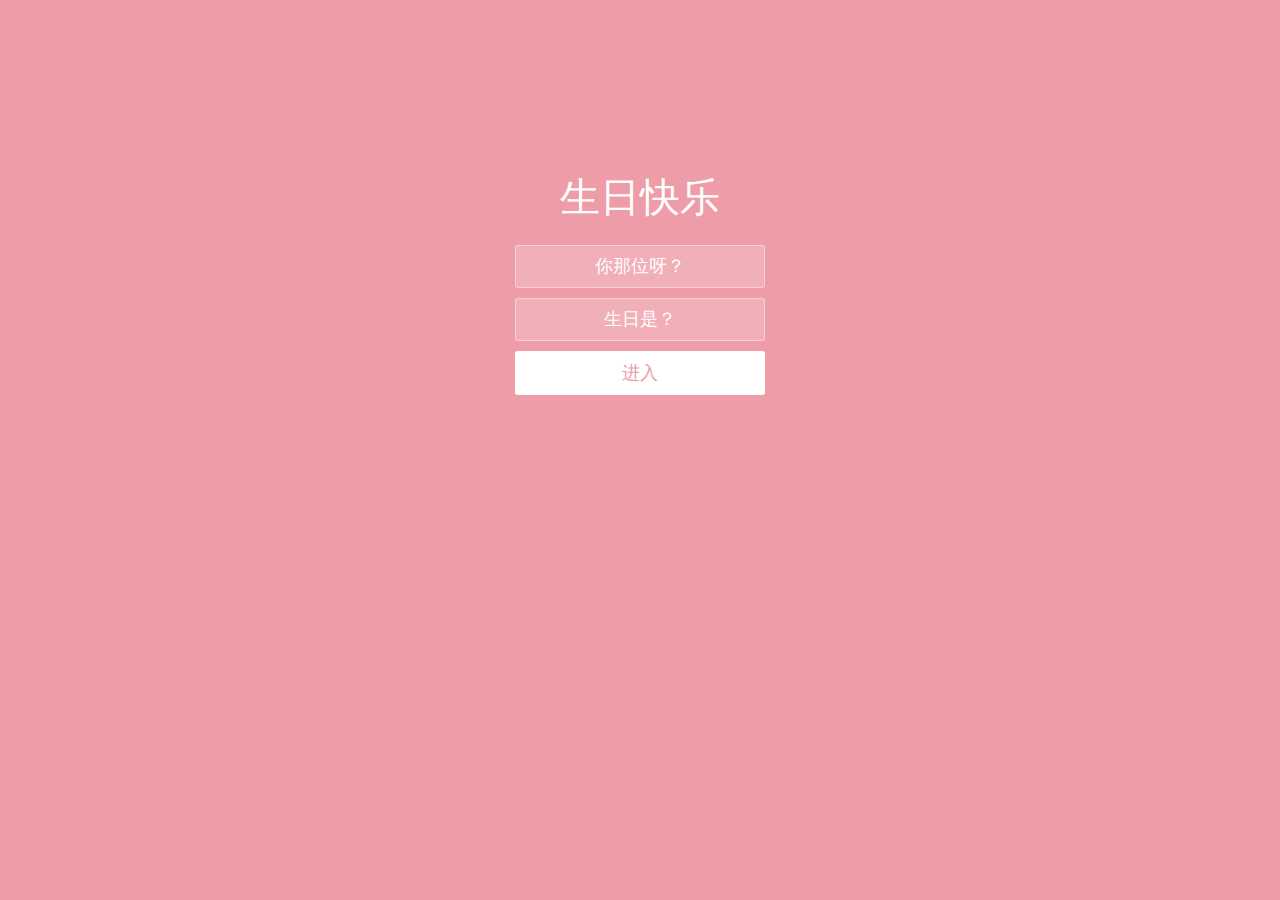
<file: index.html>
<!doctype html>
<html lang="zh">
<head>
<meta charset="UTF-8">
<meta http-equiv="X-UA-Compatible" content="IE=edge,chrome=1">
<meta name="viewport" content="width=device-width, initial-scale=1.0">
<title>Happy Birthday</title>
<link rel="stylesheet" type="text/css" href="css/index.css">
</head>
<body>
<div class="htmleaf-container">
	<div class="wrapper">
		<div class="container">
			<h1>生日快乐</h1>

			<form class="form">
				<input id="userName" name="userName" type="text" placeholder="你那位呀？">
				<input id="pwd" name="pwd" type="password" placeholder="生日是？">
				<button type="submit" id="login-button">进入</button>
			</form>
		</div>
		<ul class="bg-bubbles">
			<li></li>
			<li></li>
			<li></li>
			<li></li>
			<li></li>
			<li></li>
			<li></li>
			<li></li>
			<li></li>
			<li></li>
		</ul>
	</div>
</div>

<script src="js/jquery-2.1.1.min.js" type="text/javascript"></script>
<script src="js/index.js" type="text/javascript"></script>

</body>
</html>
</file>
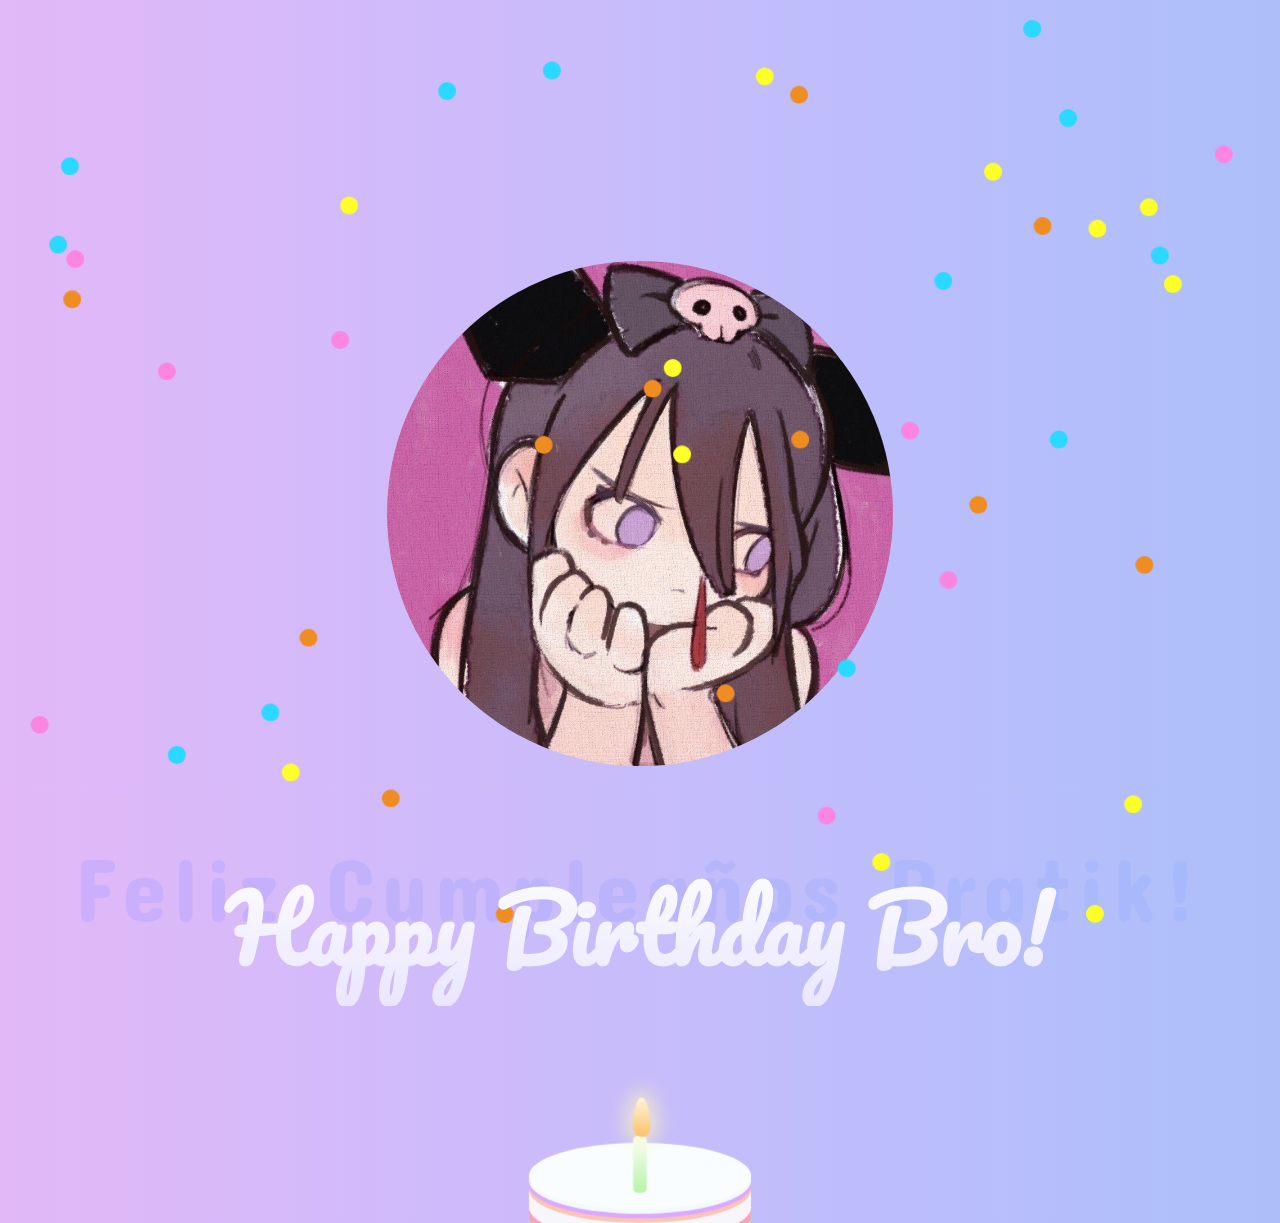
<file: birthday.html>
<!DOCTYPE html>
<html lang="en">

<head>
    <meta charset="UTF-8">

    <link rel="stylesheet" href="css/birthday.css">

</head>

<body>
    <div style="display:none">
        <!-- 网易云外链 -->
        <iframe frameborder="no" border="0" marginwidth="0" marginheight="0" width=330 height=86
            src="https://music.163.com/song?id=1384026889&userid=285514385"></iframe>
    </div>

    <bokeh></bokeh>
    <bokeh></bokeh>
    <bokeh></bokeh>
    <bokeh></bokeh>
    <bokeh></bokeh>
    <bokeh></bokeh>
    <bokeh></bokeh>
    <bokeh></bokeh>
    <bokeh></bokeh>
    <bokeh></bokeh>
    <bokeh></bokeh>
    <bokeh></bokeh>
    <bokeh></bokeh>
    <bokeh></bokeh>
    <bokeh></bokeh>
    <bokeh></bokeh>
    <bokeh></bokeh>
    <bokeh></bokeh>
    <bokeh></bokeh>
    <bokeh></bokeh>
    <bokeh></bokeh>
    <bokeh></bokeh>
    <bokeh></bokeh>
    <bokeh></bokeh>
    <bokeh></bokeh>
    <bokeh></bokeh>
    <bokeh></bokeh>
    <bokeh></bokeh>
    <bokeh></bokeh>
    <bokeh></bokeh>
    <bokeh></bokeh>
    <bokeh></bokeh>
    <bokeh></bokeh>
    <bokeh></bokeh>
    <bokeh></bokeh>
    <bokeh></bokeh>
    <bokeh></bokeh>
    <bokeh></bokeh>
    <bokeh></bokeh>
    <bokeh></bokeh>
    <bokeh></bokeh>
    <bokeh></bokeh>
    <bokeh></bokeh>
    <bokeh></bokeh>
    <bokeh></bokeh>

    <!-- <div class="mobile">最大化查看</div> -->


    <div class="top-box">
        <img src="./img/shr.jpg" alt="">
    </div>
    <div class="bottom-box">
        <div class="pyro">
            <div class="before"></div>
            <div class="after"></div>
        </div>
    </div>
    <h1>Feliz Cumpleaños Pratik!</h1>
    <h2>Happy Birthday Bro!</h2>
    <div class="candle">
        <div id="flame" class="lit"></div>
    </div>
    <div class="plate"></div>

    <div class="cake"></div>


    <div style="text-align:center;margin:-100px 0; font:normal 14px/24px 'MicroSoft YaHei';">
    </div>
</body>

</html>
</file>
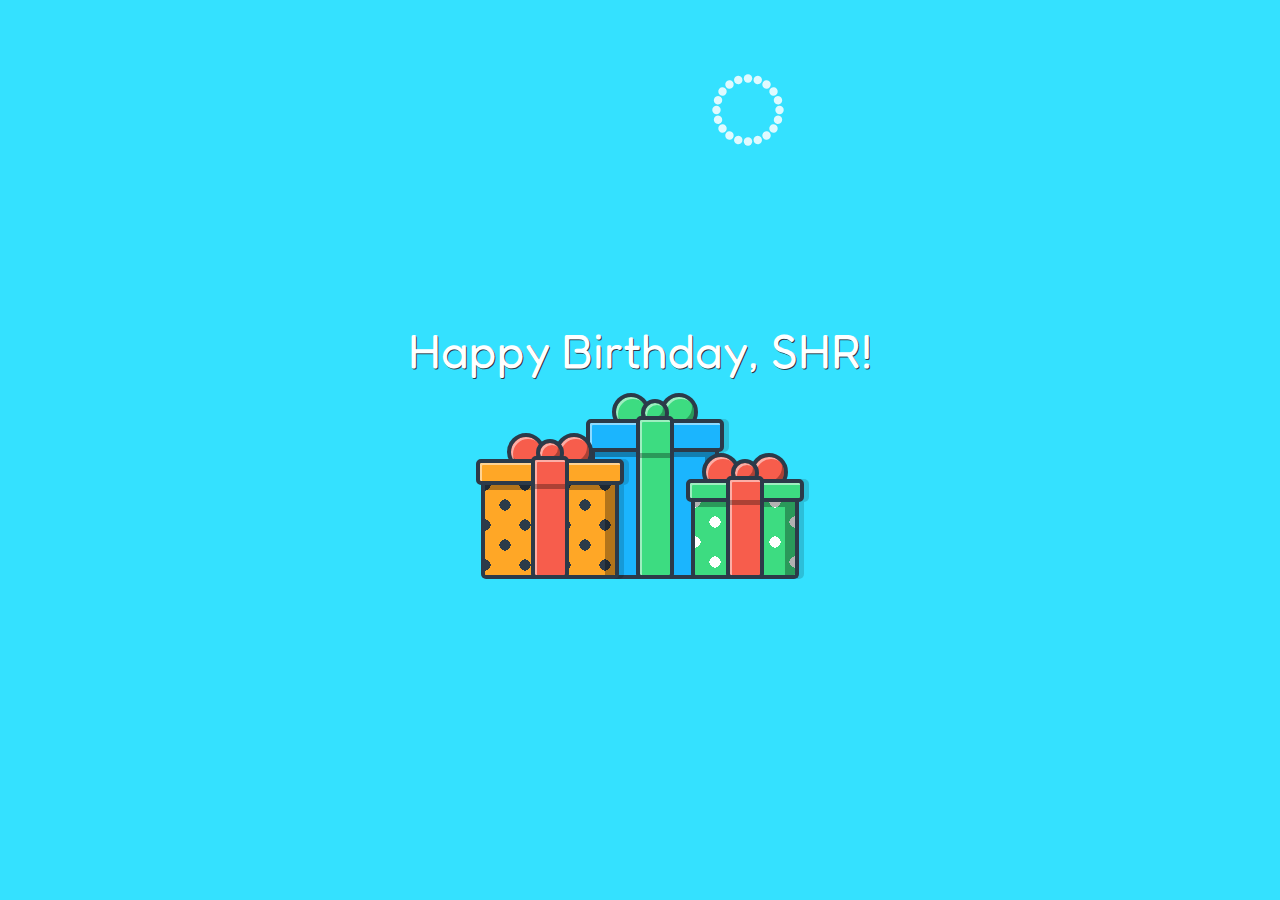
<file: happy.html>
<!DOCTYPE html>
<html lang="en" >
<head>
<meta charset="UTF-8">
<title></title>

<link rel='stylesheet' href='css/splitting.css'>
<link rel='stylesheet' href='css/splitting-cells.css'>
<link rel="stylesheet" href="css/style.css">

</head>
<body>

<div class="container">
  <div class="text" data-splitting="">Happy Birthday, SHR!</div>
  <div class="presents" id="dom">
    <div class="present orange">
      <div class="lid"></div>
      <div class="box"></div>
      <div class="bow"></div>
      <div class="ribbon"></div>
    </div>
    <div class="present blue">
      <div class="lid"></div>
      <div class="box"></div>
      <div class="bow"></div>
      <div class="ribbon"></div>
    </div>
    <div class="present green">
      <div class="lid"></div>
      <div class="box"></div>
      <div class="bow"></div>
      <div class="ribbon"></div>
    </div>
  </div>
</div>

<script src='js/mo.min.js'></script>
<script src='js/mojs-player.min.js'></script>
<script src='js/splitting.min.js'></script>
<script src="js/script.js"></script>
<script src="js/jquery-2.1.1.min.js" type="text/javascript"></script>

</body>
</html>
<script>
        $("#dom").click(function(){
        location.href="birthday.html"
    })
</script>
</file>
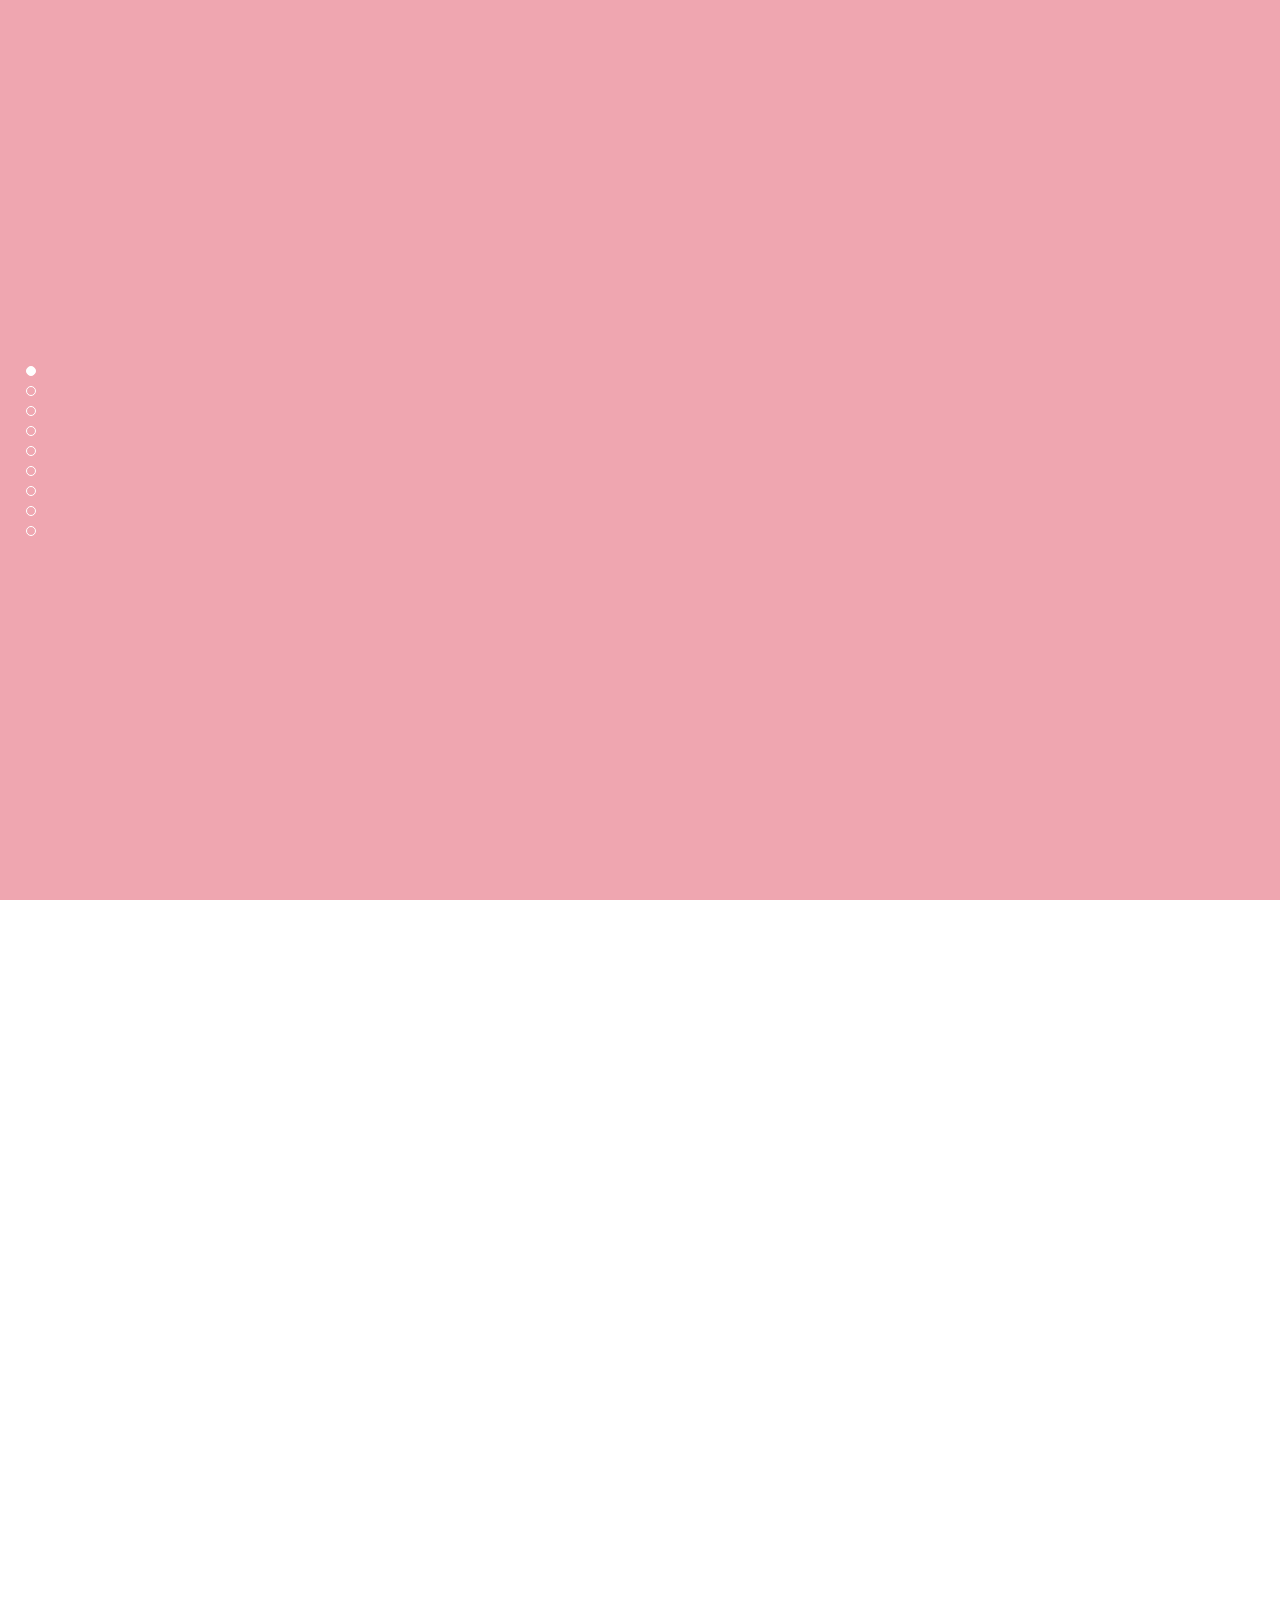
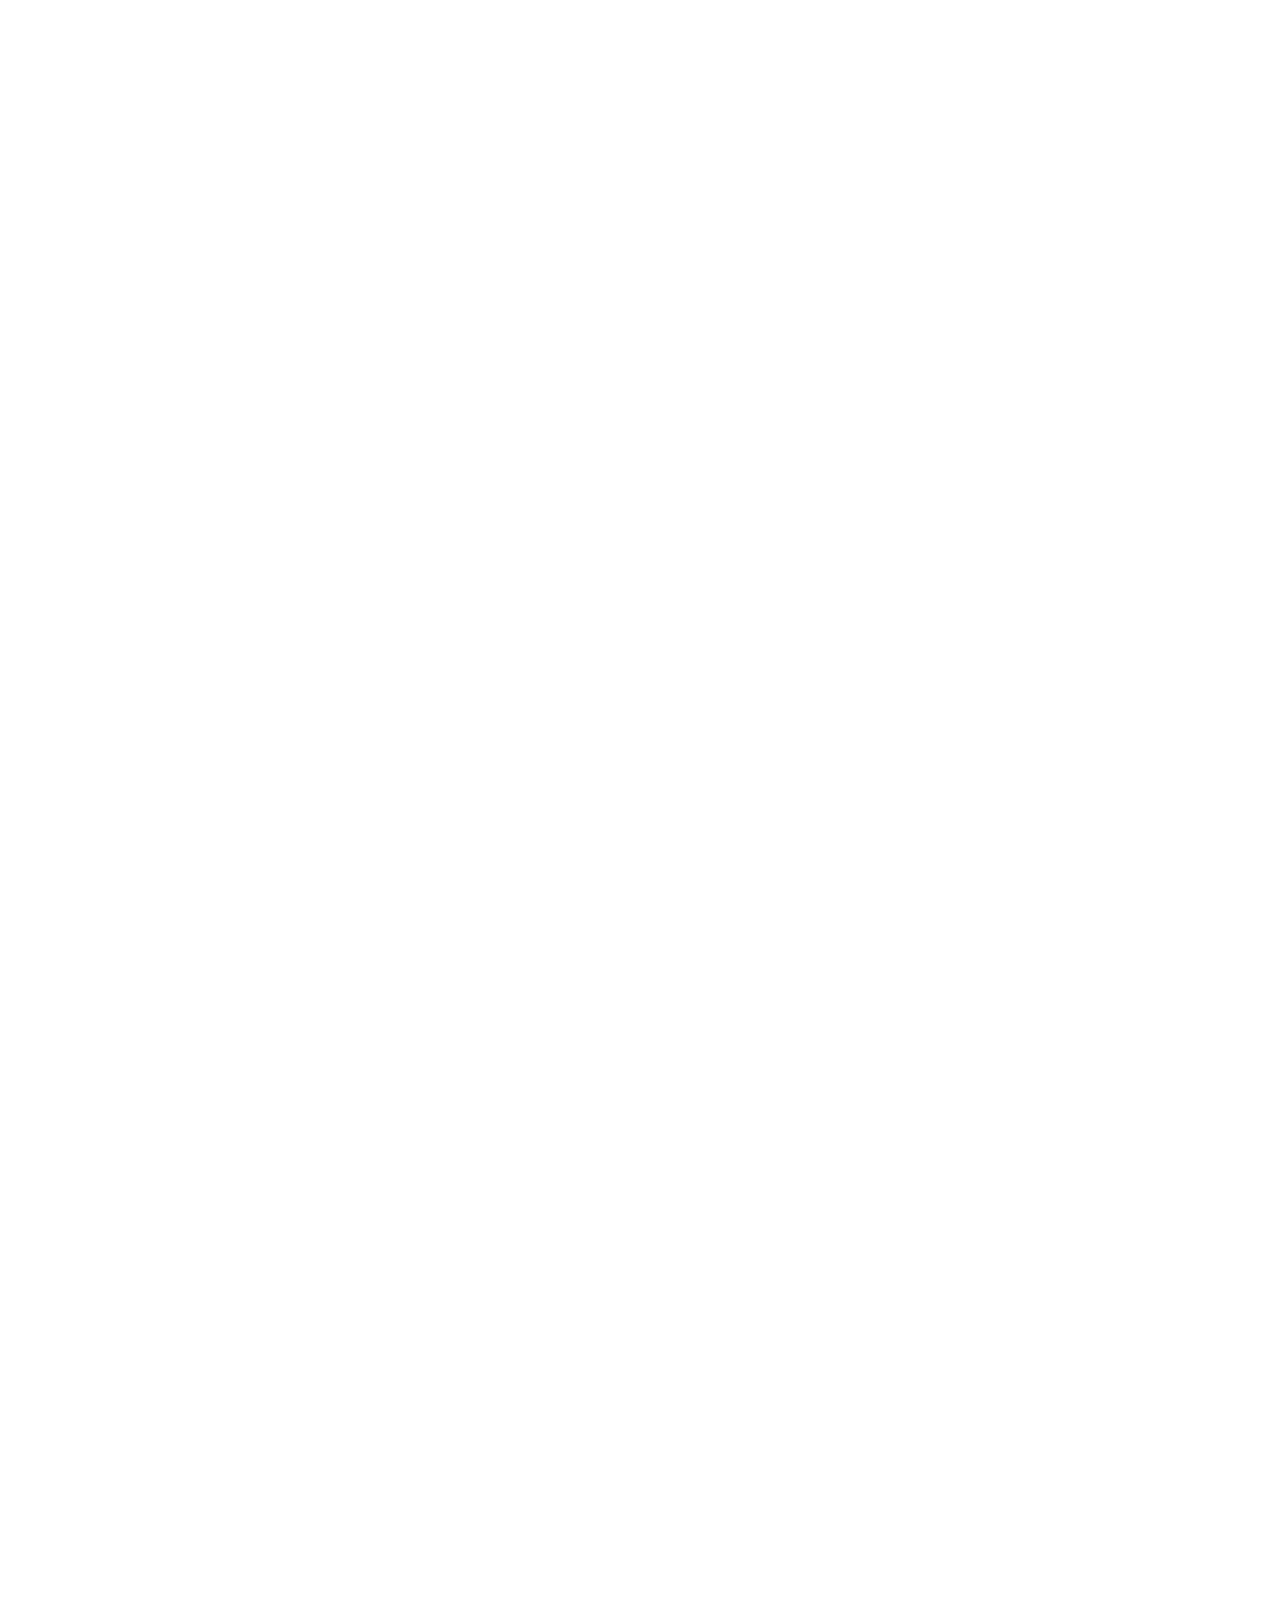
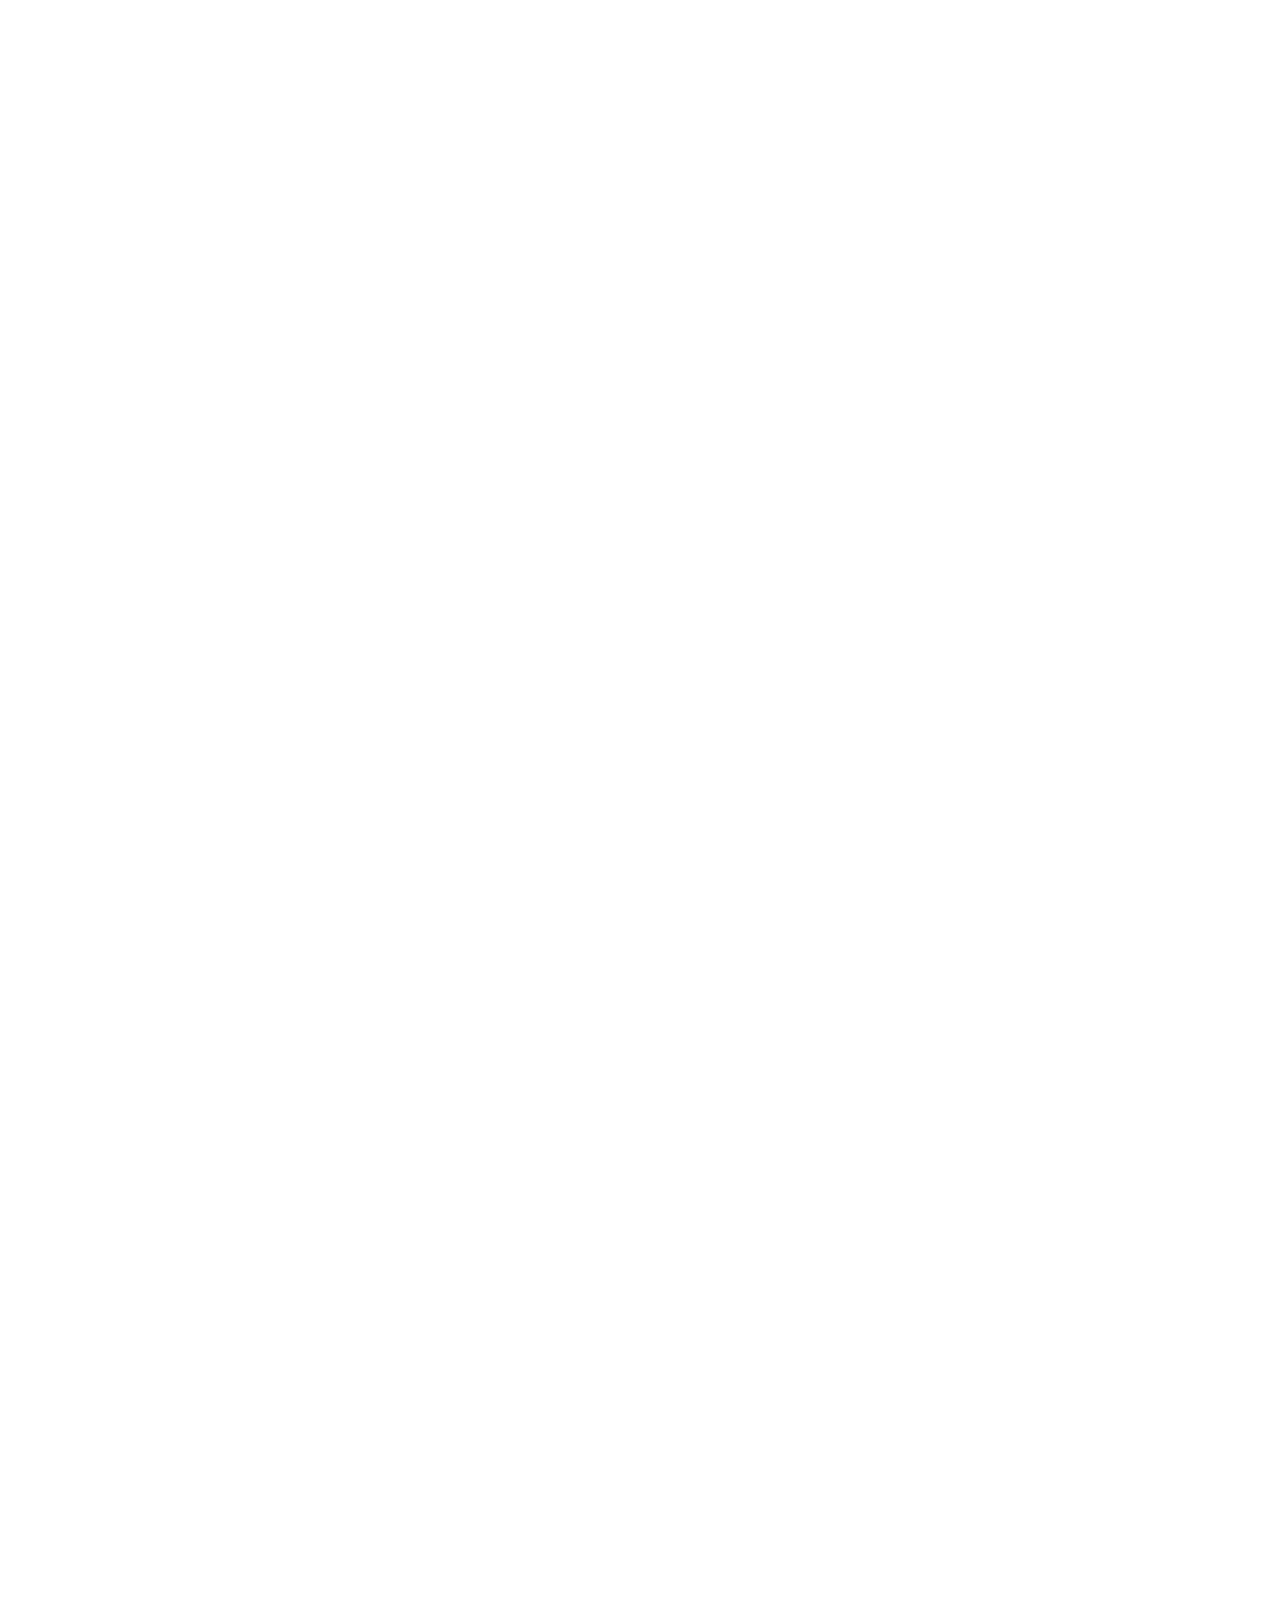
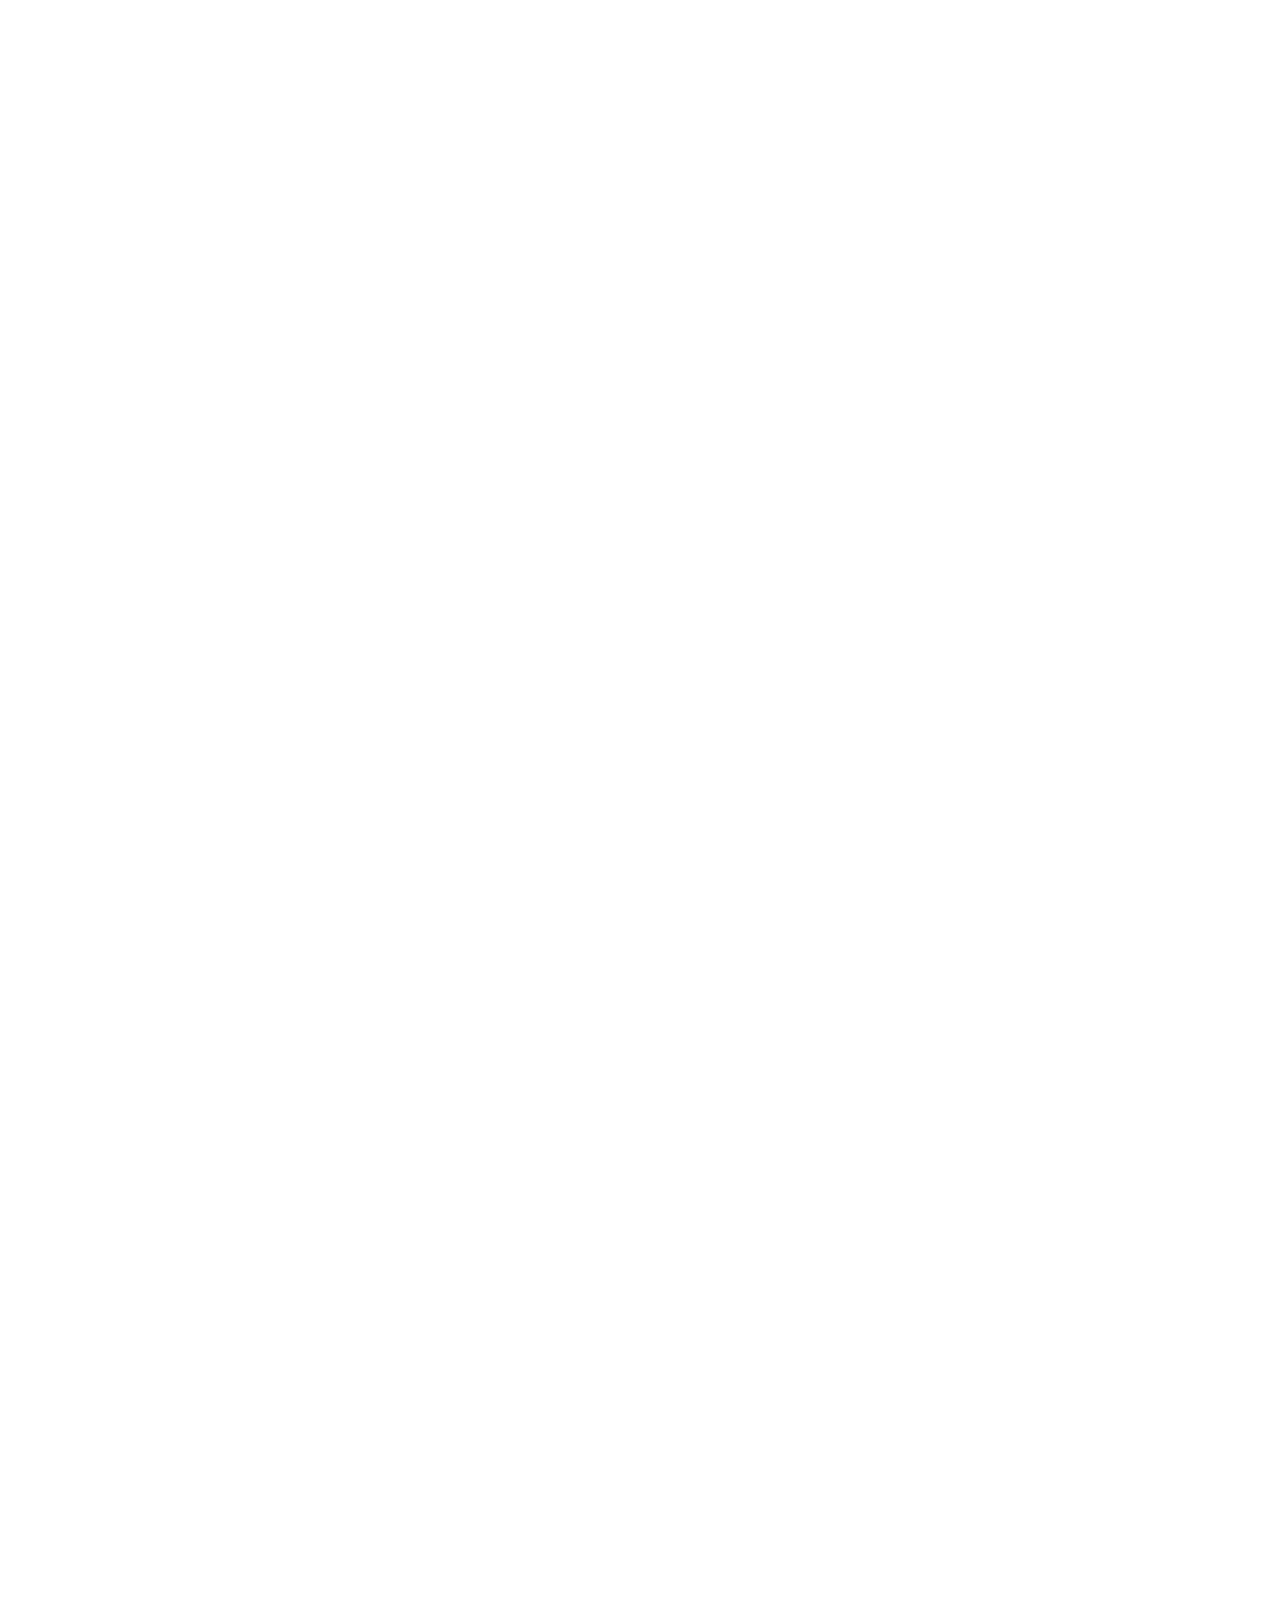
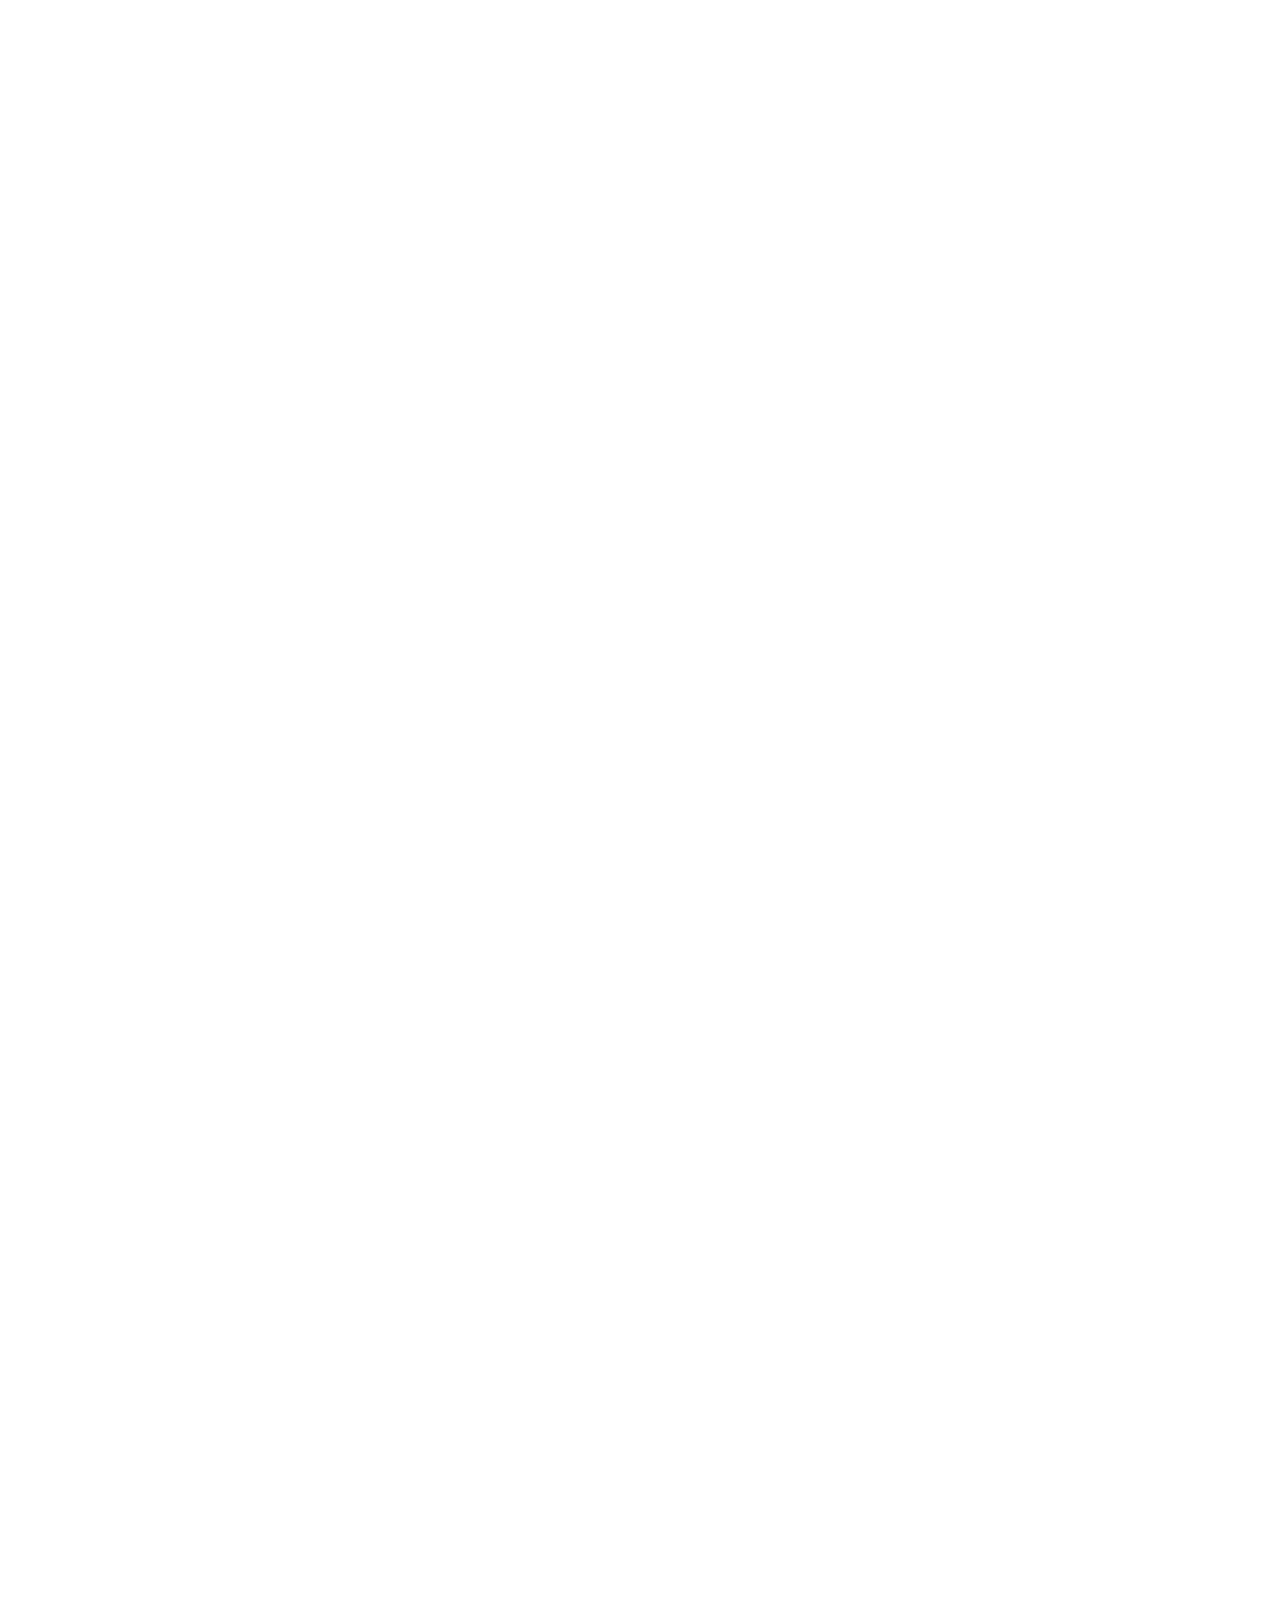
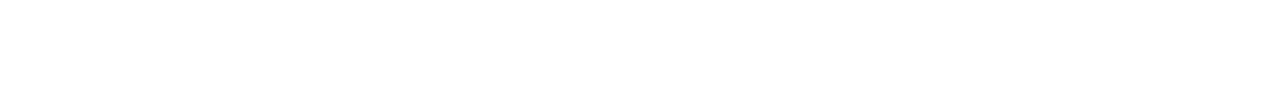
<file: Memories.html>
<!DOCTYPE html>
<html lang="zh-CN">

<head>
    <meta charset="UTF-8">
    <meta name="viewport"
        content="width=device-width,initial-scale=0.5, minimum-scale=0.5, maximum-scale=0.5, user-scalable=no">
    <title>Happy Birthday</title>
    <link rel="stylesheet" href="css/jquery.fullPage.css">
    <link rel="stylesheet" href="css/memories.css">
</head>

<body>
    <!-- 背景音乐 -->
    <div style="display:none">
        <!-- 网易云外链 -->
        <iframe frameborder="no" border="0" marginwidth="0" marginheight="0" width=330 height=86
            src="//music.163.com/outchain/player?type=2&id=740268&auto=1&height=66"></iframe>
    </div>
    <div class="bgcolor">
        <div style="z-index:100;" id="dowebok">
            <!--第一屏-->
            <div class="section">
                <div class="ly-box01">
                    <div class="ly-txt01">
                        <p class="ly-stxt01">还记得今天是什么日子嘛？！</p>
                        <p class="ly-stxt02">很遗憾这该死的疫情还没有结束，今天你可能收不到礼物吃不到蛋糕。</p>
                        <p class="ly-stxt03">不过我相信很快就会过去了！对了有个男人拜托我给你送了样东西</p>
                        <p class="ly-stxt04">叫什么空条什么的来着，喏，就是这个人</p>
                        <p class="ly-stxt07">这是他送的包裹，请注意查收哦</p>
                    </div>
                    <div class="ly-txt02">
                        <p class="ly-stxt06">
                            <img src="././img/JOJO.jpg" alt="">
                        </p>
                    </div>
                </div>
            </div>

            <!--第二屏-->

            <div class="section">
                <div class="timeline"></div>
                <div class="timepoint11"></div>
                <div class="ly-box11">
                    <div class="ly-txt11">
                        2012-10-5
                    </div>
                    <div class="ly-txt12">
                        他们从漫画中走了出来，不知是不是你期待了许久的祈愿。
                        <p>从此刻开始一场奇妙的冒险开始了</p>
                    </div>

                    <div class="ly-imgbox11">
                        <img class="ly-img11" src="./img/dq.jpg">
                    </div>
                </div>
                <div class="ly-triangle11"></div>

                <div class="ly-box12 .ly-box12-log">
                    <div class="ly-txt13">
                        2013-4-5
                    </div>
                    <div class="ly-txt14">
                        <p>这一天，故事短暂的落下了帷幕</p>
                        <p>那个同骑士般正直的赤诚青年</p>
                        <p>高唱着赞歌赴死的英国绅士</p>
                        <p>学法学到人间失格的吸血鬼</p>
                        <p>骑士、僧侣、解说、面包</p>
                        <p>一切的恩怨都随着轮船沉入大海</p>
                        <p>“人类的赞歌就是勇气的赞歌”</p>
                        <p>他们的故事仍在传唱</p>
                        <p>你是这年听到的嘛？</p>
                    </div>
                </div>
                <div class="ly-triangle12"></div>
            </div>

            <!--第三屏-->

            <div class="section">
                <div class="timeline"></div>
                <div class="timepoint21"></div>
                <div class="ly-box21">
                    <div class="ly-txt21">
                        2014年
                    </div>
                    <div class="ly-txt22 ly-txt22-top">
                        <p> 尘封了千年的大门再次打开 </p>
                        <p> 曾经的朝圣者坠入了执念的地狱 </p>
                        <p> 沉睡了史前生物们渐渐苏醒 </p>
                        <p> 战斗的潮流将再次涌起 </p>
                        <p> 乔纳森与齐贝林的再次相遇</p>
                        <p> 齐贝林之魂孕育着黄金精神</p>
                        <p> 最后的波纹带去了挚友的新生</p>
                        <p> 结束了这场战斗的纷争</p>
                        <p>
                            “你还有办法打倒这样的怪物吗？jojo”<br />
                            “恩，有的，还剩仅有的最后一招！”<br />
                            “你给路达呦~~~史摩基~”
                        </p>
                        <p> “我德意志的科学技术世界第一！！！！！！！”</p>
                        <p>“我最后要展示出的，是代代相传的，寄希望于未来的齐贝林之魂！”</p>
                        <p>“这是我最后的波纹了！JOJO！”</p>
                    </div>
                </div>
                <div class="ly-triangle21"></div>


                <div class="ly-box23">
                    <div class="ly-txt26">
                        <p>这是用他的血造成的水泡吗？</p>
                        <p>看它没有破，想必凝聚了他最后的波纹</p>
                        <p>为了同伴，为了把这个东西留下，才没有用最后的波纹攻击我么吗？</p>
                        <p>就给你吧</p>
                        <p>并非我变得像人类一样多愁善感</p>
                        <p>只是对我来说</p>
                        <p>强大的战士才是真理</p>
                        <p>勇者才是朋友，是尊敬的对象</p>
                        <p>我会把你永远留在我记忆一角，西撒</p>
                        <p>如同泡沫般幻灭的男人啊</p>
                    </div>
                </div>
                <div class="ly-triangle23"></div>
            </div>

            <!--第四屏-->

            <div class="section">
                <div class="timeline"></div>
                <div class="timepoint31"></div>
                <div class="ly-box31">
                    <div class="ly-txt31">
                        2014-4-4
                    </div>
                    <div class="ly-txt32">
                        <p>为了家人、朋友，一场周游世界的旅途开始了</p>
                        <p>“乔斯达家百年的恩怨将在此划上句号”</p>
                    </div>
                    <div class="ly-imgbox31-left">
                        <img class="ly-img31" src="./img/xccz.png">
                    </div>
                </div>
                <div class="ly-triangle31"></div>

                <div class="ly-box32">
                    <div class="ly-txt33">
                        空条.金太郎
                    </div>
                    <div class="ly-txt34">
                        <p>这一年，你应该认识了很多同好吧？</p>
                    </div>
                    <div class="ly-imgbox31-right">
                        <img class="ly-img31" src="./img/dio.jpg">
                    </div>
                </div>
                <div class="ly-triangle32"></div>
            </div>

            <!--第五屏-->
            <div class="section">
                <div class="timeline"></div>
                <div class="timepoint21"></div>
                <div class="ly-box52">
                    <p>“乔斯达家有一项代代相传的打法，那就是...你给路达呦~！”</p>
                    <p>“吾名为「简·皮耶尔·波鲁那雷夫」，为了吾妹的名誉，为吾友阿布德尔的安宁，J·凯尔，我一定要把你打入绝望的深渊！”</p>
                    <p>“吾名花京院典明，为吾友阿布德尔雪耻，为身畔吾友波鲁那雷夫之妹之安息——我要你以死谢罪！”</p>
                    <p>“如果你在这房子里失踪或者受伤了，我是不会去救你的，波鲁纳雷夫，伊奇危险啊！！！”</p>
                    <p>“接招吧Dio，半径20米的绿宝石水花！”</p>
                    <p>“汪汪~”</p>
                </div>
                <div class="ly-triangle21"></div>

                <div class="ly-box22 ly-box22-one">
                    <div class="ly-imgbox22 ly-imgbox22-one">
                        <img class="ly-img22" src="./img/hjy.jpg">
                    </div>
                </div>
                <div class="ly-triangle22"></div>

                <div class="ly-box51">
                    <div class="ly-imgbox23">
                        <img class="ly-img23" src="./img/xchy.jpg">
                    </div>
                </div>
                <div class="ly-triangle23"></div>
            </div>

            <!--第六屏-->
            <div class="section">
                <div class="timeline"></div>
                <div class="timepoint21"></div>
                <div class="ly-box21 ly-box21-6">
                    <div class="ly-txt21">
                        2016-1-5
                    </div>
                    <div class="ly-txt22">
                        <p>这一年，你18了</p>
                        <p>虽然没有觉醒替身</p>
                        <p>却也获得了命运的石鬼面</p>
                        <p>此时距离高考还有154天</p>
                    </div>
                </div>
                <div class="ly-triangle22"></div>

                <div class="ly-box23 ly-box23-bt">
                    <div class="ly-txt25">
                        2016-6
                    </div>
                    <div class="ly-txt61">
                        <p class="wwww1">终于要说再见了</p>
                        <p class="wwww1">书上说天下没有不散的筵席，书上也说人生何处不相逢</p>
                        <p class="wwww1">在那个蝉鸣不止的夏天，我安静的回头同那晚霞说了声再见。</p>
                        <p class="wwww1">后来我见过的所有晚霞，都没有晚自习的晚霞那么美</p>
                    </div>
                    <div class="ly-imgbox61">
                        <img class="ly-img61" src="./img/naruto.jpg">
                    </div>
                </div>
                <div class="ly-triangle23"></div>
            </div>

            <!--第七屏-->
            <div class="section">
                <div class="timeline"></div>
                <div class="timepoint71"></div>
                <div class="ly-box21 xx71">
                    <div class="ly-txt21 ly-txt21-board">
                        2016-2019
                    </div>
                    <div class="content-box">
                        <p>一切未知，我们断了联系，可故事还得继续</p>
                        <div class="content-box1">
                            <img class="ly-img61" src="./img/jljy.jpg" alt="">
                            <p>这期间，不良学生谋杀了平静上班族</p>
                        </div>
                        <div class="content-box2">
                            <img class="ly-img61" src="./img/dybl.jpg" alt="">
                            <p>黑社会小弟为上位怒殴了大老板</p>
                        </div>
                    </div>
                </div>
            </div>

            <!--第八屏-->

            <div class="section">
                <div class="timeline"></div>
                <div class="timepoint11"></div>
                <div class="ly-box81">
                    <div class="ly-txt11">
                        2021-12-1
                    </div>

                    <!-- <div>
                        <img class="ly-img61-one" src="./img/xl.jpg" alt="">
                    </div> -->

                    <div class="ly-txt82">
                        <p>越狱成功的少女，为了父亲又回到了监狱</p>
                        <p>而JOJO们的故事也还在继续</p>
                        <p>那么，你的呢？</p>
                    </div>
                    <div class="ly-imgbox81">
                        <img class="ly-img81" src="./img/xl.jpg">
                    </div>
                </div>
                <div class="ly-triangle11"></div>

                <div class="ly-triangle82"></div>
            </div>

            <!--第九屏-->

            <div class="section">
                <div class="timeline"></div>
                <div class="timepoint91"></div>
                <div class="ly-box21 xx91">
                    <div class="ly-txt21">
                        2022-01-05
                    </div>
                    <div class="ly-txt90">
                        <p>生日快.......</p>
                        <p>生日是谁？他快不快乐有什么要紧的</p>
                        <p>在这个世界上，我只希望你是快乐的</p>
                        <p>不止是生日</p>
                        <p>往后的日子也请继续闪闪发光</p>
                        <p>无论多大，都要永远热爱童话、英雄与魔法，对了还有替身使者</p>
                        <p>做好准备，扬帆起航了！</p>
                        <p>2022，全塘，去冰！</p>
                    </div>
                    <div class="button-box" id="buttonBox"><button type="button">起航</button></div>
                </div>
                <div class="ly-triangle21 xx92"></div>

                <div class="ly-box92">
                    <div class="ly-imgbox92">
                        <img class="ly-img92" src="./img/boji.jpg">
                    </div>
                </div>
            </div>
            <!--第十屏-->

            <!-- <div class="section">
                <div class="timeline"></div>
                <div class="timepoint11"></div>

            </div> -->

        </div>
        <!--动态方块-->
        <ul class="bg-bubbles">
            <li></li>
            <li></li>
            <li></li>
            <li></li>
            <li></li>
            <li></li>
            <li></li>
            <li></li>
            <li></li>
            <!-- <li></li> -->
        </ul>

    </div>
    <!-- <audio muted src="music/1.mp3" autoplay="autoplay" loop="loop"></audio> -->

    <script src="js/jquery-2.1.1.min.js"></script>
    <script src="js/jquery.fullPage.min.js"></script>
    <script src="js/auto-play.js"></script>
    <script src="js/memories.js"></script>
    <!-- <script src='js/mo.min.js'></script>
    <script src='js/mojs-player.min.js'></script>
    <script src='js/splitting.min.js'></script>
    <script src="js/script.js"></script> -->
</body>

</html>
<script>
    $("#buttonBox").click(function () {
        location.href = "happy.html"
    })
</script>
</file>
<file: css/index.css>
* {
  box-sizing: border-box;
  margin: 0;
  padding: 0;
  font-weight: 300;
}
body {
  font-family:"Microsoft YaHei";
  color: white;
  font-weight: 300;
}
body ::-webkit-input-placeholder {
  /* WebKit browsers */
  font-family:"Microsoft YaHei";
  color: white;
  font-weight: 300;
}
body :-moz-placeholder {
  /* Mozilla Firefox 4 to 18 */
  font-family:"Microsoft YaHei";
  color: white;
  opacity: 1;
  font-weight: 300;
}
body ::-moz-placeholder {
  /* Mozilla Firefox 19+ */
  font-family:"Microsoft YaHei";
  color: white;
  opacity: 1;
  font-weight: 300;
}
body :-ms-input-placeholder {
  /* Internet Explorer 10+ */
  font-family:"Microsoft YaHei";
  color: white;
  font-weight: 300;
}
.wrapper {
  background: #ee9ca7;
  background: -webkit-linear-gradient(top left, #ee9ca7 0%, #ee9ca7 100%);
  background: linear-gradient(to bottom right, #ee9ca7 0%, #ee9ca7 100%);
  background-color:rgba(255,255,255,0.9);
  position: absolute;
  top:0;
  left: 0;
  width: 100%;
  height: 100%;
  overflow: hidden;

}

.wrapper.form-success .container h1 {
  -webkit-transform: translateY(85px);
      -ms-transform: translateY(85px);
          transform: translateY(85px);
}
.container {
  max-width: 600px;
  margin: 0 auto;
  margin-top: 7%;
  padding: 80px 0;
  height: 400px;
  text-align: center;
}
.container h1 {
  font-size: 40px;
  -webkit-transition-duration: 1s;
          transition-duration: 1s;
  -webkit-transition-timing-function: ease-in-put;
          transition-timing-function: ease-in-put;
  font-weight: 200;
}
form {
  padding: 20px 0;
  position: relative;
  z-index: 2;
}
form input {
  -webkit-appearance: none;
     -moz-appearance: none;
          appearance: none;
  outline: 0;
  border: 1px solid rgba(255, 255, 255, 0.4);
  background-color: rgba(255, 255, 255, 0.2);
  width: 250px;
  border-radius: 3px;
  padding: 10px 15px;
  margin: 0 auto 10px auto;
  display: block;
  text-align: center;
  font-family: "Microsoft YaHei";
  font-size: 18px;
  color: white;
  -webkit-transition-duration: 0.25s;
          transition-duration: 0.25s;
  font-weight: 300;
}
form input:hover {
  background-color: rgba(255, 255, 255, 0.4);
}
form input:focus {
  background-color: white;
  width: 300px;
  color: #ee9ca7;
}
form button {
  -webkit-appearance: none;
     -moz-appearance: none;
          appearance: none;
  outline: 0;
  background-color: white;
  font-family: "Microsoft YaHei";
  border: 0;
  padding: 10px 15px;
  color: #ee9ca7;
  border-radius: 3px;
  width: 250px;
  cursor: pointer;
  font-size: 18px;
  -webkit-transition-duration: 0.25s;
          transition-duration: 0.25s;
}
form button:hover {
  background-color: #f5f7f9;
}
.bg-bubbles {
  position: absolute;
  top: 0;
  left: 0;
  width: 100%;
  height: 100%;
  z-index: 1;
}
.bg-bubbles li {
  position: absolute;
  list-style: none;
  display: block;
  width: 40px;
  height: 40px;
  background-color: rgba(255, 255, 255, 0.15);
  bottom: -160px;
  -webkit-animation: square 30s infinite;
  animation: square 30s infinite;
  -webkit-transition-timing-function: linear;
  transition-timing-function: linear;
}
.bg-bubbles li:nth-child(1) {
  left: 10%;
}
.bg-bubbles li:nth-child(2) {
  left: 20%;
  width: 80px;
  height: 80px;
  -webkit-animation-delay: 2s;
          animation-delay: 2s;
  -webkit-animation-duration: 17s;
          animation-duration: 17s;
}
.bg-bubbles li:nth-child(3) {
  left: 25%;
  -webkit-animation-delay: 4s;
          animation-delay: 4s;
}
.bg-bubbles li:nth-child(4) {
  left: 40%;
  width: 60px;
  height: 60px;
  -webkit-animation-duration: 22s;
          animation-duration: 22s;
  background-color: rgba(255, 255, 255, 0.25);
}
.bg-bubbles li:nth-child(5) {
  left: 70%;
}
.bg-bubbles li:nth-child(6) {
  left: 80%;
  width: 120px;
  height: 120px;
  -webkit-animation-delay: 3s;
          animation-delay: 3s;
  background-color: rgba(255, 255, 255, 0.2);
}
.bg-bubbles li:nth-child(7) {
  left: 32%;
  width: 160px;
  height: 160px;
  -webkit-animation-delay: 7s;
          animation-delay: 7s;
}
.bg-bubbles li:nth-child(8) {
  left: 55%;
  width: 20px;
  height: 20px;
  -webkit-animation-delay: 15s;
          animation-delay: 15s;
  -webkit-animation-duration: 40s;
          animation-duration: 40s;
}
.bg-bubbles li:nth-child(9) {
  left: 25%;
  width: 10px;
  height: 10px;
  -webkit-animation-delay: 2s;
          animation-delay: 2s;
  -webkit-animation-duration: 40s;
          animation-duration: 40s;
  background-color: rgba(255, 255, 255, 0.3);
}
.bg-bubbles li:nth-child(10) {
  left: 90%;
  width: 160px;
  height: 160px;
  -webkit-animation-delay: 11s;
          animation-delay: 11s;
}
@-webkit-keyframes square {
  0% {
    -webkit-transform: translateY(0);
            transform: translateY(0);
  }
  100% {
    -webkit-transform: translateY(-900px) rotate(600deg);
            transform: translateY(-900px) rotate(600deg);
  }
}
@keyframes square {
  0% {
    -webkit-transform: translateY(0);
            transform: translateY(0);
  }
  100% {
    -webkit-transform: translateY(-900px) rotate(600deg);
            transform: translateY(-900px) rotate(600deg);
  }
}
</file>
<file: css/birthday.css>
@import url("https://fonts.googleapis.com/css?family=Concert+One|Pacifico");
.mobile {
  position: fixed;
  text-align: center;
  width: 100%;
  top: 50px;
  font-size: 90px;
  display: block;
}

h1, h2, span {
  display: none;
}

.top-box{
    text-align: center;
}
.top-box img{
    margin-top: 20%;
    width: 40%;
    border-radius: 50%;
}

.bottom-box{
    margin-top: 0%;
}

@media screen and (min-width: 670px) {
  .mobile {
    display: none;
  }

  h1, h2, span {
    display: block;
  }

  body {
    background: linear-gradient(to right, #e2b8f7, #d4bafa, #c7bcfb, #b9befb, #acbff9);
    cursor: crosshair;
    perspective: 1000px;
    transform-style: preserve-3d;
    font-family: "Pacifico",cursive;
  }

  h1 {
    position: fixed;
    text-align: center;
    width: 100%;
    font-size: 90px;
    background: -webkit-linear-gradient(0deg, #ceadfc 0%, #a3bbfb 100%);
    -webkit-background-clip: text;
    -webkit-text-fill-color: transparent;
    font-family: 'Concert One', cursive;
    font-weight: 400;
    z-index: -1;
    letter-spacing: 6px;
  }

  span {
    position: fixed;
    text-align: center;
    width: 100%;
    top: 70px;
    font-size: 70px;
  }

  h2 {
    position: fixed;
    text-align: center;
    width: 100%;
    font-size: 90px;
    background: -webkit-linear-gradient(90deg, #e9e6ff 0%, white 100%);
    -webkit-background-clip: text;
    -webkit-text-fill-color: transparent;
  }

  bokeh {
    position: fixed;
    width: 2vmin;
    height: 2vmin;
    border-radius: 50%;
    animation-name: explosion;
    animation-iteration-count: infinite;
    animation-direction: reverse;
    animation-timing-function: cubic-bezier(0.84, 0.02, 1, 1);
  }
  bokeh:nth-child(1) {
    background-color: #2bd8ff;
    transform: translate(70.7404476506vw, 39.2982912115vh);
    animation-duration: 2.451477853s;
    animation-delay: -3.9090695973s;
  }
  bokeh:nth-child(2) {
    background-color: #feff28;
    transform: translate(21.390916309vw, 83.9320950239vh);
    animation-duration: 2.6082661613s;
    animation-delay: -2.4177632704s;
  }
  bokeh:nth-child(3) {
    background-color: #feff28;
    transform: translate(99.4707896083vw, 50.8779038063vh);
    animation-duration: 2.3934609219s;
    animation-delay: -4.9374235187s;
  }
  bokeh:nth-child(4) {
    background-color: #ef8d22;
    transform: translate(88.0762428158vw, 60.8758646268vh);
    animation-duration: 4.3745762554s;
    animation-delay: -4.2335574629s;
  }
  bokeh:nth-child(5) {
    background-color: #feff28;
    transform: translate(87.209776097vw, 87.4722435411vh);
    animation-duration: 2.6247180243s;
    animation-delay: -0.3571633852s;
  }
  bokeh:nth-child(6) {
    background-color: #feff28;
    transform: translate(67.5348277973vw, 93.8934516001vh);
    animation-duration: 3.0630744908s;
    animation-delay: -4.4890304964s;
  }
  bokeh:nth-child(7) {
    background-color: #feff28;
    transform: translate(51.2278043561vw, 39.0030857051vh);
    animation-duration: 3.1065374294s;
    animation-delay: -4.5619134997s;
  }
  bokeh:nth-child(8) {
    background-color: #fc85e1;
    transform: translate(63.2547804674vw, 88.7449965817vh);
    animation-duration: 2.8384921355s;
    animation-delay: -0.0965491775s;
  }
  bokeh:nth-child(9) {
    background-color: #fc85e1;
    transform: translate(1.7747115187vw, 78.6520215079vh);
    animation-duration: 4.3100039072s;
    animation-delay: -0.553894004s;
  }
  bokeh:nth-child(10) {
    background-color: #ef8d22;
    transform: translate(61.1915375825vw, 46.9592056036vh);
    animation-duration: 2.6244512022s;
    animation-delay: -4.5897035553s;
  }
  bokeh:nth-child(11) {
    background-color: #ef8d22;
    transform: translate(4.3118502657vw, 31.3689335931vh);
    animation-duration: 2.9020870937s;
    animation-delay: -0.0475365525s;
  }
  bokeh:nth-child(12) {
    background-color: #fc85e1;
    transform: translate(11.7124176675vw, 39.3853134156vh);
    animation-duration: 2.7165067308s;
    animation-delay: -0.3402677425s;
  }
  bokeh:nth-child(13) {
    background-color: #fc85e1;
    transform: translate(94.2835231134vw, 15.247368654vh);
    animation-duration: 3.1761028617s;
    animation-delay: -4.3999397039s;
  }
  bokeh:nth-child(14) {
    background-color: #ef8d22;
    transform: translate(22.7721270307vw, 68.9730094645vh);
    animation-duration: 3.6217481701s;
    animation-delay: -4.3121585024s;
  }
  bokeh:nth-child(15) {
    background-color: #2bd8ff;
    transform: translate(82.1182207545vw, 11.2392421851vh);
    animation-duration: 3.4960993434s;
    animation-delay: -3.7739573258s;
  }
  bokeh:nth-child(16) {
    background-color: #2bd8ff;
    transform: translate(19.7968006723vw, 77.2717558727vh);
    animation-duration: 3.1354637591s;
    animation-delay: -2.8370634184s;
  }
  bokeh:nth-child(17) {
    background-color: #feff28;
    transform: translate(84.4109063964vw, 23.5168492096vh);
    animation-duration: 4.3723964886s;
    animation-delay: -1.7390935649s;
  }
  bokeh:nth-child(18) {
    background-color: #fc85e1;
    transform: translate(72.7671083205vw, 62.5592027903vh);
    animation-duration: 4.4313534479s;
    animation-delay: -3.0082038529s;
  }
  bokeh:nth-child(19) {
    background-color: #2bd8ff;
    transform: translate(79.3141365436vw, 1.3143345978vh);
    animation-duration: 2.392781523s;
    animation-delay: -0.261672225s;
  }
  bokeh:nth-child(20) {
    background-color: #ef8d22;
    transform: translate(29.2041570725vw, 86.8219678576vh);
    animation-duration: 3.7180833613s;
    animation-delay: -1.7317238209s;
  }
  bokeh:nth-child(21) {
    background-color: #2bd8ff;
    transform: translate(72.3682688076vw, 29.3261143931vh);
    animation-duration: 3.5629502006s;
    animation-delay: -4.5261179684s;
  }
  bokeh:nth-child(22) {
    background-color: #2bd8ff;
    transform: translate(41.7909696011vw, 5.9456249418vh);
    animation-duration: 2.7586444687s;
    animation-delay: -1.2172526656s;
  }
  bokeh:nth-child(23) {
    background-color: #feff28;
    transform: translate(76.2571451639vw, 17.195474965vh);
    animation-duration: 4.4228449437s;
    animation-delay: -0.4973092974s;
  }
  bokeh:nth-child(24) {
    background-color: #2bd8ff;
    transform: translate(64.8267410528vw, 72.3685961754vh);
    animation-duration: 4.0308729373s;
    animation-delay: -3.4748753047s;
  }
  bokeh:nth-child(25) {
    background-color: #feff28;
    transform: translate(51.9640189709vw, 48.6043629666vh);
    animation-duration: 3.1974276784s;
    animation-delay: -1.6166953152s;
  }
  bokeh:nth-child(26) {
    background-color: #ef8d22;
    transform: translate(41.1498699458vw, 47.5398372353vh);
    animation-duration: 4.8552340393s;
    animation-delay: -0.9697552189s;
  }
  bokeh:nth-child(27) {
    background-color: #2bd8ff;
    transform: translate(81.3954514701vw, 46.9511786798vh);
    animation-duration: 2.767644001s;
    animation-delay: -2.7950220038s;
  }
  bokeh:nth-child(28) {
    background-color: #ef8d22;
    transform: translate(75.1070545511vw, 54.2036989448vh);
    animation-duration: 4.7036199387s;
    animation-delay: -1.0505926433s;
  }
  bokeh:nth-child(29) {
    background-color: #fc85e1;
    transform: translate(25.2485702636vw, 35.8851684261vh);
    animation-duration: 3.7316305594s;
    animation-delay: -1.828910888s;
  }
  bokeh:nth-child(30) {
    background-color: #2bd8ff;
    transform: translate(33.607420868vw, 8.2345981698vh);
    animation-duration: 2.7029717368s;
    animation-delay: -2.5500282063s;
  }
  bokeh:nth-child(31) {
    background-color: #fc85e1;
    transform: translate(4.5567738711vw, 26.915212362vh);
    animation-duration: 3.4355180075s;
    animation-delay: -0.5790819766s;
  }
  bokeh:nth-child(32) {
    background-color: #feff28;
    transform: translate(25.9501588313vw, 20.9473646869vh);
    animation-duration: 4.3830077577s;
    animation-delay: -4.6564701835s;
  }
  bokeh:nth-child(33) {
    background-color: #feff28;
    transform: translate(90.303759829vw, 29.6733774558vh);
    animation-duration: 2.6689654722s;
    animation-delay: -0.9045308203s;
  }
  bokeh:nth-child(34) {
    background-color: #2bd8ff;
    transform: translate(89.2836951603vw, 26.5025411567vh);
    animation-duration: 2.6426834256s;
    animation-delay: -4.8319924428s;
  }
  bokeh:nth-child(35) {
    background-color: #ef8d22;
    transform: translate(49.6593402454vw, 41.2989731288vh);
    animation-duration: 2.53627768s;
    animation-delay: -1.6992049899s;
  }
  bokeh:nth-child(36) {
    background-color: #ef8d22;
    transform: translate(55.3578105489vw, 75.1503457961vh);
    animation-duration: 2.9803742064s;
    animation-delay: -3.860230436s;
  }
  bokeh:nth-child(37) {
    background-color: #feff28;
    transform: translate(84.2137545181vw, 99.6489820089vh);
    animation-duration: 2.8525129053s;
    animation-delay: -1.909336042s;
  }
  bokeh:nth-child(38) {
    background-color: #feff28;
    transform: translate(58.4226829219vw, 6.6082231423vh);
    animation-duration: 4.1724251653s;
    animation-delay: -2.5373921442s;
  }
  bokeh:nth-child(39) {
    background-color: #2bd8ff;
    transform: translate(4.1325762908vw, 16.5826905712vh);
    animation-duration: 3.3196820224s;
    animation-delay: -0.1998524335s;
  }
  bokeh:nth-child(40) {
    background-color: #ef8d22;
    transform: translate(38.1082612566vw, 99.6828149038vh);
    animation-duration: 2.4716860672s;
    animation-delay: -3.804687821s;
  }
  bokeh:nth-child(41) {
    background-color: #ef8d22;
    transform: translate(80.1246196199vw, 23.2154454066vh);
    animation-duration: 3.9966714491s;
    animation-delay: -3.2041854036s;
  }
  bokeh:nth-child(42) {
    background-color: #2bd8ff;
    transform: translate(12.4867607956vw, 81.990153671vh);
    animation-duration: 4.3771268993s;
    animation-delay: -2.9204017862s;
  }
  bokeh:nth-child(43) {
    background-color: #feff28;
    transform: translate(88.4304689846vw, 21.1509289349vh);
    animation-duration: 2.4345176476s;
    animation-delay: -1.7879472609s;
  }
  bokeh:nth-child(44) {
    background-color: #fc85e1;
    transform: translate(69.7647889352vw, 45.9607535566vh);
    animation-duration: 4.3935398987s;
    animation-delay: -3.4611102331s;
  }
  bokeh:nth-child(45) {
    background-color: #ef8d22;
    transform: translate(61.1024281766vw, 8.6360893002vh);
    animation-duration: 3.7418427756s;
    animation-delay: -0.8676250685s;
  }
  bokeh:nth-child(46) {
    background-color: #2bd8ff;
    transform: translate(3.2214371062vw, 25.2935105902vh);
    animation-duration: 3.074683766s;
    animation-delay: -0.4965853318s;
  }
  bokeh:nth-child(47) {
    background-color: #feff28;
    transform: translate(74.1716691607vw, 3.1894365936vh);
    animation-duration: 4.4907628187s;
    animation-delay: -2.968930085s;
  }
  bokeh:nth-child(48) {
    background-color: #fc85e1;
    transform: translate(71.7485884871vw, 81.5140808668vh);
    animation-duration: 4.6478212704s;
    animation-delay: -2.4913789916s;
  }
  bokeh:nth-child(49) {
    background-color: #ef8d22;
    transform: translate(68.5706834892vw, 26.9999891094vh);
    animation-duration: 4.4816990552s;
    animation-delay: -4.3381289066s;
  }
  bokeh:nth-child(50) {
    background-color: #ef8d22;
    transform: translate(41.4062073866vw, 53.7404657598vh);
    animation-duration: 3.4662897168s;
    animation-delay: -3.0623966223s;
  }
  bokeh:nth-child(51) {
    background-color: #ef8d22;
    transform: translate(87.7275522899vw, 57.8586420239vh);
    animation-duration: 4.5492821401s;
    animation-delay: -3.9375445372s;
  }
  bokeh:nth-child(52) {
    background-color: #fc85e1;
    transform: translate(98.2142162683vw, 57.3579443658vh);
    animation-duration: 2.8023852526s;
    animation-delay: -2.8018360542s;
  }
  bokeh:nth-child(53) {
    background-color: #ef8d22;
    transform: translate(58.9158153095vw, 2.5851120782vh);
    animation-duration: 4.8828427898s;
    animation-delay: -4.0170178676s;
  }
  bokeh:nth-child(54) {
    background-color: #feff28;
    transform: translate(21.8232629797vw, 30.541333487vh);
    animation-duration: 4.1215064165s;
    animation-delay: -1.7175877986s;
  }
  bokeh:nth-child(55) {
    background-color: #fc85e1;
    transform: translate(13.5806715283vw, 97.9236982484vh);
    animation-duration: 3.5107176799s;
    animation-delay: -2.201395581s;
  }
  bokeh:nth-child(56) {
    background-color: #feff28;
    transform: translate(14.4730253941vw, 70.3026987242vh);
    animation-duration: 2.8655370997s;
    animation-delay: -4.5406682184s;
  }
  bokeh:nth-child(57) {
    background-color: #feff28;
    transform: translate(8.9309655313vw, 17.5932162599vh);
    animation-duration: 3.8738411593s;
    animation-delay: -0.7726217596s;
  }
  bokeh:nth-child(58) {
    background-color: #fc85e1;
    transform: translate(37.5050301898vw, 74.5977925362vh);
    animation-duration: 2.8543587537s;
    animation-delay: -0.6382727009s;
  }
  bokeh:nth-child(59) {
    background-color: #fc85e1;
    transform: translate(44.1369706808vw, 19.0224357251vh);
    animation-duration: 3.4677241213s;
    animation-delay: -0.3790625881s;
  }
  bokeh:nth-child(60) {
    background-color: #ef8d22;
    transform: translate(89.9172143086vw, 60.5896372203vh);
    animation-duration: 2.2591286422s;
    animation-delay: -3.3436293949s;
  }
  bokeh:nth-child(61) {
    background-color: #2bd8ff;
    transform: translate(86.129997629vw, 57.7175593668vh);
    animation-duration: 3.3394070906s;
    animation-delay: -1.2058207724s;
  }
  bokeh:nth-child(62) {
    background-color: #ef8d22;
    transform: translate(62.6094040216vw, 64.6028247058vh);
    animation-duration: 2.7708027023s;
    animation-delay: -1.3248560361s;
  }
  bokeh:nth-child(63) {
    background-color: #fc85e1;
    transform: translate(1.4935870167vw, 49.1580693638vh);
    animation-duration: 4.0753471222s;
    animation-delay: -1.1042384607s;
  }
  bokeh:nth-child(64) {
    background-color: #ef8d22;
    transform: translate(49.4229799547vw, 14.4558125829vh);
    animation-duration: 4.6042743538s;
    animation-delay: -1.5068368619s;
  }
  bokeh:nth-child(65) {
    background-color: #2bd8ff;
    transform: translate(24.1752717226vw, 44.959300202vh);
    animation-duration: 2.7140677085s;
    animation-delay: -4.1288509334s;
  }
  bokeh:nth-child(66) {
    background-color: #2bd8ff;
    transform: translate(47.8734263303vw, 94.391925096vh);
    animation-duration: 4.5332114735s;
    animation-delay: -2.9163200431s;
  }
  bokeh:nth-child(67) {
    background-color: #ef8d22;
    transform: translate(78.8655189976vw, 86.980092905vh);
    animation-duration: 2.3004360444s;
    animation-delay: -2.2638107753s;
  }
  bokeh:nth-child(68) {
    background-color: #feff28;
    transform: translate(9.900688433vw, 44.1486399622vh);
    animation-duration: 4.5713456324s;
    animation-delay: -1.6496695177s;
  }
  bokeh:nth-child(69) {
    background-color: #fc85e1;
    transform: translate(69.5673498579vw, 22.4102469728vh);
    animation-duration: 4.5195536497s;
    animation-delay: -2.4477867877s;
  }
  bokeh:nth-child(70) {
    background-color: #fc85e1;
    transform: translate(11.1928628475vw, 56.5732657592vh);
    animation-duration: 4.2452477565s;
    animation-delay: -4.784497837s;
  }
  bokeh:nth-child(71) {
    background-color: #feff28;
    transform: translate(55.2490898496vw, 28.0060803314vh);
    animation-duration: 2.4738318304s;
    animation-delay: -4.2575550351s;
  }
  bokeh:nth-child(72) {
    background-color: #ef8d22;
    transform: translate(47.5206781163vw, 98.1803905721vh);
    animation-duration: 4.4299041867s;
    animation-delay: -1.6544913646s;
  }
  bokeh:nth-child(73) {
    background-color: #fc85e1;
    transform: translate(3.3800457033vw, 87.8857972808vh);
    animation-duration: 2.1543860283s;
    animation-delay: -1.5361790929s;
  }
  bokeh:nth-child(74) {
    background-color: #feff28;
    transform: translate(50.2022983803vw, 53.6621206454vh);
    animation-duration: 3.5498075114s;
    animation-delay: -1.622928478s;
  }
  bokeh:nth-child(75) {
    background-color: #2bd8ff;
    transform: translate(61.4792038272vw, 49.9574099775vh);
    animation-duration: 4.3023511502s;
    animation-delay: -2.5662268689s;
  }
  bokeh:nth-child(76) {
    background-color: #2bd8ff;
    transform: translate(96.8566584025vw, 62.4294941633vh);
    animation-duration: 3.0488542535s;
    animation-delay: -3.2247802825s;
  }
  bokeh:nth-child(77) {
    background-color: #ef8d22;
    transform: translate(39.2082016768vw, 31.510327441vh);
    animation-duration: 3.3263311044s;
    animation-delay: -4.8680742107s;
  }
  bokeh:nth-child(78) {
    background-color: #ef8d22;
    transform: translate(96.5195887397vw, 10.3731475626vh);
    animation-duration: 4.2409467825s;
    animation-delay: -0.7158376764s;
  }
  bokeh:nth-child(79) {
    background-color: #fc85e1;
    transform: translate(60.3099737688vw, 98.3753373411vh);
    animation-duration: 2.5537973442s;
    animation-delay: -0.63998392s;
  }
  bokeh:nth-child(80) {
    background-color: #ef8d22;
    transform: translate(11.5967388759vw, 14.9299043275vh);
    animation-duration: 2.8098590221s;
    animation-delay: -2.4370859968s;
  }
  bokeh:nth-child(81) {
    background-color: #ef8d22;
    transform: translate(74.1223777298vw, 70.1971631522vh);
    animation-duration: 4.2838589963s;
    animation-delay: -3.7401444523s;
  }
  bokeh:nth-child(82) {
    background-color: #feff28;
    transform: translate(84.1015262739vw, 81.3441360981vh);
    animation-duration: 3.2939592107s;
    animation-delay: -1.9150983315s;
  }
  bokeh:nth-child(83) {
    background-color: #fc85e1;
    transform: translate(0.7106752653vw, 36.7850329091vh);
    animation-duration: 4.8849572533s;
    animation-delay: -1.6034485131s;
  }
  bokeh:nth-child(84) {
    background-color: #ef8d22;
    transform: translate(87.8717119902vw, 89.8137587323vh);
    animation-duration: 4.4917909367s;
    animation-delay: -0.6839290268s;
  }
  bokeh:nth-child(85) {
    background-color: #fc85e1;
    transform: translate(57.2928640388vw, 75.8426881671vh);
    animation-duration: 3.1987712966s;
    animation-delay: -0.7031902792s;
  }
  bokeh:nth-child(86) {
    background-color: #fc85e1;
    transform: translate(95.0682843643vw, 18.2581374607vh);
    animation-duration: 2.8925956423s;
    animation-delay: -1.0572694348s;
  }
  bokeh:nth-child(87) {
    background-color: #fc85e1;
    transform: translate(59.0707981851vw, 48.7661464606vh);
    animation-duration: 2.6026617399s;
    animation-delay: -4.8628976688s;
  }
  bokeh:nth-child(88) {
    background-color: #fc85e1;
    transform: translate(41.8052009135vw, 3.1629584265vh);
    animation-duration: 3.9945698031s;
    animation-delay: -3.2234605093s;
  }
  bokeh:nth-child(89) {
    background-color: #2bd8ff;
    transform: translate(47.1542426485vw, 6.2335870209vh);
    animation-duration: 3.2101759535s;
    animation-delay: -4.3446493263s;
  }
  bokeh:nth-child(90) {
    background-color: #feff28;
    transform: translate(55.1752701425vw, 47.3028980994vh);
    animation-duration: 3.7706786674s;
    animation-delay: -3.1945484167s;
  }
  bokeh:nth-child(91) {
    background-color: #2bd8ff;
    transform: translate(64.3680183118vw, 70.2328105992vh);
    animation-duration: 4.9905256372s;
    animation-delay: -3.3445529913s;
  }
  bokeh:nth-child(92) {
    background-color: #fc85e1;
    transform: translate(57.1140237902vw, 90.0487890223vh);
    animation-duration: 3.8901112768s;
    animation-delay: -1.6312829089s;
  }
  bokeh:nth-child(93) {
    background-color: #feff28;
    transform: translate(79.8479180254vw, 50.5459436949vh);
    animation-duration: 2.0763765466s;
    animation-delay: -2.2578885579s;
  }
  bokeh:nth-child(94) {
    background-color: #feff28;
    transform: translate(19.6698287233vw, 25.3724994599vh);
    animation-duration: 2.3036069206s;
    animation-delay: -4.4809995763s;
  }
  bokeh:nth-child(95) {
    background-color: #fc85e1;
    transform: translate(53.2976851652vw, 47.9411811828vh);
    animation-duration: 4.0118610481s;
    animation-delay: -4.5248562455s;
  }
  bokeh:nth-child(96) {
    background-color: #feff28;
    transform: translate(39.9679535656vw, 74.256254716vh);
    animation-duration: 3.4959949039s;
    animation-delay: -3.4307375377s;
  }
  bokeh:nth-child(97) {
    background-color: #feff28;
    transform: translate(22.0090368657vw, 87.5674469503vh);
    animation-duration: 2.1309873931s;
    animation-delay: -2.9910336889s;
  }
  bokeh:nth-child(98) {
    background-color: #ef8d22;
    transform: translate(19.475671768vw, 52.8257337375vh);
    animation-duration: 2.0885845263s;
    animation-delay: -3.3263154797s;
  }
  bokeh:nth-child(99) {
    background-color: #ef8d22;
    transform: translate(64.559290293vw, 91.8668029819vh);
    animation-duration: 4.6404932212s;
    animation-delay: -4.9311549742s;
  }
  bokeh:nth-child(100) {
    background-color: #fc85e1;
    transform: translate(23.7654664572vw, 23.0565546063vh);
    animation-duration: 2.4373894218s;
    animation-delay: -3.7747104339s;
  }

  @keyframes explosion {
    0% {
      opacity: 0;
    }
    70% {
      opacity: 1;
    }
    100% {
      transform: translate(50vw, 100vh);
    }
  }
  .cake {
    position: relative;
    top: 250px;
    margin: auto;
    width: 200px;
    height: 60px;
    background: #f9fdff;
    border-radius: 100%;
    transform: translateZ(100px);
    box-shadow: 0px 4px 0px #f4f9fd,  0px 8px 0px #dba9ff,  0px 12px 0px #fec3b3,  0px 16px 0px #f7f6fb,  0px 20px 0px #f7f6fb,  0px 24px 0px #f7f6fb, 0px 28px 0px #f7f6fb, 0px 32px 0px #fea0bb, 0px 36px 0px #fea0bb, 0px 40px 0px #9cef9d, 0px 44px 0px #9cef9d,  0px 48px 0px #f7f6fb,  0px 52px 0px #f7f6fb,  0px 56px 0px #f7f6fb,  0px 60px 0px #f7f6fb,  0px 64px 0px #f7f6fb,  0px 68px 0px #dfa5fc,  0px 72px 0px #dfa5fc,  0px 76px 0px #fafffe,  0px 80px 0px #fafffe;
  }

  .plate {
    position: absolute;
    height: 90px;
    width: 300px;
    bottom: -370px;
    left: 50%;
    z-index: 10;
    margin-left: -150px;
    border-radius: 100%;
    background: radial-gradient(ellipse closest-side at center, #08c7fe 0%, #04d7f2 71%, #02ffd0 100%);
    box-shadow: 0px 3px 0px #00e2e1, 0px 6px 0px #00d3fb;
    transform: translateZ(80px);
  }

  .candle {
    position: relative;
    height: 50px;
    width: 12px;
    top: 280px;
    margin: auto;
    background: linear-gradient(0deg, #b7f4a7 0%, white 100%);
    border-radius: 4px;
    transform: translateZ(120px);
  }

  #flame {
    position: absolute;
    z-index: 10;
  }

  .lit {
    background: linear-gradient(to bottom, #FFF6D9, #FBC36C);
    width: 15px;
    height: 35px;
    /*  Info on border radius. http://www.css3.info/preview/rounded-border/ */
    border-top-left-radius: 10px 35px;
    border-top-right-radius: 10px 35px;
    border-bottom-right-radius: 10px 10px;
    border-bottom-left-radius: 10px 10px;
    top: -34px;
    margin: auto;
    /*   http://www.css3.info/preview/box-shadow/ */
    box-shadow: 0 0 17px 7px rgba(251, 246, 190, 0.71);
    transform-origin: bottom;
    animation: flicker 1s ease-in-out alternate infinite;
  }

  @keyframes flicker {
    0% {
      transform: skewX(5deg);
      box-shadow: 0 0 17px 10px rgba(251, 246, 190, 0.71);
    }
    25% {
      transform: skewX(-5deg);
      box-shadow: 0 0 17px 5px rgba(251, 246, 190, 0.71);
    }
    50% {
      transform: skewX(10deg);
      box-shadow: 0 0 17px 7px rgba(251, 246, 190, 0.71);
    }
    75% {
      transform: skewX(-10deg);
      box-shadow: 0 0 17px 5px rgba(251, 246, 190, 0.71);
    }
    100% {
      transform: skewX(5deg);
      box-shadow: 0 0 17px 10px rgba(251, 246, 190, 0.71);
    }
  }
  .pyro > .before, .pyro > .after {
    position: fixed;
    width: 5px;
    height: 5px;
    border-radius: 50%;
    box-shadow: 0 0 #fff, 0 0 #fff, 0 0 #fff, 0 0 #fff, 0 0 #fff, 0 0 #fff, 0 0 #fff, 0 0 #fff, 0 0 #fff, 0 0 #fff, 0 0 #fff, 0 0 #fff, 0 0 #fff, 0 0 #fff, 0 0 #fff, 0 0 #fff, 0 0 #fff, 0 0 #fff, 0 0 #fff, 0 0 #fff, 0 0 #fff, 0 0 #fff, 0 0 #fff, 0 0 #fff, 0 0 #fff, 0 0 #fff, 0 0 #fff, 0 0 #fff, 0 0 #fff, 0 0 #fff, 0 0 #fff, 0 0 #fff, 0 0 #fff, 0 0 #fff, 0 0 #fff, 0 0 #fff, 0 0 #fff, 0 0 #fff, 0 0 #fff, 0 0 #fff, 0 0 #fff, 0 0 #fff, 0 0 #fff, 0 0 #fff, 0 0 #fff, 0 0 #fff, 0 0 #fff, 0 0 #fff, 0 0 #fff, 0 0 #fff, 0 0 #fff;
    -moz-animation: 1s bang ease-out infinite backwards, 1s gravity ease-in infinite backwards, 5s position linear infinite backwards;
    -webkit-animation: 1s bang ease-out infinite backwards, 1s gravity ease-in infinite backwards, 5s position linear infinite backwards;
    -o-animation: 1s bang ease-out infinite backwards, 1s gravity ease-in infinite backwards, 5s position linear infinite backwards;
    -ms-animation: 1s bang ease-out infinite backwards, 1s gravity ease-in infinite backwards, 5s position linear infinite backwards;
    animation: 1s bang ease-out infinite backwards, 1s gravity ease-in infinite backwards, 5s position linear infinite backwards;
  }

  .pyro > .after {
    -moz-animation-delay: 1.25s, 1.25s, 1.25s;
    -webkit-animation-delay: 1.25s, 1.25s, 1.25s;
    -o-animation-delay: 1.25s, 1.25s, 1.25s;
    -ms-animation-delay: 1.25s, 1.25s, 1.25s;
    animation-delay: 1.25s, 1.25s, 1.25s;
    -moz-animation-duration: 1.25s, 1.25s, 6.25s;
    -webkit-animation-duration: 1.25s, 1.25s, 6.25s;
    -o-animation-duration: 1.25s, 1.25s, 6.25s;
    -ms-animation-duration: 1.25s, 1.25s, 6.25s;
    animation-duration: 1.25s, 1.25s, 6.25s;
  }

  @-webkit-keyframes bang {
    to {
      box-shadow: -110px -104.6666666667px #00ff51, -3px 36.3333333333px #5eff00, 249px -295.6666666667px #00ff84, -165px -32.6666666667px #ff00e6, 49px -14.6666666667px #ff6600, -2px -370.6666666667px #00ddff, 60px -245.6666666667px #ddff00, 135px -205.6666666667px #00a6ff, 139px -204.6666666667px #ff00fb, -36px -155.6666666667px #00ff48, -75px 8.3333333333px #00ff84, -202px -139.6666666667px #00ff0d, 123px -84.6666666667px #00ffaa, 37px -396.6666666667px #6aff00, -157px -134.6666666667px #ff5900, 7px 6.3333333333px #ffbb00, 222px -15.6666666667px #66ff00, -114px -40.6666666667px #ffb700, -127px -49.6666666667px #ffb300, 130px -63.6666666667px #0080ff, 139px -11.6666666667px #0077ff, -167px -301.6666666667px #ff00e6, 55px -222.6666666667px #62ff00, 12px -10.6666666667px #95ff00, -240px -114.6666666667px #ff9900, -78px -210.6666666667px blue, 175px -142.6666666667px #3700ff, 83px -316.6666666667px #ff00c4, 69px -390.6666666667px #ff0040, -168px -361.6666666667px #00aaff, -44px -87.6666666667px #0040ff, 235px -415.6666666667px #ffae00, 45px 55.3333333333px #00ff0d, -61px -2.6666666667px #e600ff, -225px -59.6666666667px #59ff00, -30px 48.3333333333px #00f7ff, 211px -170.6666666667px #f700ff, -165px -209.6666666667px #37ff00, -131px -306.6666666667px #00ff66, -137px 54.3333333333px red, 42px -397.6666666667px #00e1ff, 230px -250.6666666667px #ff4d00, -172px -335.6666666667px #000dff, 143px -342.6666666667px #04ff00, -76px -194.6666666667px #fff200, -237px -166.6666666667px #00a6ff, -172px -178.6666666667px #d0ff00, 51px -72.6666666667px #1500ff, -206px 34.3333333333px #ff0015, 51px 11.3333333333px #ff0400, -149px -215.6666666667px #ff0048;
    }
  }
  @-moz-keyframes bang {
    to {
      box-shadow: -110px -104.6666666667px #00ff51, -3px 36.3333333333px #5eff00, 249px -295.6666666667px #00ff84, -165px -32.6666666667px #ff00e6, 49px -14.6666666667px #ff6600, -2px -370.6666666667px #00ddff, 60px -245.6666666667px #ddff00, 135px -205.6666666667px #00a6ff, 139px -204.6666666667px #ff00fb, -36px -155.6666666667px #00ff48, -75px 8.3333333333px #00ff84, -202px -139.6666666667px #00ff0d, 123px -84.6666666667px #00ffaa, 37px -396.6666666667px #6aff00, -157px -134.6666666667px #ff5900, 7px 6.3333333333px #ffbb00, 222px -15.6666666667px #66ff00, -114px -40.6666666667px #ffb700, -127px -49.6666666667px #ffb300, 130px -63.6666666667px #0080ff, 139px -11.6666666667px #0077ff, -167px -301.6666666667px #ff00e6, 55px -222.6666666667px #62ff00, 12px -10.6666666667px #95ff00, -240px -114.6666666667px #ff9900, -78px -210.6666666667px blue, 175px -142.6666666667px #3700ff, 83px -316.6666666667px #ff00c4, 69px -390.6666666667px #ff0040, -168px -361.6666666667px #00aaff, -44px -87.6666666667px #0040ff, 235px -415.6666666667px #ffae00, 45px 55.3333333333px #00ff0d, -61px -2.6666666667px #e600ff, -225px -59.6666666667px #59ff00, -30px 48.3333333333px #00f7ff, 211px -170.6666666667px #f700ff, -165px -209.6666666667px #37ff00, -131px -306.6666666667px #00ff66, -137px 54.3333333333px red, 42px -397.6666666667px #00e1ff, 230px -250.6666666667px #ff4d00, -172px -335.6666666667px #000dff, 143px -342.6666666667px #04ff00, -76px -194.6666666667px #fff200, -237px -166.6666666667px #00a6ff, -172px -178.6666666667px #d0ff00, 51px -72.6666666667px #1500ff, -206px 34.3333333333px #ff0015, 51px 11.3333333333px #ff0400, -149px -215.6666666667px #ff0048;
    }
  }
  @-o-keyframes bang {
    to {
      box-shadow: -110px -104.6666666667px #00ff51, -3px 36.3333333333px #5eff00, 249px -295.6666666667px #00ff84, -165px -32.6666666667px #ff00e6, 49px -14.6666666667px #ff6600, -2px -370.6666666667px #00ddff, 60px -245.6666666667px #ddff00, 135px -205.6666666667px #00a6ff, 139px -204.6666666667px #ff00fb, -36px -155.6666666667px #00ff48, -75px 8.3333333333px #00ff84, -202px -139.6666666667px #00ff0d, 123px -84.6666666667px #00ffaa, 37px -396.6666666667px #6aff00, -157px -134.6666666667px #ff5900, 7px 6.3333333333px #ffbb00, 222px -15.6666666667px #66ff00, -114px -40.6666666667px #ffb700, -127px -49.6666666667px #ffb300, 130px -63.6666666667px #0080ff, 139px -11.6666666667px #0077ff, -167px -301.6666666667px #ff00e6, 55px -222.6666666667px #62ff00, 12px -10.6666666667px #95ff00, -240px -114.6666666667px #ff9900, -78px -210.6666666667px blue, 175px -142.6666666667px #3700ff, 83px -316.6666666667px #ff00c4, 69px -390.6666666667px #ff0040, -168px -361.6666666667px #00aaff, -44px -87.6666666667px #0040ff, 235px -415.6666666667px #ffae00, 45px 55.3333333333px #00ff0d, -61px -2.6666666667px #e600ff, -225px -59.6666666667px #59ff00, -30px 48.3333333333px #00f7ff, 211px -170.6666666667px #f700ff, -165px -209.6666666667px #37ff00, -131px -306.6666666667px #00ff66, -137px 54.3333333333px red, 42px -397.6666666667px #00e1ff, 230px -250.6666666667px #ff4d00, -172px -335.6666666667px #000dff, 143px -342.6666666667px #04ff00, -76px -194.6666666667px #fff200, -237px -166.6666666667px #00a6ff, -172px -178.6666666667px #d0ff00, 51px -72.6666666667px #1500ff, -206px 34.3333333333px #ff0015, 51px 11.3333333333px #ff0400, -149px -215.6666666667px #ff0048;
    }
  }
  @-ms-keyframes bang {
    to {
      box-shadow: -110px -104.6666666667px #00ff51, -3px 36.3333333333px #5eff00, 249px -295.6666666667px #00ff84, -165px -32.6666666667px #ff00e6, 49px -14.6666666667px #ff6600, -2px -370.6666666667px #00ddff, 60px -245.6666666667px #ddff00, 135px -205.6666666667px #00a6ff, 139px -204.6666666667px #ff00fb, -36px -155.6666666667px #00ff48, -75px 8.3333333333px #00ff84, -202px -139.6666666667px #00ff0d, 123px -84.6666666667px #00ffaa, 37px -396.6666666667px #6aff00, -157px -134.6666666667px #ff5900, 7px 6.3333333333px #ffbb00, 222px -15.6666666667px #66ff00, -114px -40.6666666667px #ffb700, -127px -49.6666666667px #ffb300, 130px -63.6666666667px #0080ff, 139px -11.6666666667px #0077ff, -167px -301.6666666667px #ff00e6, 55px -222.6666666667px #62ff00, 12px -10.6666666667px #95ff00, -240px -114.6666666667px #ff9900, -78px -210.6666666667px blue, 175px -142.6666666667px #3700ff, 83px -316.6666666667px #ff00c4, 69px -390.6666666667px #ff0040, -168px -361.6666666667px #00aaff, -44px -87.6666666667px #0040ff, 235px -415.6666666667px #ffae00, 45px 55.3333333333px #00ff0d, -61px -2.6666666667px #e600ff, -225px -59.6666666667px #59ff00, -30px 48.3333333333px #00f7ff, 211px -170.6666666667px #f700ff, -165px -209.6666666667px #37ff00, -131px -306.6666666667px #00ff66, -137px 54.3333333333px red, 42px -397.6666666667px #00e1ff, 230px -250.6666666667px #ff4d00, -172px -335.6666666667px #000dff, 143px -342.6666666667px #04ff00, -76px -194.6666666667px #fff200, -237px -166.6666666667px #00a6ff, -172px -178.6666666667px #d0ff00, 51px -72.6666666667px #1500ff, -206px 34.3333333333px #ff0015, 51px 11.3333333333px #ff0400, -149px -215.6666666667px #ff0048;
    }
  }
  @keyframes bang {
    to {
      box-shadow: -110px -104.6666666667px #00ff51, -3px 36.3333333333px #5eff00, 249px -295.6666666667px #00ff84, -165px -32.6666666667px #ff00e6, 49px -14.6666666667px #ff6600, -2px -370.6666666667px #00ddff, 60px -245.6666666667px #ddff00, 135px -205.6666666667px #00a6ff, 139px -204.6666666667px #ff00fb, -36px -155.6666666667px #00ff48, -75px 8.3333333333px #00ff84, -202px -139.6666666667px #00ff0d, 123px -84.6666666667px #00ffaa, 37px -396.6666666667px #6aff00, -157px -134.6666666667px #ff5900, 7px 6.3333333333px #ffbb00, 222px -15.6666666667px #66ff00, -114px -40.6666666667px #ffb700, -127px -49.6666666667px #ffb300, 130px -63.6666666667px #0080ff, 139px -11.6666666667px #0077ff, -167px -301.6666666667px #ff00e6, 55px -222.6666666667px #62ff00, 12px -10.6666666667px #95ff00, -240px -114.6666666667px #ff9900, -78px -210.6666666667px blue, 175px -142.6666666667px #3700ff, 83px -316.6666666667px #ff00c4, 69px -390.6666666667px #ff0040, -168px -361.6666666667px #00aaff, -44px -87.6666666667px #0040ff, 235px -415.6666666667px #ffae00, 45px 55.3333333333px #00ff0d, -61px -2.6666666667px #e600ff, -225px -59.6666666667px #59ff00, -30px 48.3333333333px #00f7ff, 211px -170.6666666667px #f700ff, -165px -209.6666666667px #37ff00, -131px -306.6666666667px #00ff66, -137px 54.3333333333px red, 42px -397.6666666667px #00e1ff, 230px -250.6666666667px #ff4d00, -172px -335.6666666667px #000dff, 143px -342.6666666667px #04ff00, -76px -194.6666666667px #fff200, -237px -166.6666666667px #00a6ff, -172px -178.6666666667px #d0ff00, 51px -72.6666666667px #1500ff, -206px 34.3333333333px #ff0015, 51px 11.3333333333px #ff0400, -149px -215.6666666667px #ff0048;
    }
  }
  @-webkit-keyframes gravity {
    to {
      transform: translateY(200px);
      -moz-transform: translateY(200px);
      -webkit-transform: translateY(200px);
      -o-transform: translateY(200px);
      -ms-transform: translateY(200px);
      opacity: 0;
    }
  }
  @-moz-keyframes gravity {
    to {
      transform: translateY(200px);
      -moz-transform: translateY(200px);
      -webkit-transform: translateY(200px);
      -o-transform: translateY(200px);
      -ms-transform: translateY(200px);
      opacity: 0;
    }
  }
  @-o-keyframes gravity {
    to {
      transform: translateY(200px);
      -moz-transform: translateY(200px);
      -webkit-transform: translateY(200px);
      -o-transform: translateY(200px);
      -ms-transform: translateY(200px);
      opacity: 0;
    }
  }
  @-ms-keyframes gravity {
    to {
      transform: translateY(200px);
      -moz-transform: translateY(200px);
      -webkit-transform: translateY(200px);
      -o-transform: translateY(200px);
      -ms-transform: translateY(200px);
      opacity: 0;
    }
  }
  @keyframes gravity {
    to {
      transform: translateY(200px);
      -moz-transform: translateY(200px);
      -webkit-transform: translateY(200px);
      -o-transform: translateY(200px);
      -ms-transform: translateY(200px);
      opacity: 0;
    }
  }
  @-webkit-keyframes position {
    0%, 19.9% {
      margin-top: 10%;
      margin-left: 40%;
    }
    20%, 39.9% {
      margin-top: 40%;
      margin-left: 30%;
    }
    40%, 59.9% {
      margin-top: 20%;
      margin-left: 70%;
    }
    60%, 79.9% {
      margin-top: 30%;
      margin-left: 20%;
    }
    80%, 99.9% {
      margin-top: 30%;
      margin-left: 80%;
    }
  }
  @-moz-keyframes position {
    0%, 19.9% {
      margin-top: 10%;
      margin-left: 40%;
    }
    20%, 39.9% {
      margin-top: 40%;
      margin-left: 30%;
    }
    40%, 59.9% {
      margin-top: 20%;
      margin-left: 70%;
    }
    60%, 79.9% {
      margin-top: 30%;
      margin-left: 20%;
    }
    80%, 99.9% {
      margin-top: 30%;
      margin-left: 80%;
    }
  }
  @-o-keyframes position {
    0%, 19.9% {
      margin-top: 10%;
      margin-left: 40%;
    }
    20%, 39.9% {
      margin-top: 40%;
      margin-left: 30%;
    }
    40%, 59.9% {
      margin-top: 20%;
      margin-left: 70%;
    }
    60%, 79.9% {
      margin-top: 30%;
      margin-left: 20%;
    }
    80%, 99.9% {
      margin-top: 30%;
      margin-left: 80%;
    }
  }
  @-ms-keyframes position {
    0%, 19.9% {
      margin-top: 10%;
      margin-left: 40%;
    }
    20%, 39.9% {
      margin-top: 40%;
      margin-left: 30%;
    }
    40%, 59.9% {
      margin-top: 20%;
      margin-left: 70%;
    }
    60%, 79.9% {
      margin-top: 30%;
      margin-left: 20%;
    }
    80%, 99.9% {
      margin-top: 30%;
      margin-left: 80%;
    }
  }
  @keyframes position {
    0%, 19.9% {
      margin-top: 10%;
      margin-left: 40%;
    }
    20%, 39.9% {
      margin-top: 40%;
      margin-left: 30%;
    }
    40%, 59.9% {
      margin-top: 20%;
      margin-left: 70%;
    }
    60%, 79.9% {
      margin-top: 30%;
      margin-left: 20%;
    }
    80%, 99.9% {
      margin-top: 30%;
      margin-left: 80%;
    }
  }
}
</file>
<file: css/splitting.css>
/* Recommended styles for Splitting */
.splitting .word,
.splitting .char {
  display: inline-block;
}

/* Psuedo-element chars */
.splitting .char {
  position: relative;
}

/**
 * Populate the psuedo elements with the character to allow for expanded effects
 * Set to `display: none` by default; just add `display: block` when you want
 * to use the psuedo elements
 */
.splitting .char::before,
.splitting .char::after {
  content: attr(data-char);
  position: absolute;
  top: 0;
  left: 0;
  visibility: hidden;
  transition: inherit;
  user-select: none;
}

/* Expanded CSS Variables */

.splitting {
  /* The center word index */
  --word-center: calc((var(--word-total) - 1) / 2);

  /* The center character index */
  --char-center: calc((var(--char-total) - 1) / 2);

  /* The center character index */
  --line-center: calc((var(--line-total) - 1) / 2);
}

.splitting .word {
  /* Pecent (0-1) of the word's position */
  --word-percent: calc(var(--word-index) / var(--word-total));

  /* Pecent (0-1) of the line's position */
  --line-percent: calc(var(--line-index) / var(--line-total));
}

.splitting .char {
  /* Percent (0-1) of the char's position */
  --char-percent: calc(var(--char-index) / var(--char-total));

  /* Offset from center, positive & negative */
  --char-offset: calc(var(--char-index) - var(--char-center));

  /* Absolute distance from center, only positive */
  --distance: calc(
     (var(--char-offset) * var(--char-offset)) / var(--char-center)
  );

  /* Distance from center where -1 is the far left, 0 is center, 1 is far right */
  --distance-sine: calc(var(--char-offset) / var(--char-center));

  /* Distance from center where 1 is far left/far right, 0 is center */
  --distance-percent: calc((var(--distance) / var(--char-center)));
}
</file>
<file: css/splitting-cells.css>
.splitting.cells img { width: 100%; display: block; }

@supports ( display: grid ) {
  .splitting.cells {
    position: relative;
    overflow: hidden;
    background-size: cover;
    visibility: hidden;
  }

  .splitting .cell-grid {
    background: inherit;
    position: absolute;
    top: 0; 
    left: 0; 
    width: 100%; 
    height: 100%;
    display: grid;
    grid-template: repeat( var(--row-total), 1fr ) / repeat( var(--col-total), 1fr );
  }

  .splitting .cell {
    background: inherit;
    position: relative;
    overflow: hidden;
  }

  .splitting .cell-inner {
    background: inherit;
    position: absolute;
    visibility: visible;
    /* Size to fit the whole container size */
    width: calc(100% * var(--col-total));
    height: calc(100% * var(--row-total));
    /* Position properly */
    left: calc(-100% * var(--col-index));
    top: calc(-100% * var(--row-index));
  }

  /* Helper variables for advanced effects */
  .splitting .cell {
    --center-x: calc((var(--col-total) - 1) / 2);
    --center-y: calc((var(--row-total) - 1) / 2);

    /* Offset from center, positive & negative */
    --offset-x: calc(var(--col-index) - var(--center-x));
    --offset-y: calc(var(--row-index) - var(--center-y));

    /* Absolute distance from center, only positive */
    --distance-x: calc( (var(--offset-x) * var(--offset-x)) / var(--center-x) );

    /* Absolute distance from center, only positive */
    --distance-y: calc( (var(--offset-y) * var(--offset-y)) / var(--center-y) );
  }
}
</file>
<file: css/style.css>
@import url("https://fonts.googleapis.com/css2?family=Fredoka+One&display=swap");
body {
  background: #34E1FF;
  font-family: 'Fredoka One', cursive;
  overflow-x: hidden;
}

.container {
  position: absolute;
  top: 50%;
  left: 50%;
  -webkit-transform: translate(-50%, -50%);
          transform: translate(-50%, -50%);
}

.text {
  min-width: 100%;
  text-align: center;
  color: white;
  text-shadow: 1px 1px #2C3A49;
  font-size: 3em;
}

.text .char {
  -webkit-animation: slide-in 1s cubic-bezier(0.5, 0, 0.5, 1) both;
          animation: slide-in 1s cubic-bezier(0.5, 0, 0.5, 1) both;
  -webkit-animation-delay: calc(60ms * var(--char-index));
          animation-delay: calc(60ms * var(--char-index));
}

@-webkit-keyframes slide-in {
  from {
    -webkit-transform: translateY(-1em) rotate(-0.5turn) scale(0.5);
            transform: translateY(-1em) rotate(-0.5turn) scale(0.5);
    opacity: 0;
  }
}

@keyframes slide-in {
  from {
    -webkit-transform: translateY(-1em) rotate(-0.5turn) scale(0.5);
            transform: translateY(-1em) rotate(-0.5turn) scale(0.5);
    opacity: 0;
  }
}
.presents {
  display: -webkit-box;
  display: flex;
  -webkit-box-pack: center;
          justify-content: center;
  -webkit-box-align: end;
          align-items: flex-end;
  height: 200px;
}

.green {
  position: relative;
  left: -20px;
  width: 100px;
  height: 100px;
  z-index: 1;
}
.green:hover {
  -webkit-animation: 0.5s green;
          animation: 0.5s green;
}
.green .lid {
  background: #3DDC81;
}
.green .box {
  background-image: radial-gradient(#fff 20%, transparent 20%), radial-gradient(#fff 20%, transparent 20%);
  background-color: #3DDC81;
}
.green .ribbon {
  background: #F75D4C;
}
.green .ribbon::before {
  top: 21%;
}
.green .bow {
  background: #F75D4C;
}
.green .bow::before, .green .bow::after {
  background: #F75D4C;
}
@-webkit-keyframes green {
  0% {
    width: 100px;
    height: 100px;
  }
  30% {
    width: calc(100px + 10px);
    height: calc(100px - 10px);
  }
  60% {
    width: calc(100px - 10px);
    height: calc(100px + 10px);
  }
  100% {
    width: 100px;
    height: 100px;
  }
}
@keyframes green {
  0% {
    width: 100px;
    height: 100px;
  }
  30% {
    width: calc(100px + 10px);
    height: calc(100px - 10px);
  }
  60% {
    width: calc(100px - 10px);
    height: calc(100px + 10px);
  }
  100% {
    width: 100px;
    height: 100px;
  }
}
.orange {
  position: relative;
  left: 20px;
  width: 130px;
  height: 120px;
  z-index: 10;
}
.orange:hover {
  -webkit-animation: 0.5s orange;
          animation: 0.5s orange;
}
.orange .lid {
  background: #FFA726;
}
.orange .box {
  background-image: radial-gradient(#2C3A49 20%, transparent 20%), radial-gradient(#2C3A49 20%, transparent 20%);
  background-color: #FFA726;
}
.orange .ribbon {
  background: #F75D4C;
}
.orange .ribbon::before {
  top: 21%;
}
.orange .bow {
  background: #F75D4C;
}
.orange .bow::before, .orange .bow::after {
  background: #F75D4C;
}
@-webkit-keyframes orange {
  0% {
    width: 130px;
    height: 120px;
  }
  30% {
    width: calc(130px + 10px);
    height: calc(120px - 10px);
  }
  60% {
    width: calc(130px - 10px);
    height: calc(120px + 10px);
  }
  100% {
    width: 130px;
    height: 120px;
  }
}
@keyframes orange {
  0% {
    width: 130px;
    height: 120px;
  }
  30% {
    width: calc(130px + 10px);
    height: calc(120px - 10px);
  }
  60% {
    width: calc(130px - 10px);
    height: calc(120px + 10px);
  }
  100% {
    width: 130px;
    height: 120px;
  }
}
.blue {
  position: relative;
  left: 0;
  width: 120px;
  height: 160px;
  z-index: 0;
}
.blue:hover {
  -webkit-animation: 0.5s blue;
          animation: 0.5s blue;
}
.blue .lid {
  background: #1BB5FE;
}
.blue .box {
  background-image: radial-gradient(transparent 20%, transparent 20%), radial-gradient(transparent 20%, transparent 20%);
  background-color: #1BB5FE;
}
.blue .ribbon {
  background: #3DDC81;
}
.blue .ribbon::before {
  top: 21%;
}
.blue .bow {
  background: #3DDC81;
}
.blue .bow::before, .blue .bow::after {
  background: #3DDC81;
}
@-webkit-keyframes blue {
  0% {
    width: 120px;
    height: 160px;
  }
  30% {
    width: calc(120px + 10px);
    height: calc(160px - 10px);
  }
  60% {
    width: calc(120px - 10px);
    height: calc(160px + 10px);
  }
  100% {
    width: 120px;
    height: 160px;
  }
}
@keyframes blue {
  0% {
    width: 120px;
    height: 160px;
  }
  30% {
    width: calc(120px + 10px);
    height: calc(160px - 10px);
  }
  60% {
    width: calc(120px - 10px);
    height: calc(160px + 10px);
  }
  100% {
    width: 120px;
    height: 160px;
  }
}
.present {
  position: relative;
  display: -webkit-box;
  display: flex;
  -webkit-box-orient: vertical;
  -webkit-box-direction: normal;
          flex-direction: column;
  -webkit-box-align: center;
          align-items: center;
  cursor: pointer;
}
.present .lid {
  height: 20%;
  width: calc(100% + 10px);
  border: 4px solid #2C3A49;
  border-radius: 5px;
  box-shadow: inset 2px 2px rgba(255, 255, 255, 0.5), 5px 0 rgba(0, 0, 0, 0.15);
}
.present .box {
  width: 100%;
  height: 100%;
  background-position: 0 0, 20px 20px;
  background-size: 40px 40px;
  border: 4px solid #2C3A49;
  border-top: 0;
  border-bottom-left-radius: 5px;
  border-bottom-right-radius: 5px;
  box-shadow: inset -10px 5px rgba(0, 0, 0, 0.3), 5px 0 rgba(0, 0, 0, 0.15);
}
.present .ribbon {
  position: absolute;
  top: -3px;
  width: 30px;
  height: calc(100% - 5px);
  border: 4px solid #2C3A49;
  border-radius: 5px;
  box-shadow: inset 2px 2px rgba(255, 255, 255, 0.5);
}
.present .ribbon::before {
  display: block;
  content: '';
  position: absolute;
  width: 100%;
  height: 5px;
  background: rgba(0, 0, 0, 0.3);
}
.present .bow {
  position: absolute;
  top: -20px;
  width: 20px;
  height: 20px;
  border: 4px solid #2C3A49;
  border-radius: 50%;
  box-shadow: inset 2px 2px rgba(255, 255, 255, 0.5), inset -2px -5px rgba(0, 0, 0, 0.3);
}
.present .bow::before, .present .bow::after {
  display: block;
  content: '';
  position: absolute;
  top: -10px;
  width: 30px;
  height: 30px;
  border: 4px solid #2C3A49;
  border-radius: 50%;
  box-shadow: inset 2px 2px rgba(255, 255, 255, 0.5), inset -2px -5px rgba(0, 0, 0, 0.3);
  z-index: -1;
}
.present .bow::before {
  left: 15px;
}
.present .bow::after {
  right: 15px;
}
</file>
<file: css/memories.css>
#fp-nav ul li a.active span,
.fp-slidesNav ul li a.active span {
  background: #fff;
}
#fp-nav ul li a span,
.fp-slidesNav ul li a span {
  border-color: #fff;
}
/*img{  
	display: inline-block;
	height: auto;
	max-width: 100%; 
}*/
.bgcolor {
  background: #ee9ca7;
  background: -webkit-linear-gradient(top left, #ee9ca7 0%, #ee9ca7 100%);
  background: linear-gradient(to bottom right, #ee9ca7 0%, #ee9ca7 100%);
  opacity: 0.9;
}
.error-box {
  text-decoration: line-through;
}
.name-text-box {
  text-indent: 2em;
  line-height: 1.5em;
  color: #000;
}
.button-box {
  position: absolute;
  bottom: 10%;
  left: 42%;
}
.button-box button {
  width: 5em;
  height: 2.5em;
  background-color: #409eff;
  border: solid 1px #fff;
  font-size: 1.5em;
  color: #fff;
}
.bg-bubbles {
  position: absolute;
  top: 0;
  left: 0;
  width: 100%;
  height: 100%;
  z-index: 1;
}
.bg-bubbles li {
  position: absolute;
  list-style: none;
  display: block;
  width: 40px;
  height: 40px;
  background-color: rgba(255, 255, 255, 0.15);
  bottom: -160px;
  -webkit-animation: square 30s infinite;
  animation: square 30s infinite;
  -webkit-transition-timing-function: linear;
  transition-timing-function: linear;
}
.bg-bubbles li:nth-child(1) {
  left: 10%;
}
.bg-bubbles li:nth-child(2) {
  left: 20%;
  width: 80px;
  height: 80px;
  -webkit-animation-delay: 2s;
  animation-delay: 2s;
  -webkit-animation-duration: 17s;
  animation-duration: 17s;
}
.bg-bubbles li:nth-child(3) {
  left: 25%;
  -webkit-animation-delay: 4s;
  animation-delay: 4s;
}
.bg-bubbles li:nth-child(4) {
  left: 40%;
  width: 60px;
  height: 60px;
  -webkit-animation-duration: 22s;
  animation-duration: 22s;
  background-color: rgba(255, 255, 255, 0.25);
}
.bg-bubbles li:nth-child(5) {
  left: 70%;
}
.bg-bubbles li:nth-child(6) {
  left: 80%;
  width: 120px;
  height: 120px;
  -webkit-animation-delay: 3s;
  animation-delay: 3s;
  background-color: rgba(255, 255, 255, 0.2);
}
.bg-bubbles li:nth-child(7) {
  left: 32%;
  width: 160px;
  height: 160px;
  -webkit-animation-delay: 7s;
  animation-delay: 7s;
}
.bg-bubbles li:nth-child(8) {
  left: 55%;
  width: 20px;
  height: 20px;
  -webkit-animation-delay: 15s;
  animation-delay: 15s;
  -webkit-animation-duration: 40s;
  animation-duration: 40s;
}
.bg-bubbles li:nth-child(9) {
  left: 25%;
  width: 10px;
  height: 10px;
  -webkit-animation-delay: 2s;
  animation-delay: 2s;
  -webkit-animation-duration: 40s;
  animation-duration: 40s;
  background-color: rgba(255, 255, 255, 0.3);
}
.bg-bubbles li:nth-child(10) {
  left: 90%;
  width: 160px;
  height: 160px;
  -webkit-animation-delay: 11s;
  animation-delay: 11s;
}
@-webkit-keyframes square {
  0% {
    -webkit-transform: translateY(0);
    transform: translateY(0);
  }
  100% {
    -webkit-transform: translateY(-900px) rotate(600deg);
    transform: translateY(-900px) rotate(600deg);
  }
}
@keyframes square {
  0% {
    -webkit-transform: translateY(0);
    transform: translateY(0);
  }
  100% {
    -webkit-transform: translateY(-900px) rotate(600deg);
    transform: translateY(-900px) rotate(600deg);
  }
}
/***                                  内容区域                                 ***/
/**                                   第一部分                                  **/
/*盒子*/
/*PC端*/
@media screen and (min-aspect-ratio: 10/9) {
  .ly-box01 {
    width: 50px;
    height: 50px;
    background-color: #fff;
    border-radius: 25px;
    position: absolute;
    left: 48%;
    bottom: 50%;
    margin-bottom: 50%;
    overflow: hidden;
    transform-origin: center bottom;
    animation: box_to_point 18.5s 0s, bounce 2.5s 18.5s;
  }
}

/*移动端*/
@media screen and (max-aspect-ratio: 3/4) {
  .ly-box01 {
    width: 50px;
    height: 50px;
    background-color: #fff;
    border-radius: 25px;
    position: absolute;
    left: 48%;
    top: 10%;
    margin-bottom: 50%;
    overflow: hidden;
    transform-origin: center bottom;
    animation: box_to_point_mobile 18.5s 0s, bounce 2.5s 18.5s;
  }
}

/** 移动端动画 **/
@keyframes box_to_point_mobile {
  0% {
    margin-bottom: 50%;
    width: 50px;
    height: 50px;
    border-radius: 25px;
    position: absolute;
    left: 48%;
    bottom: 50%;
  }
  10% {
    margin-bottom: 0;
    width: 50px;
    height: 50px;
    border-radius: 25px;
    background-color: rgba(255, 255, 255, 1);
    position: absolute;
    left: 48%;
    bottom: 50%;
  }
  /*打开小球*/
  14% {
    margin-bottom: 0;
    width: 80%;
    height: 70%;
    border-radius: 6px;
    background-color: rgba(255, 255, 255, 0.5);
    position: absolute;
    left: 10%;
    bottom: 15%;
  }
  96% {
    margin-bottom: 0;
    width: 80%;
    height: 70%;
    border-radius: 6px;
    background-color: rgba(255, 255, 255, 0.6);
    position: absolute;
    left: 10%;
    bottom: 15%;
  }
  100% {
    margin-bottom: 0;
    width: 50px;
    height: 50px;
    border-radius: 25px;
    background-color: rgba(255, 255, 255, 1);
    position: absolute;
    left: 48%;
    bottom: 50%;
  }
}
@-webkit-keyframes box_to_point_mobile {
  0% {
    margin-bottom: 50%;
    width: 50px;
    height: 50px;
    border-radius: 25px;
    position: absolute;
    left: 48%;
    bottom: 50%;
  }
  10% {
    margin-bottom: 0;
    width: 50px;
    height: 50px;
    border-radius: 25px;
    background-color: rgba(255, 255, 255, 1);
    position: absolute;
    left: 48%;
    bottom: 50%;
  }
  /*打开小球*/
  14% {
    margin-bottom: 0;
    width: 80%;
    height: 70%;
    border-radius: 6px;
    background-color: rgba(255, 255, 255, 0.5);
    position: absolute;
    left: 10%;
    bottom: 15%;
  }
  96% {
    margin-bottom: 0;
    width: 80%;
    height: 70%;
    border-radius: 6px;
    background-color: rgba(255, 255, 255, 0.6);
    position: absolute;
    left: 10%;
    bottom: 15%;
  }
  100% {
    margin-bottom: 0;
    width: 50px;
    height: 50px;
    border-radius: 25px;
    background-color: rgba(255, 255, 255, 1);
    position: absolute;
    left: 48%;
    bottom: 50%;
  }
}

/** PC端动画 **/
@keyframes box_to_point {
  0% {
    margin-bottom: 50%;
    width: 50px;
    height: 50px;
    border-radius: 25px;
    position: absolute;
    left: 48%;
    bottom: 50%;
  }
  10% {
    margin-bottom: 0;
    width: 50px;
    height: 50px;
    border-radius: 25px;
    background-color: rgba(255, 255, 255, 1);
    position: absolute;
    left: 48%;
    bottom: 50%;
  }
  14% {
    margin-bottom: 0;
    width: 80%;
    height: 70%;
    border-radius: 6px;
    background-color: rgba(255, 255, 255, 0.5);
    position: absolute;
    left: 10%;
    bottom: 12%;
  }
  96% {
    margin-bottom: 0;
    width: 80%;
    height: 70%;
    border-radius: 6px;
    background-color: rgba(255, 255, 255, 0.6);
    position: absolute;
    left: 10%;
    bottom: 12%;
  }
  100% {
    margin-bottom: 0;
    width: 50px;
    height: 50px;
    border-radius: 25px;
    background-color: rgba(255, 255, 255, 1);
    position: absolute;
    left: 48%;
    bottom: 50%;
  }
}
@-webkit-keyframes box_to_point {
  0% {
    margin-bottom: 50%;
    width: 50px;
    height: 50px;
    border-radius: 25px;
    position: absolute;
    left: 48%;
    bottom: 50%;
  }
  10% {
    margin-bottom: 0;
    width: 50px;
    height: 50px;
    border-radius: 25px;
    background-color: rgba(255, 255, 255, 1);
    position: absolute;
    left: 48%;
    bottom: 50%;
  }
  14% {
    margin-bottom: 0;
    width: 80%;
    height: 70%;
    border-radius: 6px;
    background-color: rgba(255, 255, 255, 0.5);
    position: absolute;
    left: 10%;
    bottom: 12%;
  }
  96% {
    margin-bottom: 0;
    width: 80%;
    height: 70%;
    border-radius: 6px;
    background-color: rgba(255, 255, 255, 0.6);
    position: absolute;
    left: 10%;
    bottom: 12%;
  }
  100% {
    margin-bottom: 0;
    width: 50px;
    height: 50px;
    border-radius: 25px;
    background-color: rgba(255, 255, 255, 1);
    position: absolute;
    left: 48%;
    bottom: 50%;
  }
}
@keyframes bounce {
  0% {
    margin-bottom: 0;
    width: 50px;
    height: 50px;
    border-radius: 25px;
    bottom: 50%;
    left: 48%;
  }
  50% {
    margin-bottom: 0;
    left: 48%;
    width: 50px;
    height: 50px;
    border-radius: 25px;
    bottom: 0;
    left: 48%;
  }
  100% {
    margin-bottom: 0;
    width: 20px;
    height: 20px;
    border-radius: 10px;
    left: 48%;
    bottom: 0;
    left: 20%;
  }
}
@-webkit-keyframes bounce {
  0% {
    margin-bottom: 0;
    width: 50px;
    height: 50px;
    border-radius: 25px;
    bottom: 50%;
    left: 48%;
  }
  50% {
    margin-bottom: 0;
    left: 48%;
    width: 50px;
    height: 50px;
    border-radius: 25px;
    bottom: 0;
    left: 48%;
  }
  100% {
    margin-bottom: 0;
    width: 20px;
    height: 20px;
    border-radius: 10px;
    left: 48%;
    bottom: 0;
    left: 20%;
  }
}
/*文本*/
@media screen and (min-aspect-ratio: 10/9) {
  .ly-txt01 {
    position: absolute;
    width: 40%;
    left: 10%;
    top: 10%;
  }

  .ly-txt02 {
    position: absolute;
    width: 40%;
    left: 60%;
    top: 10%;
  }
  .ly-txt02 img {
    width: 100%;
    height: 100%;
  }
}

@media screen and (max-aspect-ratio: 3/4) {
  .ly-txt01 {
    position: absolute;
    width: 100%;
    left: 0%;
    top: 5%;
  }

  .ly-txt02 {
    position: absolute;
    width: 40%;
    left: 0%;
    top: 50%;
  }

  .ly-txt01 p {
    font-size: 4vw !important;
    padding-right: 10px;
  }

  .ly-txt02 p {
    font-size: 4vw !important;
  }
}

.ly-stxt01 {
  font-family: Microsoft YaHei;
  font-size: 24px;
  font-color: #000;
  position: relative;
  left: 0%;
  padding: 0px 20px;
  top: 5%;
  opacity: 0;
  animation: ly-stxt01_move 15s;
  animation-delay: 3s;
  -webkit-animation: ly-stxt01_move 15s;
  -webkit-animation-delay: 3s;
}

.ly-stxt02 {
  font-family: Microsoft YaHei;
  font-size: 24px;
  font-color: #000;
  position: relative;
  left: 0%;
  padding: 0px 20px;
  top: 5%;
  margin-top: -71px;
  opacity: 0;
  animation: ly-stxt02_move 15s;
  animation-delay: 3s;
  -webkit-animation: ly-stxt02_move 15s;
  -webkit-animation-delay: 3s;
}

.ly-stxt03 {
  font-family: Microsoft YaHei;
  font-size: 24px;
  font-color: #000;
  position: relative;
  left: 0%;
  padding: 0px 20px;
  top: 5%;
  opacity: 0;
  margin-top: -71px;
  animation: ly-stxt03_move 15s;
  animation-delay: 3s;
  -webkit-animation: ly-stxt03_move 15s;
  -webkit-animation-delay: 3s;
}

.ly-stxt04 {
  font-family: Microsoft YaHei;
  font-size: 24px;
  font-color: #000;
  position: relative;
  left: 0%;
  padding: 0px 20px;
  top: 5%;
  opacity: 0;
  margin-top: -71px;
  animation: ly-stxt04_move 15s;
  animation-delay: 3s;
  -webkit-animation: ly-stxt04_move 15s;
  -webkit-animation-delay: 3s;
}

.ly-stxt05 {
  font-family: Microsoft YaHei;
  font-size: 24px;
  font-color: #000;
  position: relative;
  left: 0%;
  padding: 0px 20px;
  top: 5%;
  opacity: 0;
  margin-top: -71px;
  animation: ly-stxt05_move 15s;
  animation-delay: 3s;
  -webkit-animation: ly-stxt05_move 15s;
  -webkit-animation-delay: 3s;
}

.ly-stxt06 {
  font-family: Microsoft YaHei;
  font-size: 24px;
  font-color: #000;
  position: relative;
  right: 5%;
  top: 5%;
  opacity: 0;
  animation: ly-stxt06_move 15s;
  animation-delay: 3s;
  -webkit-animation: ly-stxt06_move 15s;
  -webkit-animation-delay: 3s;
}

.ly-stxt07 {
  font-family: Microsoft YaHei;
  font-size: 24px;
  font-color: #000;
  position: relative;
  left: 4%;
  top: 5%;
  opacity: 0;
  margin-top: -71px;
  animation: ly-stxt07_move 15s;
  animation-delay: 3s;
  -webkit-animation: ly-stxt07_move 15s;
  -webkit-animation-delay: 3s;
}

.ly-stxt08 {
  font-family: Microsoft YaHei;
  font-size: 24px;
  font-color: #000;
  position: relative;
  right: 5%;
  top: 5%;
  opacity: 0;
  margin-top: -71px;
  animation: ly-stxt08_move 15s;
  animation-delay: 3s;
  -webkit-animation: ly-stxt08_move 15s;
  -webkit-animation-delay: 3s;
}

.ly-stxt09 {
  font-family: Microsoft YaHei;
  font-size: 24px;
  font-color: #000;
  position: relative;
  right: 5%;
  top: 5%;
  opacity: 0;
  margin-top: -71px;
  animation: ly-stxt09_move 15s;
  animation-delay: 3s;
  -webkit-animation: ly-stxt09_move 15s;
  -webkit-animation-delay: 3s;
}

.ly-stxt10 {
  font-family: Microsoft YaHei;
  font-size: 24px;
  font-color: #000;
  position: relative;
  right: 5%;
  top: 5%;
  opacity: 0;
  margin-top: -71px;
  animation: ly-stxt10_move 15s;
  animation-delay: 3s;
  -webkit-animation: ly-stxt10_move 15s;
  -webkit-animation-delay: 3s;
}

@keyframes ly-stxt01_move {
  0% {
    opacity: 0;
  }
  8% {
    opacity: 1;
  }
  90% {
    opacity: 1;
  }
  98% {
    opacity: 0;
  }
  100% {
    opacity: 0;
  }
}
@-webkit-keyframes ly-stxt01_move {
  0% {
    opacity: 0;
  }
  8% {
    opacity: 0;
  }
  90% {
    opacity: 1;
  }
  98% {
    opacity: 0;
  }
  100% {
    opacity: 0;
  }
}

@keyframes ly-stxt02_move {
  0% {
    opacity: 0;
    margin-top: -71px;
  }
  8% {
    opacity: 0;
    margin-top: -71px;
  }
  16% {
    opacity: 1;
    margin-top: 0;
  }
  90% {
    opacity: 1;
    margin-top: 0;
  }
  100% {
    opacity: 0;
    margin-top: 0;
  }
}
@-webkit-keyframes ly-stxt02_move {
  0% {
    opacity: 0;
    margin-top: -71px;
  }
  8% {
    opacity: 0;
    margin-top: -71px;
  }
  16% {
    opacity: 1;
    margin-top: 0;
  }
  90% {
    opacity: 1;
    margin-top: 0;
  }
  100% {
    opacity: 0;
    margin-top: 0;
  }
}

@keyframes ly-stxt03_move {
  0% {
    opacity: 0;
    margin-top: -71px;
  }
  16% {
    opacity: 0;
    margin-top: -71px;
  }
  24% {
    opacity: 1;
    margin-top: 0;
  }
  90% {
    opacity: 1;
    margin-top: 0;
  }
  100% {
    opacity: 0;
    margin-top: 0;
  }
}
@-webkit-keyframes ly-stxt03_move {
  0% {
    opacity: 0;
    margin-top: -71px;
  }
  16% {
    opacity: 0;
    margin-top: -71px;
  }
  24% {
    opacity: 1;
    margin-top: 0;
  }
  90% {
    opacity: 1;
    margin-top: 0;
  }
  100% {
    opacity: 0;
    margin-top: 0;
  }
}

@keyframes ly-stxt04_move {
  0% {
    opacity: 0;
    margin-top: -71px;
  }
  24% {
    opacity: 0;
    margin-top: -71px;
  }
  32% {
    opacity: 1;
    margin-top: 0;
  }
  90% {
    opacity: 1;
    margin-top: 0;
  }
  100% {
    opacity: 0;
    margin-top: 0;
  }
}
@-webkit-keyframes ly-stxt04_move {
  0% {
    opacity: 0;
    margin-top: -71px;
  }
  24% {
    opacity: 0;
    margin-top: -71px;
  }
  32% {
    opacity: 1;
    margin-top: 0;
  }
  90% {
    opacity: 1;
    margin-top: 0;
  }
  100% {
    opacity: 0;
    margin-top: 0;
  }
}

@keyframes ly-stxt05_move {
  0% {
    opacity: 0;
    margin-top: -71px;
  }
  32% {
    opacity: 0;
    margin-top: -71px;
  }
  40% {
    opacity: 1;
    margin-top: 0;
  }
  90% {
    opacity: 1;
    margin-top: 0;
  }
  100% {
    opacity: 0;
    margin-top: 0;
  }
}
@-webkit-keyframes ly-stxt05_move {
  0% {
    opacity: 0;
    margin-top: -71px;
  }
  32% {
    opacity: 0;
    margin-top: -71px;
  }
  40% {
    opacity: 1;
    margin-top: 0;
  }
  90% {
    opacity: 1;
    margin-top: 0;
  }
  100% {
    opacity: 0;
    margin-top: 0;
  }
}

@keyframes ly-stxt06_move {
  0% {
    opacity: 0;
  }
  40% {
    opacity: 0;
  }
  48% {
    opacity: 1;
  }
  90% {
    opacity: 1;
  }
  100% {
    opacity: 0;
  }
}
@-webkit-keyframes ly-stxt06_move {
  0% {
    opacity: 0;
  }
  40% {
    opacity: 0;
  }
  48% {
    opacity: 1;
  }
  90% {
    opacity: 1;
  }
  100% {
    opacity: 0;
  }
}

@keyframes ly-stxt07_move {
  0% {
    opacity: 0;
    margin-top: -71px;
  }
  48% {
    opacity: 0;
    margin-top: -71px;
  }
  56% {
    opacity: 1;
    margin-top: 0;
  }
  90% {
    opacity: 1;
    margin-top: 0;
  }
  100% {
    opacity: 0;
    margin-top: 0;
  }
}
@-webkit-keyframes ly-stxt07_move {
  0% {
    opacity: 0;
    margin-top: -71px;
  }
  48% {
    opacity: 0;
    margin-top: -71px;
  }
  56% {
    opacity: 1;
    margin-top: 0;
  }
  90% {
    opacity: 1;
    margin-top: 0;
  }
  100% {
    opacity: 0;
    margin-top: 0;
  }
}

@keyframes ly-stxt08_move {
  0% {
    opacity: 0;
    margin-top: -71px;
  }
  56% {
    opacity: 0;
    margin-top: -71px;
  }
  64% {
    opacity: 1;
    margin-top: 0;
  }
  90% {
    opacity: 1;
    margin-top: 0;
  }
  100% {
    opacity: 0;
    margin-top: 0;
  }
}
@-webkit-keyframes ly-stxt08_move {
  0% {
    opacity: 0;
    margin-top: -71px;
  }
  56% {
    opacity: 0;
    margin-top: -71px;
  }
  64% {
    opacity: 1;
    margin-top: 0;
  }
  90% {
    opacity: 1;
    margin-top: 0;
  }
  100% {
    opacity: 0;
    margin-top: 0;
  }
}

@keyframes ly-stxt09_move {
  0% {
    opacity: 0;
    margin-top: -71px;
  }
  64% {
    opacity: 0;
    margin-top: -71px;
  }
  72% {
    opacity: 1;
    margin-top: 0;
  }
  90% {
    opacity: 1;
    margin-top: 0;
  }
  100% {
    opacity: 0;
    margin-top: 0;
  }
}
@-webkit-keyframes ly-stxt09_move {
  0% {
    opacity: 0;
    margin-top: -71px;
  }
  64% {
    opacity: 0;
    margin-top: -71px;
  }
  72% {
    opacity: 1;
    margin-top: 0;
  }
  90% {
    opacity: 1;
    margin-top: 0;
  }
  100% {
    opacity: 0;
    margin-top: 0;
  }
}

@keyframes ly-stxt10_move {
  0% {
    opacity: 0;
    margin-top: -71px;
  }
  72% {
    opacity: 0;
    margin-top: -71px;
  }
  80% {
    opacity: 1;
    margin-top: 0;
  }
  90% {
    opacity: 1;
    margin-top: 0;
  }
  100% {
    opacity: 0;
    margin-top: 0;
  }
}
@-webkit-keyframes ly-stxt10_move {
  0% {
    opacity: 0;
    margin-top: -71px;
  }
  72% {
    opacity: 0;
    margin-top: -71px;
  }
  80% {
    opacity: 1;
    margin-top: 0;
  }
  90% {
    opacity: 1;
    margin-top: 0;
  }
  100% {
    opacity: 0;
    margin-top: 0;
  }
}
/**                                      第二部分                                       **/
/*时间轴的线*/

.timeline {
  width: 8px;
  height: 0;
  position: absolute;
  left: 20%;
  top: -100%;
  background-color: #ccc;
  border-radius: 3px;
  transition: all 2s;
}
.active .timeline {
  width: 10px;
  height: 100%;
  top: 0;
  transition-delay: 0.1s;
}
/*时间轴上的点*/
.timepoint {
  width: 20px;
  height: 20px;
  margin-left: -5px;
  position: absolute;
  left: 20%;
  top: 15.5%;
  opacity: 0;
  background-color: #fff;
  -webkit-border-radius: 10px;
  -moz-border-radius: 10px;
  -ms-border-radius: 10px;
  -o-border-radius: 10px;
  border-radius: 10px;
  transition: all 0.3s;
}
.active .timepoint {
  opacity: 1;
  transition-delay: 2s;
}
/**时间轴上的点**/
.timepoint11 {
  width: 20px;
  height: 20px;
  margin-left: -5px;
  position: absolute;
  left: 20%;
  top: 0;
  opacity: 1;
  background-color: #fff;
  -webkit-border-radius: 10px;
  -moz-border-radius: 10px;
  -ms-border-radius: 10px;
  -o-border-radius: 10px;
  border-radius: 10px;
  transition: all 1s;
}
.active .timepoint11 {
  top: 15.5%;
  transition-delay: 2s;
}

/* 盒子 */
/*移动端*/
@media screen and (max-aspect-ratio: 3/4) {
  .ly-box11 {
    width: 60%;
    height: 43%;
    border: 2px #ccc;
    background-color: #fff;
    background-color: rgba(255, 255, 255, 0.6);
    border-radius: 8px;
    position: absolute;
    left: 23%;
    top: 3%;
    overflow: hidden;
    opacity: 0;
    -webkit-transform: scale(0.5, 0.5);
    transform: scale(0.5, 0.5);
    transition: all 1s;
  }
  .active .ly-box11 {
    opacity: 0.9;
    -webkit-transform: scale(1, 1);
    transform: scale(1, 1);
    transition-delay: 2.5s;
  }
  /* 盒子 */
  .ly-box12 {
    width: 60%;
    height: 43%;
    border: 2px #ccc;
    background-color: #fff;
    background-color: rgba(255, 255, 255, 0.6);
    border-radius: 8px;
    position: absolute;
    left: 23%;
    top: 48%;
    overflow: hidden;
    opacity: 0;
    -webkit-transform: scale(0.5, 0.5);
    transform: scale(0.5, 0.5);
    transition: all 1s;
  }
  .ly-box12-log {
    height: 45%;
  }
  .active .ly-box12 {
    opacity: 0.9;
    -webkit-transform: scale(1, 1);
    transform: scale(1, 1);
    transition-delay: 5s;
  }

  .ly-box11 p {
    font-size: 2.5vw !important;
  }
  .ly-box12 p {
    font-size: 2.5vw !important;
  }
  /*小三角*/
  .ly-triangle11 {
    width: 0;
    height: 0;
    border-top: 20px solid transparent;
    border-right: 22px solid white;
    border-bottom: 20px solid transparent;
    border-radius: 2px;
    margin-left: 24px;
    position: absolute;
    right: 77%;
    top: 14%;
    opacity: 0;
    -webkit-transform: scale(0.5, 0.5);
    transform: scale(0.5, 0.5);
    transition: all 0.5s;
  }
  .active .ly-triangle11 {
    opacity: 0.6;
    margin-left: 2px;
    -webkit-transform: scale(1, 1);
    transform: scale(1, 1);
    transition-delay: 3.5s;
  }
  /*小三角*/
  .ly-triangle12 {
    width: 0;
    height: 0;
    border-top: 20px solid transparent;
    border-right: 22px solid white;
    border-bottom: 20px solid transparent;
    border-radius: 2px;
    margin-left: 24px;
    position: absolute;
    right: 77%;
    top: 55%;
    opacity: 0;
    -webkit-transform: scale(0.5, 0.5);
    transform: scale(0.5, 0.5);
    transition: all 1s;
  }
  .active .ly-triangle12 {
    opacity: 0.6;
    margin-left: 2px;
    -webkit-transform: scale(1, 1);
    transform: scale(1, 1);
    transition-delay: 6s;
  }
  /*图片*/
  .ly-imgbox11 {
    position: absolute;
    bottom: 0;
    width: 100%;
    height: 70%;
    border-radius: 8px;
    opacity: 0;
    overflow: hidden;
    transition: all 0.5s;
  }
  .active .ly-imgbox11 {
    opacity: 1;
    transition-delay: 3.5s;
  }
  .ly-img11 {
    position: absolute;
    width: 100%;
    bottom: 0;
  }

  /*文本*/
  .ly-txt11 {
    font-family: Microsoft YaHei;
    font-size: 24px;
    text-shadow: 1px;
    font-color: #000;
    position: absolute;
    left: 3%;
    top: 4%;
    opacity: 0;
    transition: all 0.5s;
  }

  .active .ly-txt11 {
    opacity: 1;
    transition-delay: 3.5s;
  }

  .ly-txt12 {
    font-family: Microsoft YaHei;
    font-size: 20px;
    text-indent: 2em;
    font-color: #000;
    position: absolute;
    padding-top: 20px;
    left: 5%;
    top: 12%;
    opacity: 0;
    transition: all 1s;
  }

  .active .ly-txt12 {
    opacity: 1;
    transition-delay: 4s;
  }

  /*文本*/
  .ly-txt13 {
    font-family: Microsoft YaHei;
    font-size: 24px;
    text-shadow: 1px;
    font-color: #000;
    position: absolute;
    left: 3%;
    top: 4%;
    opacity: 0;
    transition: all 0.5s;
  }

  .active .ly-txt13 {
    opacity: 1;
    transition-delay: 6s;
  }

  .ly-txt14 {
    text-indent: 2em;
    font-family: Microsoft YaHei;
    font-size: 18px;
    font-color: #000;
    position: absolute;
    margin-left: 24px;
    margin-right: 24px;
    top: 12%;
    opacity: 1;
    transition: all 13s;
    height: 0;
    width: 88%;
    overflow: hidden;
  }

  .active .ly-txt14 {
    height: 500px;
    transition-delay: 6.5s;
  }

  .ly-txt14 img {
    width: 100%;
    height: 100%;
  }
}

/*电脑*/
@media screen and (min-aspect-ratio: 10/9) {
  .ly-box11 {
    width: 30%;
    height: 600px;
    border: 2px #ccc;
    background-color: #fff;
    background-color: rgba(255, 255, 255, 0.6);
    border-radius: 8px;
    position: absolute;
    left: 23%;
    top: 2%;
    overflow: hidden;
    opacity: 0;
    -webkit-transform: scale(0.5, 0.5);
    transform: scale(0.5, 0.5);
    transition: all 1s;
  }
  .active .ly-box11 {
    opacity: 0.9;
    -webkit-transform: scale(1, 1);
    transform: scale(1, 1);
    transition-delay: 2.5s;
  }
  /*小三角*/
  .ly-triangle11 {
    width: 0;
    height: 0;
    border-top: 20px solid transparent;
    border-right: 22px solid white;
    border-bottom: 20px solid transparent;
    border-radius: 2px;
    margin-left: 24px;
    position: absolute;
    right: 77%;
    top: 14%;
    opacity: 0;
    -webkit-transform: scale(0.5, 0.5);
    transform: scale(0.5, 0.5);
    transition: all 0.5s;
  }
  .active .ly-triangle11 {
    opacity: 0.6;
    margin-left: 2px;
    -webkit-transform: scale(1, 1);
    transform: scale(1, 1);
    transition-delay: 3.5s;
  }
  /*图片*/
  .ly-imgbox11 {
    position: absolute;
    bottom: 0;
    width: 100%;
    height: 70%;
    border-radius: 8px;
    opacity: 0;
    overflow: hidden;
    transition: all 0.5s;
  }
  .active .ly-imgbox11 {
    opacity: 1;
    transition-delay: 3.5s;
  }
  .ly-img11 {
    position: absolute;
    width: 100%;
    bottom: 0;
  }
  /*文本*/
  .ly-txt11 {
    font-family: Microsoft YaHei;
    font-size: 24px;
    text-shadow: 1px;
    font-color: #000;
    position: absolute;
    left: 3%;
    top: 4%;
    opacity: 0;
    transition: all 0.5s;
  }

  .active .ly-txt11 {
    opacity: 1;
    transition-delay: 3.5s;
  }

  .ly-txt12 {
    font-family: Microsoft YaHei;
    font-size: 20px;
    text-indent: 2em;
    font-color: #000;
    position: absolute;
    padding-top: 20px;
    left: 5%;
    top: 12%;
    opacity: 0;
    transition: all 1s;
  }

  .active .ly-txt12 {
    opacity: 1;
    transition-delay: 4s;
  }

  /* 盒子 */
  .ly-box12 {
    width: 40%;
    height: 600px;
    border: 2px #ccc;
    background-color: #fff;
    background-color: rgba(255, 255, 255, 0.6);
    border-radius: 8px;
    position: absolute;
    left: 57%;
    top: 10%;
    overflow: hidden;
    opacity: 0;
    -webkit-transform: scale(0.5, 0.5);
    transform: scale(0.5, 0.5);
    transition: all 1s;
  }
  .active .ly-box12 {
    opacity: 0.9;
    -webkit-transform: scale(1, 1);
    transform: scale(1, 1);
    transition-delay: 5s;
  }
  /*小三角*/
  .ly-triangle12 {
    width: 0;
    height: 0;
    border-top: 20px solid transparent;
    border-right: 22px solid white;
    border-bottom: 20px solid transparent;
    border-radius: 2px;
    margin-left: 24px;
    position: absolute;
    right: 43%;
    top: 14%;
    opacity: 0;
    -webkit-transform: scale(0.5, 0.5);
    transform: scale(0.5, 0.5);
    transition: all 1s;
  }
  .active .ly-triangle12 {
    opacity: 0.6;
    margin-left: 2px;
    -webkit-transform: scale(1, 1);
    transform: scale(1, 1);
    transition-delay: 6s;
  }
  /*文本*/
  .ly-txt13 {
    font-family: Microsoft YaHei;
    font-size: 24px;
    text-shadow: 1px;
    font-color: #000;
    position: absolute;
    left: 3%;
    top: 4%;
    opacity: 0;
    transition: all 0.5s;
  }

  .active .ly-txt13 {
    opacity: 1;
    transition-delay: 6s;
  }

  .ly-txt14 {
    text-indent: 2em;
    font-family: Microsoft YaHei;
    font-size: 18px;
    font-color: #000;
    position: absolute;
    margin-left: 24px;
    margin-right: 24px;
    top: 12%;
    opacity: 1;
    transition: all 13s;
    height: 0;
    width: 88%;
    overflow: hidden;
  }

  .active .ly-txt14 {
    height: 500px;
    transition-delay: 6.5s;
  }
}

/**                                        第三部分                                  **/

/**时间轴上的点**/
.timepoint21 {
  width: 20px;
  height: 20px;
  margin-left: -5px;
  position: absolute;
  left: 20%;
  top: 0;
  opacity: 1;
  background-color: #fff;
  -webkit-border-radius: 10px;
  -moz-border-radius: 10px;
  -ms-border-radius: 10px;
  -o-border-radius: 10px;
  border-radius: 10px;
  transition: all 0.5s;
}
.active .timepoint21 {
  top: 15.5%;
  transition-delay: 1.5s;
}

/* PC */
@media screen and (min-aspect-ratio: 10/9) {
  /* 盒子 */
  .ly-box21 {
    width: 15%;
    height: 600px;
    border: 2px #ccc;
    background-color: #fff;
    background-color: rgba(255, 255, 255, 0.6);
    border-radius: 8px;
    position: absolute;
    left: 23%;
    top: 10%;
    overflow: hidden;
    opacity: 0;
    -webkit-transform: scale(0.5, 0.5);
    transform: scale(0.5, 0.5);
    transition: all 1s;
  }
  .active .ly-box21 {
    opacity: 0.9;
    -webkit-transform: scale(1, 1);
    transform: scale(1, 1);
    transition-delay: 2.5s;
  }
  /*小三角*/
  .ly-triangle21 {
    width: 0;
    height: 0;
    border-top: 20px solid transparent;
    border-right: 22px solid white;
    border-bottom: 20px solid transparent;
    border-radius: 2px;
    margin-left: 24px;
    position: absolute;
    right: 77%;
    top: 14%;
    opacity: 0;
    -webkit-transform: scale(0.5, 0.5);
    transform: scale(0.5, 0.5);
    transition: all 0.5s;
  }
  .active .ly-triangle21 {
    opacity: 0.6;
    margin-left: 2px;
    -webkit-transform: scale(1, 1);
    transform: scale(1, 1);
    transition-delay: 3.5s;
  }
  /*图片*/
  .ly-imgbox21 {
    position: absolute;
    bottom: 0;
    width: 100%;
    height: 70%;
    border-radius: 8px;
    opacity: 0;
    overflow: hidden;
    transition: all 0.5s;
  }
  .active .ly-imgbox21 {
    opacity: 1;
    transition-delay: 3.5s;
  }
  .ly-img21 {
    position: absolute;
    width: 100%;
    height: 100%;
    bottom: 0;
  }

  /* 盒子 */
  .ly-box22 {
    width: 15%;
    height: 510px;
    border: 2px #ccc;
    background-color: #fff;
    background-color: rgba(255, 255, 255, 0.6);
    border-radius: 8px;
    position: absolute;
    left: 42%;
    top: 22%;
    overflow: hidden;
    opacity: 0;
    -webkit-transform: scale(0.5, 0.5);
    transform: scale(0.5, 0.5);
    transition: all 1s;
  }
  .active .ly-box22 {
    opacity: 0.9;
    -webkit-transform: scale(1, 1);
    transform: scale(1, 1);
    transition-delay: 5s;
  }
  /*小三角*/
  .ly-triangle22 {
    width: 0;
    height: 0;
    border-top: 20px solid transparent;
    border-right: 22px solid white;
    border-bottom: 20px solid transparent;
    border-radius: 2px;
    margin-left: 24px;
    position: absolute;
    right: 58%;
    top: 25%;
    opacity: 0;
    -webkit-transform: scale(0.5, 0.5);
    transform: scale(0.5, 0.5);
    transition: all 1s;
  }
  .active .ly-triangle22 {
    opacity: 0.6;
    margin-left: 2px;
    -webkit-transform: scale(1, 1);
    transform: scale(1, 1);
    transition-delay: 6s;
  }

  /*图片*/
  .ly-imgbox22 {
    position: absolute;
    bottom: 0;
    width: 100%;
    height: 80%;
    border-radius: 8px;
    opacity: 0;
    overflow: hidden;
    transition: all 0.5s;
  }

  .active .ly-imgbox22 {
    opacity: 1;
    transition-delay: 6s;
  }
  .ly-img22 {
    position: absolute;
    width: 100%;
    height: 100%;
    bottom: 0;
  }

  /* 盒子 */
  .ly-box23 {
    width: 34%;
    height: 0;
    border: 2px #ccc;
    background-color: #fff;
    background-color: rgba(255, 255, 255, 0.6);
    border-radius: 8px;
    position: absolute;
    left: 61%;
    bottom: 6%;
    overflow: hidden;
    opacity: 0.9;
    transition: all 10s;
  }
  .active .ly-box23 {
    height: 600px;
    transition-delay: 8s;
  }
  /*小三角*/
  .ly-triangle23 {
    width: 0;
    height: 0;
    border-top: 20px solid transparent;
    border-right: 22px solid white;
    border-bottom: 20px solid transparent;
    border-radius: 2px;
    margin-left: 24px;
    position: absolute;
    right: 39%;
    top: 66%;
    opacity: 0;
    -webkit-transform: scale(0.5, 0.5);
    transform: scale(0.5, 0.5);
    transition: all 1s;
  }
  .active .ly-triangle23 {
    opacity: 0.6;
    margin-left: 2px;
    -webkit-transform: scale(1, 1);
    transform: scale(1, 1);
    transition-delay: 12s;
  }
  /*图片*/
  .ly-imgbox23 {
    position: absolute;
    bottom: 0;
    width: 100%;
    height: 100%;
    border-radius: 8px;
    opacity: 0;
    overflow: hidden;
    transition: all 0.5s;
  }
  .active .ly-imgbox23 {
    opacity: 1;
    transition-delay: 12s;
  }
  .ly-img23 {
    position: absolute;
    width: 100%;
    top: 5%;
  }
}
/* 移动端 */
@media screen and (max-aspect-ratio: 3/4) {
  /* 盒子 */
  .ly-box21 {
    width: 68%;
    height: 44%;
    border: 2px #ccc;
    background-color: #fff;
    background-color: rgba(255, 255, 255, 0.6);
    border-radius: 8px;
    position: absolute;
    left: 23%;
    top: 5%;
    padding: 0px 20px;
    overflow: hidden;
    opacity: 0;
    -webkit-transform: scale(0.5, 0.5);
    transform: scale(0.5, 0.5);
    transition: all 1s;
  }
  .ly-box21-6 {
    height: 15%;
  }
  .active .ly-box21 {
    opacity: 0.9;
    -webkit-transform: scale(1, 1);
    transform: scale(1, 1);
    transition-delay: 2.5s;
  }
  /*小三角*/
  .ly-triangle21 {
    width: 0;
    height: 0;
    border-top: 20px solid transparent;
    border-right: 22px solid white;
    border-bottom: 20px solid transparent;
    border-radius: 2px;
    margin-left: 24px;
    position: absolute;
    right: 77%;
    top: 14%;
    opacity: 0;
    -webkit-transform: scale(0.5, 0.5);
    transform: scale(0.5, 0.5);
    transition: all 0.5s;
  }
  .active .ly-triangle21 {
    opacity: 0.6;
    margin-left: 2px;
    -webkit-transform: scale(1, 1);
    transform: scale(1, 1);
    transition-delay: 3.5s;
  }
  /*图片*/
  .ly-imgbox21 {
    position: absolute;
    bottom: 0;
    width: 100%;
    height: 70%;
    border-radius: 8px;
    opacity: 0;
    overflow: hidden;
    transition: all 0.5s;
  }
  .active .ly-imgbox21 {
    opacity: 1;
    transition-delay: 3.5s;
  }
  .ly-img21 {
    position: absolute;
    width: 100%;
    height: 100%;
    bottom: 0;
  }

  /* 盒子 */
  .ly-box22 {
    width: 34%;
    height: 44%;
    border: 2px #ccc;
    background-color: #fff;
    background-color: rgba(255, 255, 255, 0.6);
    border-radius: 8px;
    position: absolute;
    left: 63%;
    top: 5%;
    overflow: hidden;
    opacity: 0;
    -webkit-transform: scale(0.5, 0.5);
    transform: scale(0.5, 0.5);
    transition: all 1s;
  }
  .active .ly-box22 {
    opacity: 0.9;
    -webkit-transform: scale(1, 1);
    transform: scale(1, 1);
    transition-delay: 5s;
  }

  .ly-box22-one {
    width: 45%;
    height: 43%;
    left: 55%;
    top: 5%;
  }
  /*小三角*/
  .ly-triangle22 {
    width: 0;
    height: 0;
    border-top: 20px solid transparent;
    border-right: 22px solid white;
    border-bottom: 20px solid transparent;
    border-radius: 2px;
    margin-left: 24px;
    position: absolute;
    right: 45%;
    top: 25%;
    opacity: 0;
    -webkit-transform: scale(0.5, 0.5);
    transform: scale(0.5, 0.5);
    transition: all 1s;
  }
  .active .ly-triangle22 {
    opacity: 0.6;
    margin-left: 2px;
    -webkit-transform: scale(1, 1);
    transform: scale(1, 1);
    transition-delay: 6s;
  }

  /*图片*/
  .ly-imgbox22 {
    position: absolute;
    bottom: 0;
    width: 100%;
    height: 40%;
    border-radius: 8px;
    opacity: 0;
    overflow: hidden;
    transition: all 0.5s;
  }
  .ly-imgbox22-one {
    height: 100%;
  }
  .active .ly-imgbox22 {
    opacity: 1;
    transition-delay: 6s;
  }
  .ly-img22 {
    position: absolute;
    width: 100%;
    height: 100%;
    bottom: 0;
  }

  /* 盒子 */
  .ly-box23 {
    width: 74%;
    height: 0;
    border: 2px #ccc;
    background-color: #fff;
    background-color: rgba(255, 255, 255, 0.6);
    border-radius: 8px;
    position: absolute;
    left: 23%;
    top: 52%;
    overflow: hidden;
    opacity: 0.9;
    transition: all 10s;
  }
  .ly-box23-bt {
    top: 22%;
  }
  .ly-box23-xs {
    height: ;
  }
  .active .ly-box23 {
    height: 70%;
    transition-delay: 8s;
  }
  /*小三角*/
  .ly-triangle23 {
    width: 0;
    height: 0;
    border-top: 20px solid transparent;
    border-right: 22px solid white;
    border-bottom: 20px solid transparent;
    border-radius: 2px;
    margin-left: 24px;
    position: absolute;
    right: 77%;
    top: 66%;
    opacity: 0;
    -webkit-transform: scale(0.5, 0.5);
    transform: scale(0.5, 0.5);
    transition: all 1s;
  }
  .active .ly-triangle23 {
    opacity: 0.6;
    margin-left: 2px;
    -webkit-transform: scale(1, 1);
    transform: scale(1, 1);
    transition-delay: 12s;
  }
  /*图片*/
  .ly-imgbox23 {
    position: absolute;
    bottom: 0;
    width: 100%;
    height: 100%;
    border-radius: 8px;
    opacity: 0;
    overflow: hidden;
    transition: all 0.5s;
  }
  .active .ly-imgbox23 {
    opacity: 1;
    transition-delay: 12s;
  }
  .ly-img23 {
    position: absolute;
    width: 100%;
    height: 100%;
  }

  .ly-box23 p,
  .ly-box21 p,
  .ly-box22 p {
    font-size: 2.5vw !important;
  }
}

/*文本*/
.ly-txt21 {
  font-family: Microsoft YaHei;
  font-size: 24px;
  text-shadow: 1px;
  font-color: #000;
  position: absolute;
  left: 3%;
  top: 5%;
  opacity: 0;
  transition: all 0.5s;
}

.active .ly-txt21 {
  opacity: 1;
  transition-delay: 3.5s;
}

.ly-txt21-top {
  top: 5%;
}

/*文本*/
.ly-txt21-bt {
  font-family: Microsoft YaHei;
  font-size: 24px;
  text-shadow: 1px;
  font-color: #000;
  position: absolute;
  left: 3%;
  top: 60%;
  opacity: 0;
  transition: all 0.5s;
}

.active .ly-txt21-bt {
  opacity: 1;
  transition-delay: 3.5s;
}

.ly-txt21-board {
  height: 80%;
  top: 2%;
}

.ly-txt22 {
  font-family: Microsoft YaHei;
  font-size: 13px;
  text-indent: 2em;
  font-color: #000;
  position: absolute;
  left: 5%;
  top: 15%;
  opacity: 0;
  transition: all 1s;
}

.ly-txt22-top {
  top: 10%;
}

.active .ly-txt22 {
  opacity: 1;
  transition-delay: 4s;
}

.ly-txt22-bt {
  font-family: Microsoft YaHei;
  font-size: 13px;
  text-indent: 2em;
  font-color: #000;
  position: absolute;
  left: 5%;
  top: 70%;
  opacity: 0;
  transition: all 1s;
}

.active .ly-txt22-bt {
  opacity: 1;
  transition-delay: 4s;
}

/*文本*/
.ly-txt23 {
  font-family: Microsoft YaHei;
  font-size: 24px;
  text-shadow: 1px;
  font-color: #000;
  position: absolute;
  left: 3%;
  top: 2%;
  opacity: 0;
  transition: all 0.5s;
}

.active .ly-txt23 {
  opacity: 1;
  transition-delay: 6s;
}

.ly-txt23-bt {
  top: 20%;
}

.ly-txt24 {
  text-indent: 2em;
  font-family: Microsoft YaHei;
  font-size: 14px;
  font-color: #000;
  position: absolute;
  width: 80%;
  top: 5%;
  margin-left: 5%;
  opacity: 0;
  transition: all 0.5s;
  width: 88%;
  overflow: hidden;
}

.active .ly-txt24 {
  opacity: 1;
  transition-delay: 7s;
}

/*文本*/
.ly-txt25 {
  font-family: Microsoft YaHei;
  font-size: 24px;
  text-shadow: 1px;
  font-color: #000;
  position: absolute;
  left: 3%;
  top: 5%;
  opacity: 0;
  transition: all 0.5s;
}

.active .ly-txt25 {
  opacity: 1;
  transition-delay: 6s;
}

.ly-txt26 {
  text-indent: 2em;
  font-family: Microsoft YaHei;
  font-size: 14px;
  font-color: #666;
  position: absolute;
  width: 80%;
  top: 3%;
  margin-left: 5%;
  opacity: 0;
  transition: all 0.5s;
  width: 88%;
  overflow: hidden;
}

.active .ly-txt26 {
  opacity: 1;
  transition-delay: 14s;
}

/**                                      第四部分                                    **/

/**时间轴上的点**/
.timepoint31 {
  width: 20px;
  height: 20px;
  margin-left: -5px;
  position: absolute;
  left: 20%;
  top: 0;
  opacity: 1;
  background-color: #fff;
  -webkit-border-radius: 10px;
  -moz-border-radius: 10px;
  -ms-border-radius: 10px;
  -o-border-radius: 10px;
  border-radius: 10px;
  transition: all 1s;
}
.active .timepoint31 {
  top: 15.5%;
  transition-delay: 2s;
}

/*移动端*/
@media screen and (max-aspect-ratio: 3/4) {
  /* 盒子 */
  .ly-box31 {
    width: 65%;
    height: 40%;
    border: 2px #ccc;
    background-color: #fff;
    background-color: rgba(255, 255, 255, 0.6);
    border-radius: 8px;
    position: absolute;
    left: 23%;
    top: 5%;
    overflow: hidden;
    opacity: 0;
    -webkit-transform: scale(0.5, 0.5);
    transform: scale(0.5, 0.5);
    transition: all 1s;
  }
  .active .ly-box31 {
    opacity: 0.9;
    -webkit-transform: scale(1, 1);
    transform: scale(1, 1);
    transition-delay: 2.5s;
  }
  /* 盒子 */
  .ly-box32 {
    width: 65%;
    height: 40%;
    border: 2px #ccc;
    background-color: #fff;
    background-color: rgba(255, 255, 255, 0.6);
    border-radius: 8px;
    position: absolute;
    left: 23%;
    top: 48%;
    overflow: hidden;
    opacity: 0;
    -webkit-transform: scale(0.5, 0.5);
    transform: scale(0.5, 0.5);
    transition: all 1s;
  }
  .active .ly-box32 {
    opacity: 0.9;
    -webkit-transform: scale(1, 1);
    transform: scale(1, 1);
    transition-delay: 5s;
  }

  /*小三角*/
  .ly-triangle31 {
    width: 0;
    height: 0;
    border-top: 20px solid transparent;
    border-right: 22px solid white;
    border-bottom: 20px solid transparent;
    border-radius: 2px;
    margin-left: 24px;
    position: absolute;
    right: 77%;
    top: 14%;
    opacity: 0;
    -webkit-transform: scale(0.5, 0.5);
    transform: scale(0.5, 0.5);
    transition: all 0.5s;
  }
  .active .ly-triangle31 {
    opacity: 0.6;
    margin-left: 2px;
    -webkit-transform: scale(1, 1);
    transform: scale(1, 1);
    transition-delay: 3.5s;
  }
  /*小三角*/
  .ly-triangle32 {
    width: 0;
    height: 0;
    border-top: 20px solid transparent;
    border-right: 22px solid white;
    border-bottom: 20px solid transparent;
    border-radius: 2px;
    margin-left: 24px;
    position: absolute;
    right: 77%;
    top: 73%;
    opacity: 0;
    -webkit-transform: scale(0.5, 0.5);
    transform: scale(0.5, 0.5);
    transition: all 1s;
  }
  .active .ly-triangle32 {
    opacity: 0.6;
    margin-left: 2px;
    -webkit-transform: scale(1, 1);
    transform: scale(1, 1);
    transition-delay: 6s;
  }

  .ly-box31 p,
  .ly-box32 p {
    font-size: 2.5vw !important;
  }
}

/* PC端 */
@media screen and (min-aspect-ratio: 10/9) {
  /* 盒子 */
  .ly-box31 {
    width: 30%;
    height: 600px;
    border: 2px #ccc;
    background-color: #fff;
    background-color: rgba(255, 255, 255, 0.6);
    border-radius: 8px;
    position: absolute;
    left: 23%;
    top: 10%;
    overflow: hidden;
    opacity: 0;
    -webkit-transform: scale(0.5, 0.5);
    transform: scale(0.5, 0.5);
    transition: all 1s;
  }
  .active .ly-box31 {
    opacity: 0.9;
    -webkit-transform: scale(1, 1);
    transform: scale(1, 1);
    transition-delay: 2.5s;
  }
  /* 盒子 */
  .ly-box32 {
    width: 40%;
    height: 600px;
    border: 2px #ccc;
    background-color: #fff;
    background-color: rgba(255, 255, 255, 0.6);
    border-radius: 8px;
    position: absolute;
    left: 57%;
    top: 10%;
    overflow: hidden;
    opacity: 0;
    -webkit-transform: scale(0.5, 0.5);
    transform: scale(0.5, 0.5);
    transition: all 1s;
  }
  .active .ly-box32 {
    opacity: 0.9;
    -webkit-transform: scale(1, 1);
    transform: scale(1, 1);
    transition-delay: 5s;
  }

  /*小三角*/
  .ly-triangle31 {
    width: 0;
    height: 0;
    border-top: 20px solid transparent;
    border-right: 22px solid white;
    border-bottom: 20px solid transparent;
    border-radius: 2px;
    margin-left: 24px;
    position: absolute;
    right: 77%;
    top: 14%;
    opacity: 0;
    -webkit-transform: scale(0.5, 0.5);
    transform: scale(0.5, 0.5);
    transition: all 0.5s;
  }
  .active .ly-triangle31 {
    opacity: 0.6;
    margin-left: 2px;
    -webkit-transform: scale(1, 1);
    transform: scale(1, 1);
    transition-delay: 3.5s;
  }
  /*小三角*/
  .ly-triangle32 {
    width: 0;
    height: 0;
    border-top: 20px solid transparent;
    border-right: 22px solid white;
    border-bottom: 20px solid transparent;
    border-radius: 2px;
    margin-left: 24px;
    position: absolute;
    right: 43%;
    top: 14%;
    opacity: 0;
    -webkit-transform: scale(0.5, 0.5);
    transform: scale(0.5, 0.5);
    transition: all 1s;
  }
  .active .ly-triangle32 {
    opacity: 0.6;
    margin-left: 2px;
    -webkit-transform: scale(1, 1);
    transform: scale(1, 1);
    transition-delay: 6s;
  }
}

/*图片*/
.ly-imgbox31-left {
  position: absolute;
  bottom: 0;
  width: 100%;
  height: 70%;
  border-radius: 8px;
  overflow: hidden;
  transition: all 0.5s;
}
.active .ly-imgbox31 {
  opacity: 1;
  transition-delay: 3.5s;
}
.ly-img31 {
  position: absolute;
  width: 100%;
  height: 100%;
  bottom: 0;
}

.ly-imgbox31 {
  position: absolute;
  bottom: 0;
  width: 100%;
  height: 70%;
  border-radius: 8px;
  opacity: 0;
  overflow: hidden;
  transition: all 0.5s;
}
.ly-imgbox31-right {
  position: absolute;
  bottom: 0;
  width: 100%;
  height: 80%;
  border-radius: 8px;
  overflow: hidden;
  transition: all 0.5s;
}
.active .ly-imgbox31 {
  opacity: 1;
  transition-delay: 3.5s;
}
.ly-img31 {
  position: absolute;
  width: 100%;
  height: 100%;
  bottom: 0;
}

/*文本*/
.ly-txt31 {
  font-family: Microsoft YaHei;
  font-size: 24px;
  text-shadow: 1px;
  font-color: #000;
  position: absolute;
  left: 3%;
  top: 4%;
  opacity: 0;
  transition: all 0.5s;
}

.active .ly-txt31 {
  opacity: 1;
  transition-delay: 3.5s;
}

.ly-txt32 {
  font-family: Microsoft YaHei;
  font-size: 20px;
  text-indent: 2em;
  font-color: #000;
  position: absolute;
  padding-top: 20px;
  left: 5%;
  top: 5%;
  opacity: 0;
  transition: all 1s;
}

.active .ly-txt32 {
  opacity: 1;
  transition-delay: 4s;
}

/*文本*/
.ly-txt33 {
  font-family: Microsoft YaHei;
  font-size: 24px;
  text-shadow: 1px;
  font-color: #000;
  position: absolute;
  left: 3%;
  top: 4%;
  opacity: 0;
  transition: all 0.5s;
}

.active .ly-txt33 {
  opacity: 1;
  transition-delay: 6s;
}

.ly-txt34 {
  text-indent: 2em;
  font-family: Microsoft YaHei;
  font-size: 18px;
  font-color: #000;
  position: absolute;
  margin-left: 24px;
  margin-right: 24px;
  top: 10%;
  opacity: 1;
  transition: all 13s;
  height: 0;
  width: 88%;
  overflow: hidden;
}

.active .ly-txt34 {
  height: 500px;
  transition-delay: 6.5s;
}

/**                                 第五部分                     **/
/* PC端 */
@media screen and (min-aspect-ratio: 10/9) {
  .ly-box51 {
    width: 34%;
    height: 0;
    border: 2px #ccc;
    background-color: #fff;
    background-color: rgba(255, 255, 255, 0.6);
    border-radius: 8px;
    position: absolute;
    left: 61%;
    bottom: 6%;
    overflow: hidden;
    opacity: 0.9;
    transition: all 10s;
  }
  .active .ly-box51 {
    height: 500px;
    transition-delay: 8s;
  }

  .ly-box52 {
    width: 15%;
    height: 550px;
    border: 2px #ccc;
    background-color: #fff;
    background-color: rgba(255, 255, 255, 0.6);
    border-radius: 8px;
    position: absolute;
    left: 23%;
    top: 10%;
    overflow: hidden;
    opacity: 0;
    -webkit-transform: scale(0.5, 0.5);
    transform: scale(0.5, 0.5);
    transition: all 1s;
  }
  .active .ly-box52 {
    opacity: 0.9;
    -webkit-transform: scale(1, 1);
    transform: scale(1, 1);
    transition-delay: 2.5s;
  }
}

/* 移动端 */
@media screen and (max-aspect-ratio: 3/4) {
  .ly-box51 {
    width: 75%;
    height: 0;
    border: 2px #ccc;
    background-color: #fff;
    background-color: rgba(255, 255, 255, 0.6);
    border-radius: 8px;
    position: absolute;
    left: 23%;
    top: 50%;
    overflow: hidden;
    opacity: 0.9;
    transition: all 10s;
  }
  .active .ly-box51 {
    height: 30%;
    transition-delay: 8s;
  }

  .ly-box52 {
    width: 25%;
    height: 43%;
    border: 2px #ccc;
    background-color: #fff;
    background-color: rgba(255, 255, 255, 0.6);
    border-radius: 8px;
    position: absolute;
    padding: 0px 20px;
    left: 23%;
    top: 5%;
    overflow: hidden;
    opacity: 0;
    -webkit-transform: scale(0.5, 0.5);
    transform: scale(0.5, 0.5);
    transition: all 1s;
  }
  .active .ly-box52 {
    opacity: 0.9;
    -webkit-transform: scale(1, 1);
    transform: scale(1, 1);
    transition-delay: 2.5s;
  }
  .ly-box51 p,
  .ly-box52 p {
    font-size: 2.5vw !important;
  }
}
.ly-txt51 {
  text-indent: 2em;
  font-family: Microsoft YaHei;
  font-size: 14px;
  font-color: #000;
  position: absolute;
  width: 80%;
  top: 9%;
  margin-left: 5%;
  opacity: 0;
  transition: all 0.5s;
  width: 88%;
  overflow: hidden;
}

.active .ly-txt51 {
  opacity: 1;
  transition-delay: 7s;
}

.ly-txt51-bt {
  top: 25%;
}

/**                             第六部分                          **/
@media screen and (max-aspect-ratio: 3/4) {
  .ly-imgbox61 {
    position: absolute;
    bottom: 0;
    width: 100%;
    height: 72%;
    border-radius: 8px;
    opacity: 0;
    overflow: hidden;
    transition: all 0.5s;
  }
  .active .ly-imgbox61 {
    opacity: 1;
    transition-delay: 12s;
  }
  .ly-img61 {
    position: absolute;
    width: 100%;
    /*margin-bottom:-250px;*/
  }
  .ly-img61-one {
    width: 100%;
    height: 35%;
  }
  .content-box1 {
    transform: rotate(-3deg);
  }
  .content-box2 {
    transform: rotate(3deg);
  }
}

@media screen and (min-aspect-ratio: 10/9) {
  .ly-imgbox61 {
    position: absolute;
    bottom: 0;
    width: 100%;
    height: 41%;
    border-radius: 8px;
    opacity: 0;
    overflow: hidden;
    transition: all 0.5s;
  }
  .active .ly-imgbox61 {
    opacity: 1;
    transition-delay: 12s;
  }
  .ly-img61 {
    position: absolute;
    width: 100%;
    bottom: 0;
    /*margin-bottom:-250px;*/
  }
}

.ly-txt61 {
  text-indent: 2em;
  font-family: Microsoft YaHei;
  font-size: 14px;
  font-color: #000;
  position: absolute;
  width: 80%;
  top: 10%;
  margin-left: 5%;
  opacity: 0;
  transition: all 0.5s;
  width: 88%;
  overflow: hidden;
}

.active .ly-txt61 {
  opacity: 1;
  transition-delay: 14s;
}
.wwww1 {
  margin-before: 0.5em;
  margin-after: 0.5em;
  -webkit-margin-before: 0.5em;
  -webkit-margin-after: 0.5em;
}

/**                               第七部分                             **/
/* 移动端 */
@media screen and (max-aspect-ratio: 3/4) {
  .ly-box71 {
    width: 35%;
    height: 40%;
    border: 2px #ccc;
    background-color: #fff;
    background-color: rgba(255, 255, 255, 0.6);
    border-radius: 8px;
    position: absolute;
    left: 55%;
    top: 5%;
    overflow: hidden;
    opacity: 0;
    -webkit-transform: scale(0.5, 0.5);
    transform: scale(0.5, 0.5);
    transition: all 1s;
  }
  .active .ly-box71 {
    opacity: 0.9;
    -webkit-transform: scale(1, 1);
    transform: scale(1, 1);
    transition-delay: 5s;
  }
  .ly-box72 {
    width: 35%;
    height: 40%;
    border: 2px #ccc;
    background-color: #fff;
    background-color: rgba(255, 255, 255, 0.6);
    border-radius: 8px;
    position: absolute;
    left: 23%;
    bottom: 6.5%;
    overflow: hidden;
    opacity: 0;
    -webkit-transform: scale(0.5, 0.5);
    transform: scale(0.5, 0.5);
    transition: all 1s;
  }
  .active .ly-box72 {
    opacity: 0.9;
    -webkit-transform: scale(1, 1);
    transform: scale(1, 1);
    transition-delay: 8s;
  }

  .ly-box73 {
    width: 30%;
    height: 40%;
    border: 2px #ccc;
    background-color: #fff;
    background-color: rgba(255, 255, 255, 0.6);
    border-radius: 8px;
    position: absolute;
    left: 61%;
    bottom: 6.5%;
    overflow: hidden;
    opacity: 0;
    -webkit-transform: scale(0.5, 0.5);
    transform: scale(0.5, 0.5);
    transition: all 1s;
  }
  .active .ly-box73 {
    opacity: 0.9;
    -webkit-transform: scale(1, 1);
    transform: scale(1, 1);
    transition-delay: 11s;
  }

  .ly-triangle71 {
    width: 0;
    height: 0;
    border-top: 20px solid transparent;
    border-right: 22px solid white;
    border-bottom: 20px solid transparent;
    border-radius: 2px;
    margin-left: 24px;
    position: absolute;
    right: 77%;
    top: 60%;
    opacity: 0;
    -webkit-transform: scale(0.5, 0.5);
    transform: scale(0.5, 0.5);
    transition: all 1s;
  }
  .active .ly-triangle71 {
    opacity: 0.6;
    margin-left: 2px;
    -webkit-transform: scale(1, 1);
    transform: scale(1, 1);
    transition-delay: 8.5s;
  }

  .ly-triangle72 {
    width: 0;
    height: 0;
    border-top: 20px solid transparent;
    border-right: 22px solid white;
    border-bottom: 20px solid transparent;
    border-radius: 2px;
    margin-left: 24px;
    position: absolute;
    right: 39%;
    top: 60%;
    opacity: 0;
    -webkit-transform: scale(0.5, 0.5);
    transform: scale(0.5, 0.5);
    transition: all 1s;
  }
  .active .ly-triangle72 {
    opacity: 0.6;
    margin-left: 2px;
    -webkit-transform: scale(1, 1);
    transform: scale(1, 1);
    transition-delay: 12s;
  }
  .xx71 {
    height: 80%;
    top: 5%;
  }

  .content-box {
    position: relative;
    margin-top: 100px;
  }
  .content-box > div {
    height: 35vh;
  }
  .content-box img {
    position: absolute;
    width: 110%;
    height: 85%;
    left: -25px;
    margin-top: 40px;
  }
  .content-box p {
    margin-top: 20px;
  }
  .xx72 {
    top: 20%;
  }

  .ly-box71 p,
  .ly-box72 p,
  .ly-box73 p {
    font-size: 2.5vw !important;
  }
}

/*PC*/
@media screen and (min-aspect-ratio: 10/9) {
  .ly-box71 {
    width: 15%;
    height: 540px;
    border: 2px #ccc;
    background-color: #fff;
    background-color: rgba(255, 255, 255, 0.6);
    border-radius: 8px;
    position: absolute;
    left: 42%;
    top: 17%;
    overflow: hidden;
    opacity: 0;
    -webkit-transform: scale(0.5, 0.5);
    transform: scale(0.5, 0.5);
    transition: all 1s;
  }
  .active .ly-box71 {
    opacity: 0.9;
    -webkit-transform: scale(1, 1);
    transform: scale(1, 1);
    transition-delay: 5s;
  }
  .ly-box72 {
    width: 15%;
    height: 450px;
    border: 2px #ccc;
    background-color: #fff;
    background-color: rgba(255, 255, 255, 0.6);
    border-radius: 8px;
    position: absolute;
    left: 61%;
    bottom: 6.5%;
    overflow: hidden;
    opacity: 0;
    -webkit-transform: scale(0.5, 0.5);
    transform: scale(0.5, 0.5);
    transition: all 1s;
  }
  .active .ly-box72 {
    opacity: 0.9;
    -webkit-transform: scale(1, 1);
    transform: scale(1, 1);
    transition-delay: 8s;
  }

  .ly-box73 {
    width: 15%;
    height: 400px;
    border: 2px #ccc;
    background-color: #fff;
    background-color: rgba(255, 255, 255, 0.6);
    border-radius: 8px;
    position: absolute;
    left: 80%;
    bottom: 6.5%;
    overflow: hidden;
    opacity: 0;
    -webkit-transform: scale(0.5, 0.5);
    transform: scale(0.5, 0.5);
    transition: all 1s;
  }
  .active .ly-box73 {
    opacity: 0.9;
    -webkit-transform: scale(1, 1);
    transform: scale(1, 1);
    transition-delay: 11s;
  }

  .ly-triangle71 {
    width: 0;
    height: 0;
    border-top: 20px solid transparent;
    border-right: 22px solid white;
    border-bottom: 20px solid transparent;
    border-radius: 2px;
    margin-left: 24px;
    position: absolute;
    right: 39%;
    top: 45%;
    opacity: 0;
    -webkit-transform: scale(0.5, 0.5);
    transform: scale(0.5, 0.5);
    transition: all 1s;
  }
  .active .ly-triangle71 {
    opacity: 0.6;
    margin-left: 2px;
    -webkit-transform: scale(1, 1);
    transform: scale(1, 1);
    transition-delay: 8.5s;
  }

  .ly-triangle72 {
    width: 0;
    height: 0;
    border-top: 20px solid transparent;
    border-right: 22px solid white;
    border-bottom: 20px solid transparent;
    border-radius: 2px;
    margin-left: 24px;
    position: absolute;
    right: 20%;
    top: 55%;
    opacity: 0;
    -webkit-transform: scale(0.5, 0.5);
    transform: scale(0.5, 0.5);
    transition: all 1s;
  }
  .active .ly-triangle72 {
    opacity: 0.6;
    margin-left: 2px;
    -webkit-transform: scale(1, 1);
    transform: scale(1, 1);
    transition-delay: 12s;
  }
  .xx71 {
    height: 550px;
    top: 16%;
  }
  .xx72 {
    top: 20%;
  }
}

.ly-txt71 {
  text-indent: 2em;
  font-family: Microsoft YaHei;
  font-size: 14px;
  font-color: #000;
  position: absolute;
  width: 80%;
  top: 9%;
  margin-left: 5%;
  opacity: 0;
  transition: all 0.5s;
  width: 88%;
  overflow: hidden;
}

.active .ly-txt71 {
  opacity: 1;
  transition-delay: 7s;
}
/*图片*/
.ly-imgbox71 {
  position: absolute;
  bottom: 0;
  width: 100%;
  height: 70%;
  border-radius: 8px;
  opacity: 0;
  overflow: hidden;
  transition: all 0.5s;
}
.active .ly-imgbox71 {
  opacity: 1;
  transition-delay: 6.5s;
}
.ly-img71 {
  position: absolute;
  width: 100%;
  bottom: 0;
}

.timepoint71 {
  width: 20px;
  height: 20px;
  margin-left: -5px;
  position: absolute;
  left: 20%;
  top: 0;
  opacity: 1;
  background-color: #fff;
  -webkit-border-radius: 10px;
  -moz-border-radius: 10px;
  -ms-border-radius: 10px;
  -o-border-radius: 10px;
  border-radius: 10px;
  transition: all 0.5s;
}
.active .timepoint71 {
  top: 21%;
  transition-delay: 1.5s;
}

.ly-txt72 {
  text-indent: 2em;
  font-family: Microsoft YaHei;
  font-size: 14px;
  font-color: #000;
  position: absolute;
  width: 80%;
  top: 9%;
  margin-left: 5%;
  opacity: 0;
  transition: all 0.5s;
  width: 88%;
  overflow: hidden;
}

.active .ly-txt72 {
  opacity: 1;
  transition-delay: 9s;
}
/*图片*/
.ly-imgbox72 {
  position: absolute;
  bottom: 0;
  width: 100%;
  height: 80%;
  border-radius: 8px;
  opacity: 0;
  overflow: hidden;
  transition: all 0.5s;
}
.active .ly-imgbox72 {
  opacity: 1;
  transition-delay: 8.5s;
}
.ly-img72 {
  position: absolute;
  width: 100%;
  bottom: 0;
}

.ly-txt73 {
  text-indent: 2em;
  font-family: Microsoft YaHei;
  font-size: 14px;
  font-color: #000;
  position: absolute;
  width: 80%;
  top: 9%;
  margin-left: 5%;
  opacity: 0;
  transition: all 0.5s;
  width: 88%;
  overflow: hidden;
}

.active .ly-txt73 {
  opacity: 1;
  transition-delay: 13s;
}
/*图片*/
.ly-imgbox73 {
  position: absolute;
  bottom: 0;
  width: 100%;
  height: 77%;
  border-radius: 8px;
  opacity: 0;
  overflow: hidden;
  transition: all 0.5s;
}
.active .ly-imgbox73 {
  opacity: 1;
  transition-delay: 12.5s;
}
.ly-img73 {
  position: absolute;
  height: 100%;
  /*margin-left:-200px;*/
  bottom: 0;
}

/**                               第八部分                    **/

/*移动端 */
@media screen and (max-aspect-ratio: 3/4) {
  .ly-box81 {
    width: 65%;
    height: 80%;
    border: 2px #ccc;
    background-color: #fff;
    background-color: rgba(255, 255, 255, 0.6);
    border-radius: 8px;
    position: absolute;
    left: 23%;
    top: 5%;
    overflow: hidden;
    opacity: 0;
    -webkit-transform: scale(0.5, 0.5);
    transform: scale(0.5, 0.5);
    transition: all 1s;
  }
  .active .ly-box81 {
    opacity: 0.9;
    -webkit-transform: scale(1, 1);
    transform: scale(1, 1);
    transition-delay: 2.5s;
  }
  .ly-box82 {
    width: 65%;
    height: 25%;
    border: 2px #ccc;
    background-color: #fff;
    background-color: rgba(255, 255, 255, 0.6);
    border-radius: 8px;
    position: absolute;
    left: 23%;
    top: 70%;
    overflow: hidden;
    opacity: 0;
    -webkit-transform: scale(0.5, 0.5);
    transform: scale(0.5, 0.5);
    transition: all 1s;
  }
  .active .ly-box82 {
    opacity: 0.9;
    -webkit-transform: scale(1, 1);
    transform: scale(1, 1);
    transition-delay: 5s;
  }
  /*小三角*/
  .ly-triangle82 {
    width: 0;
    height: 0;
    border-top: 20px solid transparent;
    border-right: 22px solid white;
    border-bottom: 20px solid transparent;
    border-radius: 2px;
    margin-left: 24px;
    position: absolute;
    right: 77%;
    top: 75%;
    opacity: 0;
    -webkit-transform: scale(0.5, 0.5);
    transform: scale(0.5, 0.5);
    transition: all 1s;
  }
  .active .ly-triangle82 {
    opacity: 0.6;
    margin-left: 2px;
    -webkit-transform: scale(1, 1);
    transform: scale(1, 1);
    transition-delay: 6s;
  }

  .ly-box81 p,
  .ly-box82 p {
    font-size: 2.5vw !important;
  }
}

/*PC端 */
@media screen and (min-aspect-ratio: 10/9) {
  .ly-box81 {
    width: 15%;
    height: 600px;
    border: 2px #ccc;
    background-color: #fff;
    background-color: rgba(255, 255, 255, 0.6);
    border-radius: 8px;
    position: absolute;
    left: 23%;
    top: 10%;
    overflow: hidden;
    opacity: 0;
    -webkit-transform: scale(0.5, 0.5);
    transform: scale(0.5, 0.5);
    transition: all 1s;
  }
  .active .ly-box81 {
    opacity: 0.9;
    -webkit-transform: scale(1, 1);
    transform: scale(1, 1);
    transition-delay: 2.5s;
  }
  .ly-box82 {
    width: 54%;
    height: 600px;
    border: 2px #ccc;
    background-color: #fff;
    background-color: rgba(255, 255, 255, 0.6);
    border-radius: 8px;
    position: absolute;
    left: 42%;
    top: 10%;
    overflow: hidden;
    opacity: 0;
    -webkit-transform: scale(0.5, 0.5);
    transform: scale(0.5, 0.5);
    transition: all 1s;
  }
  .active .ly-box82 {
    opacity: 0.9;
    -webkit-transform: scale(1, 1);
    transform: scale(1, 1);
    transition-delay: 5s;
  }
  /*小三角*/
  .ly-triangle82 {
    width: 0;
    height: 0;
    border-top: 20px solid transparent;
    border-right: 22px solid white;
    border-bottom: 20px solid transparent;
    border-radius: 2px;
    margin-left: 24px;
    position: absolute;
    right: 58%;
    top: 14%;
    opacity: 0;
    -webkit-transform: scale(0.5, 0.5);
    transform: scale(0.5, 0.5);
    transition: all 1s;
  }
  .active .ly-triangle82 {
    opacity: 0.6;
    margin-left: 2px;
    -webkit-transform: scale(1, 1);
    transform: scale(1, 1);
    transition-delay: 6s;
  }
}

.ly-txt82 {
  font-family: Microsoft YaHei;
  font-size: 14px;
  text-indent: 1em;
  font-color: #000;
  position: absolute;
  padding-top: 20px;
  left: 5%;
  top: 8%;
  opacity: 0;
  transition: all 1s;
}

.active .ly-txt82 {
  opacity: 1;
  transition-delay: 4s;
}
/*图片*/
.ly-imgbox81 {
  position: absolute;
  bottom: 0;
  width: 100%;
  height: 70%;
  border-radius: 8px;
  opacity: 0;
  overflow: hidden;
  transition: all 0.5s;
}
.active .ly-imgbox81 {
  opacity: 1;
  transition-delay: 3.5s;
}
.ly-img81 {
  position: absolute;
  width: 100%;
  bottom: 20%;
}
/*文本*/
.ly-txt84 {
  text-indent: 2em;
  font-family: Microsoft YaHei;
  font-size: 15px;
  font-color: #000;
  position: absolute;
  margin-left: 24px;
  margin-right: 24px;
  top: 12%;
  opacity: 1;
  transition: all 33s;
  height: 0;
  width: 88%;
  overflow: hidden;
}

.active .ly-txt84 {
  height: 500px;
  transition-delay: 6.5s;
}

/**                           第九部分                          **/
/*移动端*/
@media screen and (max-aspect-ratio: 3/4) {
  .ly-box91 {
    width: 30%;
    height: 40%;
    border: 2px #ccc;
    background-color: #fff;
    background-color: rgba(255, 255, 255, 0.6);
    border-radius: 8px;
    position: absolute;
    left: 54.9%;
    top: 10%;
    overflow: hidden;
    opacity: 0;
    -webkit-transform: scale(0.5, 0.5);
    transform: scale(0.5, 0.5);
    transition: all 1s;
  }
  .ly-box92 {
    width: 75%;
    height: 35%;
    border: 2px #ccc;
    background-color: #fff;
    background-color: rgba(255, 255, 255, 0.6);
    border-radius: 8px;
    position: absolute;
    left: 23%;
    top: 50%;
    overflow: hidden;
    opacity: 0;
    -webkit-transform: scale(0.5, 0.5);
    transform: scale(0.5, 0.5);
    transition: all 1s;
  }
  .ly-box93 {
    width: 30%;
    height: 40%;
    border: 2px #ccc;
    background-color: #fff;
    background-color: rgba(255, 255, 255, 0.6);
    border-radius: 8px;
    position: absolute;
    left: 56%;
    bottom: 5%;
    overflow: hidden;
    opacity: 0;
    -webkit-transform: scale(0.5, 0.5);
    transform: scale(0.5, 0.5);
    transition: all 1s;
  }
  .active .ly-box91 {
    opacity: 0.9;
    -webkit-transform: scale(1, 1);
    transform: scale(1, 1);
    transition-delay: 5s;
  }
  .xx91 {
    height: 40%;
    top: 5%;
  }
  .xx92 {
    top: 22%;
  }

  .active .ly-box92 {
    opacity: 0.9;
    -webkit-transform: scale(1, 1);
    transform: scale(1, 1);
    transition-delay: 8s;
  }
  .active .ly-box93 {
    opacity: 0.9;
    -webkit-transform: scale(1, 1);
    transform: scale(1, 1);
    transition-delay: 11s;
  }

  .ly-triangle91 {
    width: 0;
    height: 0;
    border-top: 20px solid transparent;
    border-right: 22px solid white;
    border-bottom: 20px solid transparent;
    border-radius: 2px;
    margin-left: 24px;
    position: absolute;
    right: 76.9%;
    top: 60%;
    opacity: 0;
    -webkit-transform: scale(0.5, 0.5);
    transform: scale(0.5, 0.5);
    transition: all 1s;
  }
  .ly-triangle92 {
    width: 0;
    height: 0;
    border-top: 20px solid transparent;
    border-right: 22px solid white;
    border-bottom: 20px solid transparent;
    border-radius: 2px;
    margin-left: 24px;
    position: absolute;
    right: 44%;
    top: 65%;
    opacity: 0;
    -webkit-transform: scale(0.5, 0.5);
    transform: scale(0.5, 0.5);
    transition: all 1s;
  }
  .active .ly-triangle91 {
    opacity: 0.6;
    margin-left: 2px;
    -webkit-transform: scale(1, 1);
    transform: scale(1, 1);
    transition-delay: 8.5s;
  }
  .active .ly-triangle92 {
    opacity: 0.6;
    margin-left: 2px;
    -webkit-transform: scale(1, 1);
    transform: scale(1, 1);
    transition-delay: 12s;
  }

  .ly-box91 p,
  .ly-box92 p,
  .ly-box93 p {
    font-size: 2.5vw !important;
  }
}
/*PC端*/
@media screen and (min-aspect-ratio: 10/9) {
  .ly-box91 {
    width: 15%;
    height: 450px;
    border: 2px #ccc;
    background-color: #fff;
    background-color: rgba(255, 255, 255, 0.6);
    border-radius: 8px;
    position: absolute;
    left: 42%;
    bottom: 18%;
    overflow: hidden;
    opacity: 0;
    -webkit-transform: scale(0.5, 0.5);
    transform: scale(0.5, 0.5);
    transition: all 1s;
  }
  .active .ly-box91 {
    opacity: 0.9;
    -webkit-transform: scale(1, 1);
    transform: scale(1, 1);
    transition-delay: 5s;
  }
  .xx91 {
    height: 450px;
    top: 18%;
  }
  .xx92 {
    top: 22%;
  }
  .ly-box92 {
    width: 15%;
    height: 450px;
    border: 2px #ccc;
    background-color: #fff;
    background-color: rgba(255, 255, 255, 0.6);
    border-radius: 8px;
    position: absolute;
    left: 61%;
    bottom: 18%;
    overflow: hidden;
    opacity: 0;
    -webkit-transform: scale(0.5, 0.5);
    transform: scale(0.5, 0.5);
    transition: all 1s;
  }
  .active .ly-box92 {
    opacity: 0.9;
    -webkit-transform: scale(1, 1);
    transform: scale(1, 1);
    transition-delay: 8s;
  }
  .ly-box93 {
    width: 15%;
    height: 450px;
    border: 2px #ccc;
    background-color: #fff;
    background-color: rgba(255, 255, 255, 0.6);
    border-radius: 8px;
    position: absolute;
    left: 80%;
    bottom: 18%;
    overflow: hidden;
    opacity: 0;
    -webkit-transform: scale(0.5, 0.5);
    transform: scale(0.5, 0.5);
    transition: all 1s;
  }
  .active .ly-box93 {
    opacity: 0.9;
    -webkit-transform: scale(1, 1);
    transform: scale(1, 1);
    transition-delay: 11s;
  }

  .ly-triangle91 {
    width: 0;
    height: 0;
    border-top: 20px solid transparent;
    border-right: 22px solid white;
    border-bottom: 20px solid transparent;
    border-radius: 2px;
    margin-left: 24px;
    position: absolute;
    right: 39%;
    top: 22%;
    opacity: 0;
    -webkit-transform: scale(0.5, 0.5);
    transform: scale(0.5, 0.5);
    transition: all 1s;
  }
  .active .ly-triangle91 {
    opacity: 0.6;
    margin-left: 2px;
    -webkit-transform: scale(1, 1);
    transform: scale(1, 1);
    transition-delay: 8.5s;
  }

  .ly-triangle92 {
    width: 0;
    height: 0;
    border-top: 20px solid transparent;
    border-right: 22px solid white;
    border-bottom: 20px solid transparent;
    border-radius: 2px;
    margin-left: 24px;
    position: absolute;
    right: 20%;
    top: 22%;
    opacity: 0;
    -webkit-transform: scale(0.5, 0.5);
    transform: scale(0.5, 0.5);
    transition: all 1s;
  }
  .active .ly-triangle92 {
    opacity: 0.6;
    margin-left: 2px;
    -webkit-transform: scale(1, 1);
    transform: scale(1, 1);
    transition-delay: 12s;
  }
}

.ly-txt90 {
  font-family: Microsoft YaHei;
  font-size: 14px;
  font-color: #000;
  position: absolute;
  width: 80%;
  top: 12%;
  margin-left: 5%;
  opacity: 0;
  transition: all 0.5s;
  width: 88%;
  overflow: hidden;
}

.active .ly-txt90 {
  opacity: 1;
  transition-delay: 4.5s;
}
.ly-txt91 {
  font-family: Microsoft YaHei;
  font-size: 14px;
  font-color: #000;
  position: absolute;
  width: 80%;
  top: 9%;
  margin-left: 5%;
  opacity: 0;
  transition: all 0.5s;
  width: 88%;
  overflow: hidden;
}

.active .ly-txt91 {
  opacity: 1;
  transition-delay: 7s;
}
/*图片*/
.ly-imgbox91 {
  position: absolute;
  bottom: 0;
  width: 100%;
  height: 80%;
  border-radius: 8px;
  opacity: 0;
  overflow: hidden;
  transition: all 0.5s;
}
.active .ly-imgbox91 {
  opacity: 1;
  transition-delay: 6.5s;
}
.ly-img91 {
  position: absolute;
  width: 100%;
  bottom: 0;
}
.timepoint91 {
  width: 20px;
  height: 20px;
  margin-left: -5px;
  position: absolute;
  left: 20%;
  top: 0;
  opacity: 1;
  background-color: #fff;
  -webkit-border-radius: 10px;
  -moz-border-radius: 10px;
  -ms-border-radius: 10px;
  -o-border-radius: 10px;
  border-radius: 10px;
  transition: all 0.5s;
}
.active .timepoint91 {
  top: 23.5%;
  transition-delay: 1.5s;
}

.ly-txt92 {
  text-indent: 2em;
  font-family: Microsoft YaHei;
  font-size: 14px;
  font-color: #000;
  position: absolute;
  width: 80%;
  top: 9%;
  margin-left: 5%;
  opacity: 0;
  transition: all 0.5s;
  width: 88%;
  overflow: hidden;
}

.active .ly-txt92 {
  opacity: 1;
  transition-delay: 9s;
}
/*图片*/
.ly-imgbox92 {
  position: absolute;
  width: 100%;
  height: 100%;
  border-radius: 8px;
  opacity: 0;
  overflow: hidden;
  transition: all 0.5s;
}
.active .ly-imgbox92 {
  opacity: 1;
  transition-delay: 8.5s;
}
.ly-img92 {
  position: absolute;
  width: 100%;
  height: 100%;
}

.ly-txt93 {
  text-indent: 2em;
  font-family: Microsoft YaHei;
  font-size: 14px;
  font-color: #000;
  position: absolute;
  width: 80%;
  top: 9%;
  margin-left: 5%;
  opacity: 0;
  transition: all 0.5s;
  width: 88%;
  overflow: hidden;
}

.active .ly-txt93 {
  opacity: 1;
  transition-delay: 13s;
}
/*图片*/
.ly-imgbox93 {
  position: absolute;
  bottom: 0;
  width: 100%;
  height: 80%;
  border-radius: 8px;
  opacity: 0;
  overflow: hidden;
  transition: all 0.5s;
}
.active .ly-imgbox93 {
  opacity: 1;
  transition-delay: 12.5s;
}
.ly-img93 {
  position: absolute;
  width: 100%;
  bottom: 0;
}
.xx94 {
  height: 80%;
}
</file>
